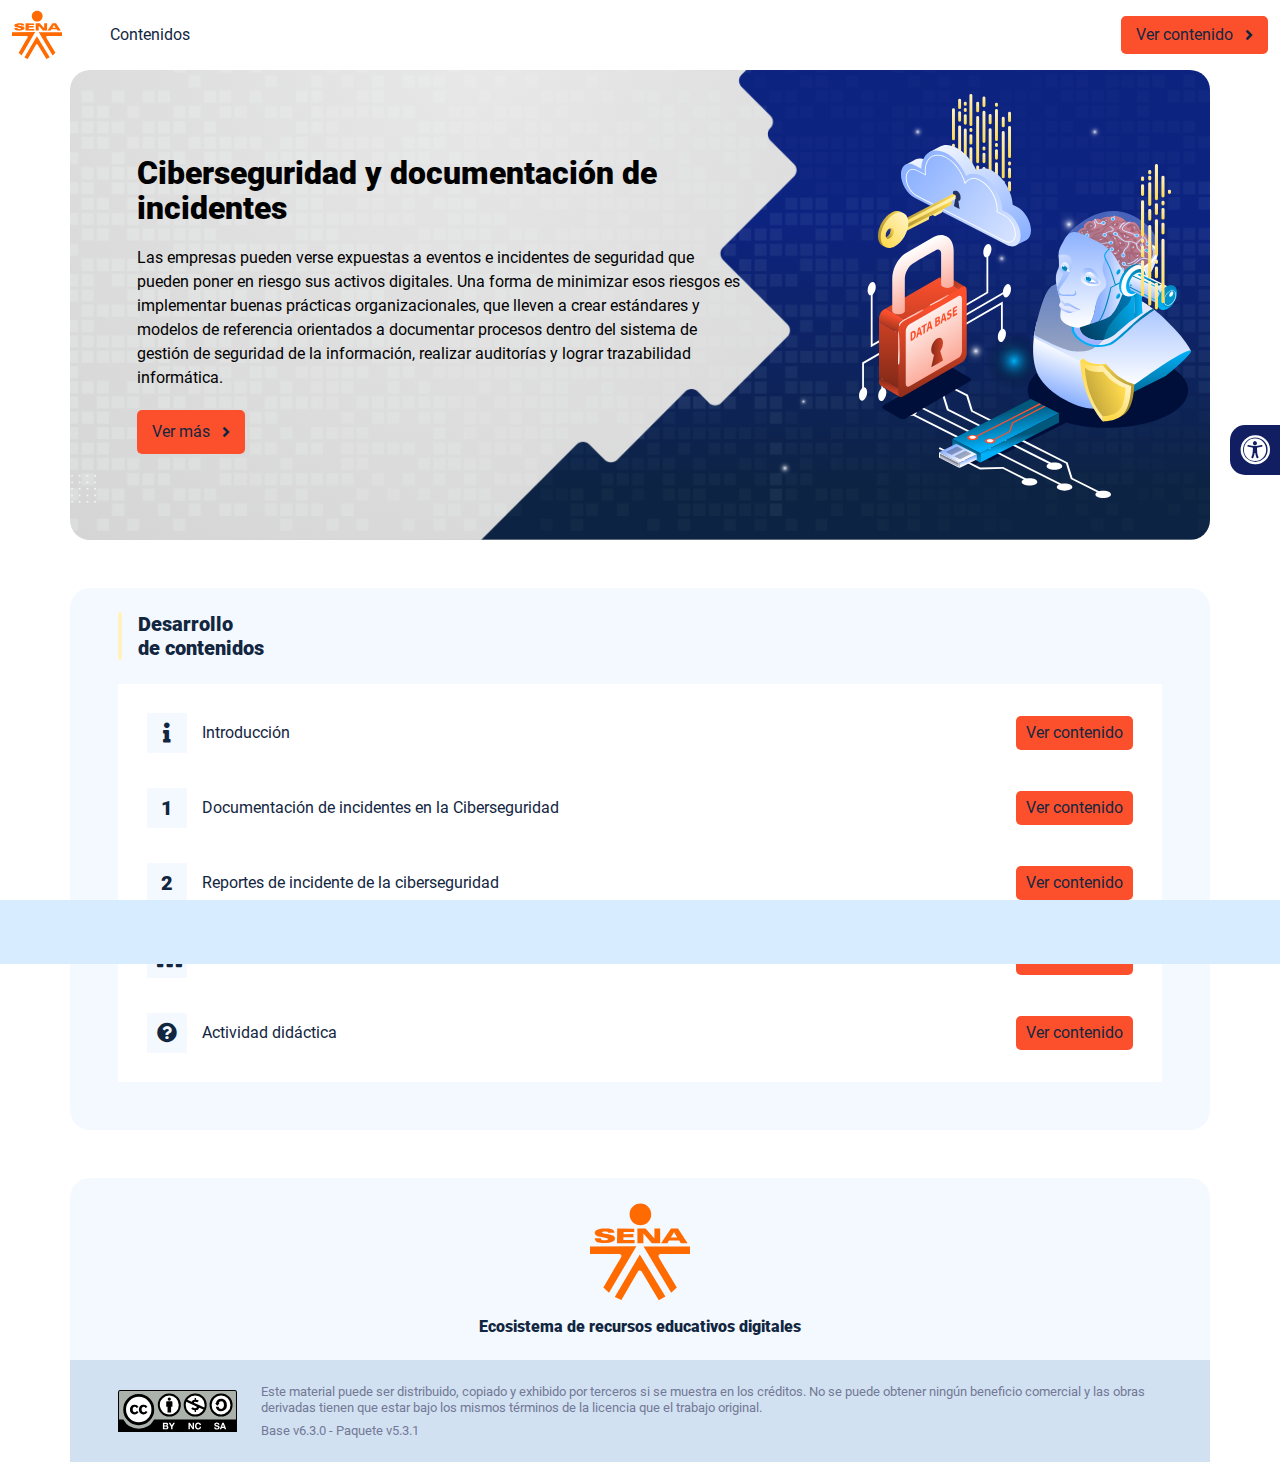
<file: index.html>
<!DOCTYPE html><html lang=""><head><meta charset="utf-8"><meta http-equiv="X-UA-Compatible" content="IE=edge"><meta name="viewport" content="width=device-width,initial-scale=1"><link rel="icon" href="favicon.ico"><title>Ciberseguridad y documentación de incidentes</title><link href="css/chunk-0c047e41.3babef71.css" rel="prefetch"><link href="css/chunk-25b302c8.3babef71.css" rel="prefetch"><link href="css/chunk-26fc7596.3babef71.css" rel="prefetch"><link href="css/chunk-2d2747e2.3babef71.css" rel="prefetch"><link href="css/chunk-32334cb6.3babef71.css" rel="prefetch"><link href="css/chunk-3c57cd7b.3babef71.css" rel="prefetch"><link href="css/chunk-4f2d402a.3babef71.css" rel="prefetch"><link href="css/chunk-4fde0a08.14d1f3e8.css" rel="prefetch"><link href="css/chunk-515a8379.7cb61bb6.css" rel="prefetch"><link href="css/chunk-59974754.cd66bc1d.css" rel="prefetch"><link href="css/chunk-6e1e538a.126808df.css" rel="prefetch"><link href="css/chunk-766a929b.a136ba85.css" rel="prefetch"><link href="css/chunk-f2df7d2c.3babef71.css" rel="prefetch"><link href="css/comple.23317fb2.css" rel="prefetch"><link href="css/creditos.5b2e4f08.css" rel="prefetch"><link href="css/glosario.3fecc3ff.css" rel="prefetch"><link href="css/referencias.da461a17.css" rel="prefetch"><link href="js/actividad.095c3f6e.js" rel="prefetch"><link href="js/chunk-0206bfa0.aceaceeb.js" rel="prefetch"><link href="js/chunk-0c047e41.b1d36135.js" rel="prefetch"><link href="js/chunk-13a6037e.77e10910.js" rel="prefetch"><link href="js/chunk-18f95272.c3fff06b.js" rel="prefetch"><link href="js/chunk-25b302c8.50a4e4be.js" rel="prefetch"><link href="js/chunk-26fc7596.3f2b003f.js" rel="prefetch"><link href="js/chunk-2c06842c.cf0b8708.js" rel="prefetch"><link href="js/chunk-2d0e96ec.2bc718f4.js" rel="prefetch"><link href="js/chunk-2d208d90.41e45e01.js" rel="prefetch"><link href="js/chunk-2d21d0e2.7d34f04e.js" rel="prefetch"><link href="js/chunk-2d22c123.697a0c8d.js" rel="prefetch"><link href="js/chunk-2d2747e2.c34510a6.js" rel="prefetch"><link href="js/chunk-2e80bb9a.0cd264fe.js" rel="prefetch"><link href="js/chunk-319206de.df48974a.js" rel="prefetch"><link href="js/chunk-32334cb6.fc337bc5.js" rel="prefetch"><link href="js/chunk-3c57cd7b.2b231186.js" rel="prefetch"><link href="js/chunk-3d6834f6.bf8ac85f.js" rel="prefetch"><link href="js/chunk-4cdd78c0.15a5e443.js" rel="prefetch"><link href="js/chunk-4f2d402a.8c79c008.js" rel="prefetch"><link href="js/chunk-4fde0a08.438ec1de.js" rel="prefetch"><link href="js/chunk-515a8379.1bbac084.js" rel="prefetch"><link href="js/chunk-53ccb27e.8500f303.js" rel="prefetch"><link href="js/chunk-55d286b8.998455ee.js" rel="prefetch"><link href="js/chunk-59974754.9815f936.js" rel="prefetch"><link href="js/chunk-6e1e538a.e450b8d5.js" rel="prefetch"><link href="js/chunk-766a929b.f8359263.js" rel="prefetch"><link href="js/chunk-c796899c.1a79056f.js" rel="prefetch"><link href="js/chunk-e8a7823a.8f0d5576.js" rel="prefetch"><link href="js/chunk-f2df7d2c.1fc5754b.js" rel="prefetch"><link href="js/chunk-fde47172.2cf37c35.js" rel="prefetch"><link href="js/comple.5735d992.js" rel="prefetch"><link href="js/creditos.0ce4db30.js" rel="prefetch"><link href="js/glosario.3ba356f4.js" rel="prefetch"><link href="js/intro.26e9fc41.js" rel="prefetch"><link href="js/referencias.0e635675.js" rel="prefetch"><link href="js/sintesis.0e22c3ef.js" rel="prefetch"><link href="js/tema1.38a0dd1f.js" rel="prefetch"><link href="js/tema2.c9098b3a.js" rel="prefetch"><link href="css/app.80acdcf0.css" rel="preload" as="style"><link href="css/chunk-vendors.7587764d.css" rel="preload" as="style"><link href="js/app.e9c48f4b.js" rel="preload" as="script"><link href="js/chunk-vendors.876561a8.js" rel="preload" as="script"><link href="css/chunk-vendors.7587764d.css" rel="stylesheet"><link href="css/app.80acdcf0.css" rel="stylesheet"></head><body><noscript><strong>We're sorry but Ciberseguridad y documentación de incidentes doesn't work properly without JavaScript enabled. Please enable it to continue.</strong></noscript><div id="app"></div><script src="js/chunk-vendors.876561a8.js"></script><script src="js/app.e9c48f4b.js"></script></body></html>
</file>
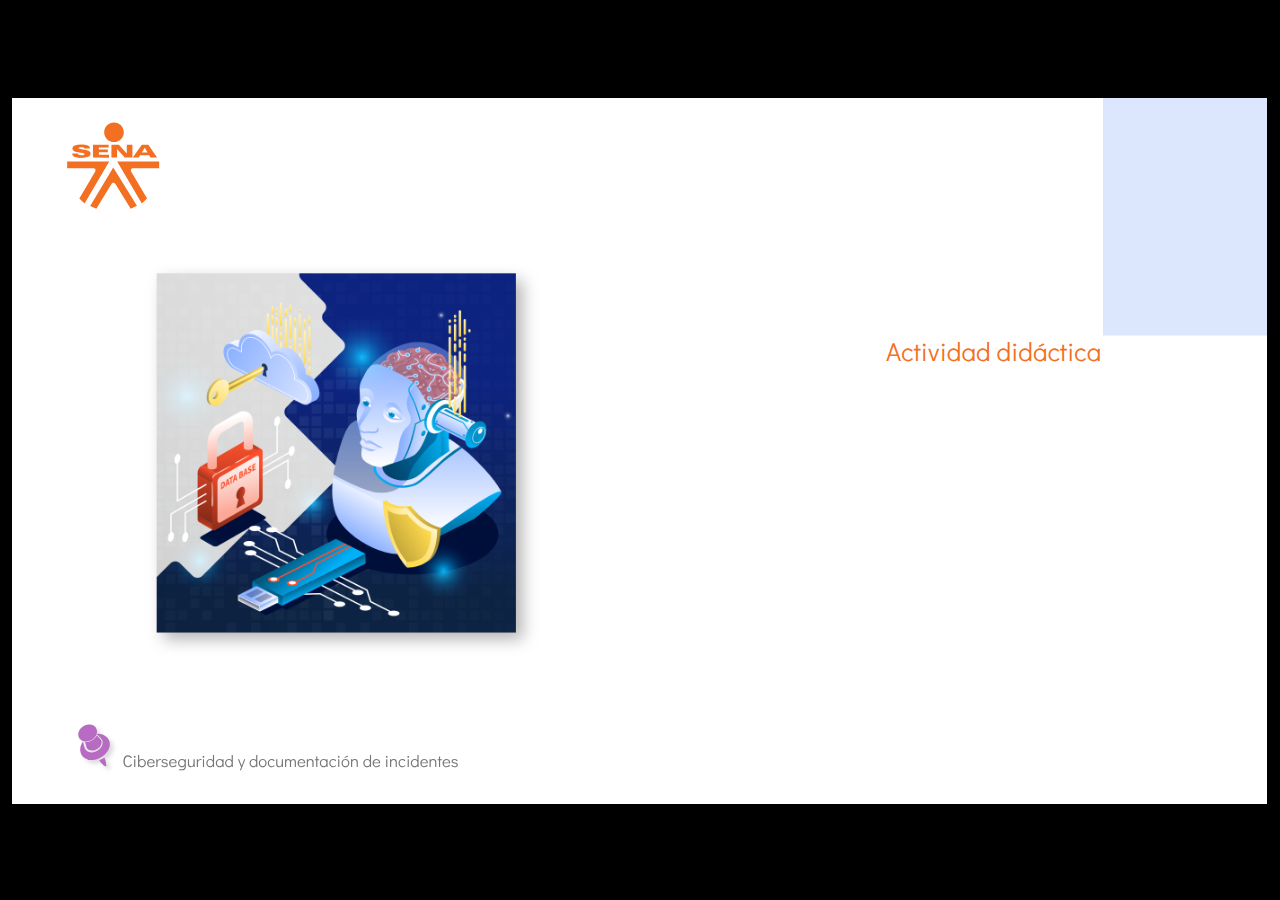
<file: actividades/index.html>
﻿<!doctype html>
<html lang="es">
<head>
  <meta charset="utf-8">
  <!-- Creado con Storyline 360 - http://www.articulate.com  -->
  <!-- version: 3.78.30747.0 -->
  <title>Actividad did&#225;ctica</title>
  <meta http-equiv="x-ua-compatible" content="IE=edge"/>
  <meta name="viewport" content="width=device-width,initial-scale=1,user-scalable=no,shrink-to-fit=no,minimal-ui"/>
  <meta name="apple-mobile-web-app-capable" content="yes"/>
  <style>
    html, body { height: 100%; padding: 0; margin: 0 }
    #app { height: 100%; width: 100%; }
  </style>

  <script>
    window.DS = {};
    window.globals = {
      DATA_PATH_BASE: '',
      HAS_FRAME: true,
      HAS_SLIDE: true,

      lmsPresent: false,
      tinCanPresent: false,
      cmi5Present: false,
      aoSupport: false,
      scale: 'show all',
      captureRc: false,
      browserSize: 'optimal',
      bgColor: '#000000',
      features: 'AccessibleVideo,BgAudioBlip,ConnectionMessages,DropIn1,DropIn2,DropIn3,FullScreenToggle,LayerPresentAsDialog,MultipleQuizTracking,PlayerSpeedControl,StreamingVideo,UpdatedThemeEditor,UseAudioElement,VideoSync',
      themeName: 'classic',
      preloaderColor: '#FFFFFF',
      suppressAnalytics: false,
      productChannel: 'stable',
      publishSource: 'storyline',
      aid: 'aid|bfc016bd-3aec-4b60-956a-59512e57094b',
      cid: 'ff905f5b-4fc9-46a5-abfc-0bcb85286622',
      playerVersion: '3.78.30747.0',
      publishTimestamp: '2023-10-11T19:33:23.2514523Z',
      maxIosVideoElements: 10,
      connectionSettings: { mode: 'disabled' },

      
      parseParams: function(qs) {
        if (window.globals.parsedParams != null) {
          return window.globals.parsedParams;
        }
        qs = (qs || window.location.search.substr(1)).split('+').join(' ');
        var params = {},
            tokens,
            re = /[?&]?([^=]+)=([^&]*)/g;

        while (tokens = re.exec(qs)) {
          params[decodeURIComponent(tokens[1]).trim()] =
            decodeURIComponent(tokens[2]).trim();
        }
        window.globals.parsedParams = params;
        return params;
      }

    };
  </script>
  <script>
    var isIe11 = ('ActiveXObject' in window || window.MSBlobBuilder != null)
      && window.msCrypto != null && !window.ActiveXObject;
    if (isIe11) {
      window.globals.unsupportedBrowser = true;
      document.write(atob('[base64]'));
    }
  </script>
  
  <script>window.THREE = { };</script>
  
</head>
<body style="background: #000000" class="cs-HTML theme-classic">
  <!-- 360 -->
  <script>!function(){var e,i=/iPhone/i,o=/iPod/i,n=/iPad/i,t=/\biOS-universal(?:.+)Mac\b/i,r=/\bAndroid(?:.+)Mobile\b/i,a=/Android/i,d=/(?:SD4930UR|\bSilk(?:.+)Mobile\b)/i,p=/Silk/i,l=/Windows Phone/i,u=/\bWindows(?:.+)ARM\b/i,b=/BlackBerry/i,s=/BB10/i,c=/Opera Mini/i,f=/\b(CriOS|Chrome)(?:.+)Mobile/i,h=/Mobile(?:.+)Firefox\b/i,v=function(e){return void 0!==e&&"MacIntel"===e.platform&&"number"==typeof e.maxTouchPoints&&e.maxTouchPoints>1&&"undefined"==typeof MSStream};e=function(e){var m={userAgent:"",platform:"",maxTouchPoints:0};e||"undefined"==typeof navigator?"string"==typeof e?m.userAgent=e:e&&e.userAgent&&(m={userAgent:e.userAgent,platform:e.platform,maxTouchPoints:e.maxTouchPoints||0}):m={userAgent:navigator.userAgent,platform:navigator.platform,maxTouchPoints:navigator.maxTouchPoints||0};var g=m.userAgent,y=g.split("[FBAN");void 0!==y[1]&&(g=y[0]),void 0!==(y=g.split("Twitter"))[1]&&(g=y[0]);var A=function(e){return function(i){return i.test(e)}}(g),w={apple:{phone:A(i)&&!A(l),ipod:A(o),tablet:!A(i)&&(A(n)||v(m))&&!A(l),universal:A(t),device:(A(i)||A(o)||A(n)||A(t)||v(m))&&!A(l)},amazon:{phone:A(d),tablet:!A(d)&&A(p),device:A(d)||A(p)},android:{phone:!A(l)&&A(d)||!A(l)&&A(r),tablet:!A(l)&&!A(d)&&!A(r)&&(A(p)||A(a)),device:!A(l)&&(A(d)||A(p)||A(r)||A(a))||A(/\bokhttp\b/i)},windows:{phone:A(l),tablet:A(u),device:A(l)||A(u)},other:{blackberry:A(b),blackberry10:A(s),opera:A(c),firefox:A(h),chrome:A(f),device:A(b)||A(s)||A(c)||A(h)||A(f)},any:!1,phone:!1,tablet:!1};return w.any=w.apple.device||w.android.device||w.windows.device||w.other.device,w.phone=w.apple.phone||w.android.phone||w.windows.phone,w.tablet=w.apple.tablet||w.android.tablet||w.windows.tablet,w}(),"object"==typeof exports&&"undefined"!=typeof module?module.exports=e:"function"==typeof define&&define.amd?define((function(){return e})):this.isMobile=e}();
    window.isMobile.apple.tablet = window.isMobile.apple.tablet ||
      (navigator.platform === 'MacIntel' && navigator.maxTouchPoints > 1);
    window.isMobile.apple.device = window.isMobile.apple.device || window.isMobile.apple.tablet;
    window.isMobile.tablet = window.isMobile.tablet || window.isMobile.apple.tablet;
    window.isMobile.any = window.isMobile.any || window.isMobile.apple.tablet;
  </script>

  <div id="focus-sink" tabindex="-1"></div>

  <div id="preso"></div>
  <script>
    (function() {

      var classTypes = [ 'desktop', 'mobile', 'phone', 'tablet' ];

      var addDeviceClasses = function(prefix, testObj) {
        var curr, i;
        for (i = 0; i < classTypes.length; i++) {
          curr = classTypes[i];
          if (testObj[curr]) {
            document.body.classList.add(prefix + curr);
          }
        }
      };

      var params = window.globals.parseParams(),
          isDevicePreview = params.devicepreview === '1',
          isPhoneOverride = params.deviceType === 'phone' || (isDevicePreview && params.phone == '1'),
          isTabletOverride = (params.deviceType === 'tablet' || isDevicePreview) && !isPhoneOverride,
          isMobileOverride = isPhoneOverride || isTabletOverride;

      var deviceView = {
        desktop: !window.isMobile.any && !isMobileOverride,
        mobile: window.isMobile.any || isMobileOverride,
        phone: isPhoneOverride || (window.isMobile.phone && !isTabletOverride),
        tablet: isTabletOverride || window.isMobile.tablet
      };

      window.globals.deviceView = deviceView;
      window.isMobile.desktop = !window.isMobile.any;
      window.isMobile.mobile = window.isMobile.any;

      addDeviceClasses('view-', deviceView);

    })();
  </script>
  
  <script src='story_content/user.js' type=text/javascript></script>
  <div class="slide-loader"></div>

  <script>
    if (window.globals.deviceView.isMobile) { var doc = document, loader = doc.body.querySelector('.slide-loader'); [ 1, 2, 3 ].forEach(function(n) { var d = doc.createElement('div'); d.style.backgroundColor = window.globals.preloaderColor; d.classList.add('mobile-loader-dot'); d.classList.add('dot' + n); loader.appendChild(d); }); }
  </script>

  <div class="mobile-load-title-overlay" style="display: none">
    <div class="mobile-load-title">Actividad did&#225;ctica</div>
  </div>

  <div class="mobile-chrome-warning"></div>

  
<style>
  .warn-connection-dialog {
    display: none;
    background: transparent;
    pointer-events: none;
    position: fixed;
    left: 0;
    top: 0;
    width: 100%;
    height: 100%;
    z-index: 999;
  }

  .warn-connection-content {
    border-radius: 4px;
    background: white;
    border: 1px solid #E7E7E7;
    color: #333333;
    box-shadow: 0 2px 4px rgba(0, 0, 0, 0.25);
    transition: all 150ms ease-out;
    position: absolute;
    white-space: nowrap;
  }

  .view-phone.is-landscape .warn-connection-content {
    left: 23px;
    bottom: 23px;
  }

  .view-tablet.is-landscape .warn-connection-content {
    left: 50%;
    top: 20px;
    transform: translateX(-50%);
  }

  .is-portrait .warn-connection-content {
    transform: translate(-50%, calc(-100% - 15px));
  }

  .warn-connection-content p {
    display: inline-block;
    margin: 0 8px 0 0;
    line-height: 33px;
    font-size: 11px;
  }

  .warn-connection-content svg {
    position: relative;
    vertical-align: middle;
    margin: 0 2px 2px 8px;
  }

  .view-desktop .warn-connection-content {
    left: 1.5em;
    bottom: 1.5em;
  }

  .view-desktop .warn-connection-content p {
    font-size: 1.1em;
  }

  .is-offline .warn-connection-dialog {
    display: block;
  }

  .is-offline .cs-panel * {
    pointer-events: none !important;
  }

  .is-offline .cs-panel {
    pointer-events: all !important;
  }

  .is-offline #nav-controls * {
    pointer-events: none !important;
  }

  .is-offline #nav-controls {
    pointer-events: all !important;
  }
</style>

<div class="warn-connection-dialog">
  <div class="warn-connection-content">
    <svg width="17" height="15" viewBox="0 0 17 15" xmlns="http://www.w3.org/2000/svg">
      <path fill="#8F0000" stroke="white" d="M16.07,12.98 L15.88,12.23 L9.51,1.21 C8.97,0.26,7.6,0.26,7.06,1.21 L0.69,12.23 C0.15,13.16,0.81,14.36,1.91,14.36 H14.65 C15.47,14.36,16.05,13.7,16.07,12.98 Z"/>
      <path fill="white" stroke="white" d="M8.58,5.5 C8.35,5.28,8.5,5.35,8.21,5.32 C8.09,5.35,7.97,5.49,7.96,5.67 C7.97,5.79,7.98,5.92,7.98,6.04 L7.98,6.04 C7.99,6.17,8,6.31,8.01,6.43 L8.01,6.44 C8.03,6.92,8.06,7.41,8.09,7.9 L8.09,7.9 C8.12,8.39,8.14,8.88,8.17,9.37 C8.17,9.39,8.18,9.42,8.2,9.44 C8.23,9.46,8.25,9.47,8.28,9.47 C8.31,9.47,8.34,9.46,8.35,9.44 C8.37,9.43,8.38,9.4,8.39,9.35 L8.39,9.34 C8.39,9.24,8.4,9.15,8.4,9.05 L8.4,9.05 C8.41,8.96,8.41,8.86,8.42,8.75 C8.43,8.44,8.45,8.12,8.47,7.81 L8.47,7.81 C8.49,7.49,8.51,7.18,8.53,6.87 C8.55,6.46,8.56,6.05,8.59,5.64 L8.6,5.62 C8.6,5.57,8.59,5.53,8.58,5.5 L8.21,5.32 Z"/>
      <circle fill="white" stroke="white" cx="8.3" cy="11.35" r="0.3"/>
    </svg>
    <p>You are offline. Trying to reconnect...</p>
  </div>
</div>

<script>
  (function() {
    window.DS.connection = {
      warningShown: false,
      assets: {},
      loadingAssetGroup: false,
      retryDelay: 500
    };

    var connectionSettings = window.globals.connectionSettings || {};

    // The `window.globals.features` variable must be set in `webpack.dev.config` when testing locally - it is not enough
    // to have it in the data - but it must be set there as well.
    var useConnectionMessages = window.AbortController != null &&
      window.location.protocol != 'file:' &&
      window.globals.features.indexOf('ConnectionMessages') != -1 &&
      connectionSettings.mode === 'normal';

    window.DS.connection.useConnectionMessages = useConnectionMessages

    var assetCount = 0;
    var checkLoadedId;


    if (useConnectionMessages && connectionSettings != null) {
      var contentEl = document.querySelector('.warn-connection-content');
      var messageEl = contentEl.querySelector('p')

      if (connectionSettings.useDarkTheme) {
        contentEl.style.borderColor = '#BABBBA';
        contentEl.style.backgroundColor = '#282828';
        contentEl.style.color = '#FFFFFF';
      }

      if (connectionSettings.message != null) {
        messageEl.textContent = window.decodeURIComponent(connectionSettings.message);
      }
    }

    function checkAssetsReady() {
      for (var i in DS.connection.assets) {
        if (!DS.connection.assets[i].success) {
          return false;
        }
      }
      return true;
    }

    function stopAssetGroup() {
      if (!useConnectionMessages) { return; }

      assetCount = 0;

      DS.connection.oldAssetGroup = DS.connection.assets;
      DS.connection.assets = {};
      DS.connection.loadingAssetGroup = false;
      clearInterval(checkLoadedId);
    }

    function startAssetGroup() {
      if (!useConnectionMessages) { return; }
      var ticks = 0;
      clearInterval(checkLoadedId);
      checkLoadedId = setInterval(function() {
        var loaded = 0;
        if (assetCount === 0 && loaded === 0) {
          clearInterval(checkLoadedId);
          return;
        }

        for (var i in DS.connection.assets) {
          if (DS.connection.assets[i].success) {
            loaded++;
          }
        }

        if (assetCount === loaded && checkAssetsReady()) {
          for (var i in DS.connection.assets) {
            if (DS.connection.assets[i].action) {
              DS.connection.assets[i].action();
            }
          }
          hideWarning();
          stopAssetGroup();
        }
      }, 100)
    }

    function requiredAsset(url, action, retry, type) {
      if (!useConnectionMessages) { return; }
      if (DS.connection.assets[url]) { return; }

      DS.connection.assets[url] = {
        success: false, action: action, retry: retry, type: type
      };
      assetCount = Object.keys(DS.connection.assets).length;
      if (!DS.connection.loadingAssetGroup) {
        startAssetGroup();
      }
      DS.connection.loadingAssetGroup = true;
    }

    function assetLoaded(url) {
      if (!useConnectionMessages) { return; }
      if (DS.connection.assets[url]) {
        DS.connection.assets[url].success = true;
      }
    }

    function assetFailed(url) {
      if (!useConnectionMessages) { return; }
      if (!DS.connection.assets[url]) {
        if (/\.js$/.test(url) && url.indexOf('transcripts') === -1) {
          setTimeout(function() {
            if (DS.connection.lastSlideLoaded != null) {
              DS.connection.lastSlideLoaded();
            }
          }, DS.connection.retryDelay);
        }
        return;
      }
      if (!DS.connection.warningShown) { showWarning(); }
      if (DS.connection.assets[url].retry) {
        setTimeout(function() {
          if (!DS.connection.assets[url].success) {
            DS.connection.assets[url].retry()
          }
        }, DS.connection.retryDelay);
      }
    }

    function hideWarning() {
      document.body.classList.remove('is-offline');
      DS.connection.warningShown = false;
    }
    DS.connection.hideWarning = hideWarning

    function showWarning(btn) {
      document.body.classList.add('is-offline')
      DS.connection.warningShown = true;
      updateWarningPosition();
    }

    function updateWarningPosition() {
      if (!DS.connection.warningShown) {
        return;
      }

      var isPortrait = document.body.classList.contains('is-portrait');
      var warningEl = document.querySelector('.warn-connection-content');

      if (isPortrait) {
        var slide = document.querySelector('.primary-slide');
        var slideRect = slide.getBoundingClientRect();

        warningEl.style.top = `${slideRect.top}px`
        warningEl.style.left = `${slideRect.left + slideRect.width / 2}px`
      } else {
        warningEl.style.top = null;
        warningEl.style.left = null;
      }

      window.requestAnimationFrame(updateWarningPosition);
    }

    // these will all be noops if the feature flag isn't set in
    // the data and `window.globals.features`
    DS.connection.requiredAsset = requiredAsset;
    DS.connection.assetLoaded = assetLoaded;
    DS.connection.assetFailed = assetFailed;
    DS.connection.stopAssetGroup = stopAssetGroup;
    DS.connection.startAssetGroup = startAssetGroup;
  })();
</script>


  <script>
    
    if (window.autoSpider && window.vInterfaceObject) {
      document.querySelector('.mobile-load-title-overlay').style.display = 'none';
    }
  </script>

  

  <link rel="stylesheet" href="html5/data/css/output.min.css" data-noprefix/>
</body>
<script src="html5/lib/scripts/bootstrapper.min.js"></script>
</html>
</file>
<file: css/chunk-0c047e41.3babef71.css>
.actividad[data-v-22adfd6b]{background-color:#f2f2f2}.horizontal-scroll__wrapper[data-v-22adfd6b]{overflow:hidden}.horizontal-scroll[data-v-22adfd6b]{display:flex;transition:transform .5s ease-in-out;align-items:center;flex-wrap:nowrap}.horizontal-scroll[data-v-22adfd6b]:not(.row){width:100%}.horizontal-scroll--item-fw[data-v-22adfd6b]>div{flex-grow:0;flex-shrink:0;width:100%;margin:0!important}
</file>
<file: css/chunk-25b302c8.3babef71.css>
.actividad[data-v-22adfd6b]{background-color:#f2f2f2}.horizontal-scroll__wrapper[data-v-22adfd6b]{overflow:hidden}.horizontal-scroll[data-v-22adfd6b]{display:flex;transition:transform .5s ease-in-out;align-items:center;flex-wrap:nowrap}.horizontal-scroll[data-v-22adfd6b]:not(.row){width:100%}.horizontal-scroll--item-fw[data-v-22adfd6b]>div{flex-grow:0;flex-shrink:0;width:100%;margin:0!important}
</file>
<file: css/chunk-26fc7596.3babef71.css>
.actividad[data-v-22adfd6b]{background-color:#f2f2f2}.horizontal-scroll__wrapper[data-v-22adfd6b]{overflow:hidden}.horizontal-scroll[data-v-22adfd6b]{display:flex;transition:transform .5s ease-in-out;align-items:center;flex-wrap:nowrap}.horizontal-scroll[data-v-22adfd6b]:not(.row){width:100%}.horizontal-scroll--item-fw[data-v-22adfd6b]>div{flex-grow:0;flex-shrink:0;width:100%;margin:0!important}
</file>
<file: css/chunk-2d2747e2.3babef71.css>
.actividad[data-v-22adfd6b]{background-color:#f2f2f2}.horizontal-scroll__wrapper[data-v-22adfd6b]{overflow:hidden}.horizontal-scroll[data-v-22adfd6b]{display:flex;transition:transform .5s ease-in-out;align-items:center;flex-wrap:nowrap}.horizontal-scroll[data-v-22adfd6b]:not(.row){width:100%}.horizontal-scroll--item-fw[data-v-22adfd6b]>div{flex-grow:0;flex-shrink:0;width:100%;margin:0!important}
</file>
<file: css/chunk-32334cb6.3babef71.css>
.actividad[data-v-22adfd6b]{background-color:#f2f2f2}.horizontal-scroll__wrapper[data-v-22adfd6b]{overflow:hidden}.horizontal-scroll[data-v-22adfd6b]{display:flex;transition:transform .5s ease-in-out;align-items:center;flex-wrap:nowrap}.horizontal-scroll[data-v-22adfd6b]:not(.row){width:100%}.horizontal-scroll--item-fw[data-v-22adfd6b]>div{flex-grow:0;flex-shrink:0;width:100%;margin:0!important}
</file>
<file: css/chunk-3c57cd7b.3babef71.css>
.actividad[data-v-22adfd6b]{background-color:#f2f2f2}.horizontal-scroll__wrapper[data-v-22adfd6b]{overflow:hidden}.horizontal-scroll[data-v-22adfd6b]{display:flex;transition:transform .5s ease-in-out;align-items:center;flex-wrap:nowrap}.horizontal-scroll[data-v-22adfd6b]:not(.row){width:100%}.horizontal-scroll--item-fw[data-v-22adfd6b]>div{flex-grow:0;flex-shrink:0;width:100%;margin:0!important}
</file>
<file: css/chunk-4f2d402a.3babef71.css>
.actividad[data-v-22adfd6b]{background-color:#f2f2f2}.horizontal-scroll__wrapper[data-v-22adfd6b]{overflow:hidden}.horizontal-scroll[data-v-22adfd6b]{display:flex;transition:transform .5s ease-in-out;align-items:center;flex-wrap:nowrap}.horizontal-scroll[data-v-22adfd6b]:not(.row){width:100%}.horizontal-scroll--item-fw[data-v-22adfd6b]>div{flex-grow:0;flex-shrink:0;width:100%;margin:0!important}
</file>
<file: css/chunk-4fde0a08.14d1f3e8.css>
.actividad[data-v-a108b06a]{background-color:#f2f2f2}.header[data-v-a108b06a]{position:sticky;top:0;padding-top:10px;padding-bottom:10px;background-color:#fff;z-index:10010;line-height:1.1em}.header__logo[data-v-a108b06a]{width:50px}@media (max-width:576px){.header__componente-formativo[data-v-a108b06a]{font-size:.8em}}.header__menu[data-v-a108b06a]{cursor:pointer}.header__menu span[data-v-a108b06a]{font-size:.7em;display:block;line-height:1em;text-align:center;color:#111e61}.header__menu__btn[data-v-a108b06a]{width:30px;height:30px;position:relative;margin-bottom:4px}.header__menu__btn .line-1[data-v-a108b06a],.header__menu__btn .line-2[data-v-a108b06a],.header__menu__btn .line-3[data-v-a108b06a]{height:4px;width:30px;background-color:#111e61;transform-origin:center center;position:absolute;left:0;border-radius:2px}.header__menu__btn .line-1[data-v-a108b06a]{top:4px;-webkit-animation:line-1-inactive-data-v-a108b06a .5s ease-in-out forwards;animation:line-1-inactive-data-v-a108b06a .5s ease-in-out forwards}.header__menu__btn .line-2[data-v-a108b06a]{top:13px;-webkit-animation:line-2-inactive-data-v-a108b06a .5s ease-in-out forwards;animation:line-2-inactive-data-v-a108b06a .5s ease-in-out forwards}.header__menu__btn .line-3[data-v-a108b06a]{top:22px;-webkit-animation:line-3-inactive-data-v-a108b06a .5s ease-in-out forwards;animation:line-3-inactive-data-v-a108b06a .5s ease-in-out forwards}.header__menu__btn[data-v-a108b06a]:hover{cursor:pointer}.header__menu__btn--open .line-1[data-v-a108b06a]{-webkit-animation:line-1-active-data-v-a108b06a .5s ease-in-out forwards;animation:line-1-active-data-v-a108b06a .5s ease-in-out forwards}.header__menu__btn--open .line-2[data-v-a108b06a]{-webkit-animation:line-2-active-data-v-a108b06a .5s ease-in-out forwards;animation:line-2-active-data-v-a108b06a .5s ease-in-out forwards}.header__menu__btn--open .line-3[data-v-a108b06a]{-webkit-animation:line-3-active-data-v-a108b06a .5s ease-in-out forwards;animation:line-3-active-data-v-a108b06a .5s ease-in-out forwards}@-webkit-keyframes line-1-active-data-v-a108b06a{0%{transform:translate(0) rotate(0)}50%{transform:translateY(9px) rotate(0)}to{transform:translateY(9px) rotate(45deg)}}@keyframes line-1-active-data-v-a108b06a{0%{transform:translate(0) rotate(0)}50%{transform:translateY(9px) rotate(0)}to{transform:translateY(9px) rotate(45deg)}}@-webkit-keyframes line-2-active-data-v-a108b06a{0%{transform:scale(1)}to{transform:scale(0)}}@keyframes line-2-active-data-v-a108b06a{0%{transform:scale(1)}to{transform:scale(0)}}@-webkit-keyframes line-3-active-data-v-a108b06a{0%{transform:translate(0) rotate(0)}50%{transform:translateY(-9px) rotate(0)}to{transform:translateY(-9px) rotate(-45deg)}}@keyframes line-3-active-data-v-a108b06a{0%{transform:translate(0) rotate(0)}50%{transform:translateY(-9px) rotate(0)}to{transform:translateY(-9px) rotate(-45deg)}}@-webkit-keyframes line-1-inactive-data-v-a108b06a{0%{transform:translateY(9px) rotate(45deg)}50%{transform:translateY(9px) rotate(0)}to{transform:translate(0) rotate(0)}}@keyframes line-1-inactive-data-v-a108b06a{0%{transform:translateY(9px) rotate(45deg)}50%{transform:translateY(9px) rotate(0)}to{transform:translate(0) rotate(0)}}@-webkit-keyframes line-2-inactive-data-v-a108b06a{0%{transform:scale(0)}to{transform:scale(1)}}@keyframes line-2-inactive-data-v-a108b06a{0%{transform:scale(0)}to{transform:scale(1)}}@-webkit-keyframes line-3-inactive-data-v-a108b06a{0%{transform:translateY(-9px) rotate(-45deg)}50%{transform:translateY(-9px) rotate(0)}to{transform:translate(0) rotate(0)}}@keyframes line-3-inactive-data-v-a108b06a{0%{transform:translateY(-9px) rotate(-45deg)}50%{transform:translateY(-9px) rotate(0)}to{transform:translate(0) rotate(0)}}
</file>
<file: css/chunk-515a8379.7cb61bb6.css>
.actividad{background-color:#f2f2f2}.banner-interno{position:relative}.banner-interno__fondo{position:absolute;top:0;bottom:-50px;left:0;right:0;background-color:#d3d3d3;background-size:cover;background-position:50%}.banner-interno__titulo{display:flex;align-items:center}.banner-interno__titulo__icono{display:block;width:32px;height:32px;border-radius:50%;background-color:#000;position:relative}.banner-interno__titulo__icono i{color:#d3d3d3;position:absolute;left:50%;top:50%;transform:translate(-50%,-50%)}.banner-interno__titulo h1,.banner-interno__titulo h2,.banner-interno__titulo h3,.banner-interno__titulo h4,.banner-interno__titulo h5,.banner-interno__titulo h6{color:#000;line-height:1.1em}
</file>
<file: css/chunk-59974754.cd66bc1d.css>
.actividad{background-color:#f2f2f2}.aside-menu{position:sticky;top:70px;flex:0 0 0;width:0;min-height:calc(100vh - 70px);max-height:calc(100vh - 70px);background-color:#f3f9ff;transition:flex .5s ease-in-out,width .5s ease-in-out;overflow-x:hidden;z-index:100001}.aside-menu a{color:#111e61}.aside-menu--open{flex:0 0 300px;width:300px}.aside-menu__content{width:300px;display:flex;flex-direction:column;justify-content:space-between;min-height:calc(100vh - 70px);max-height:calc(100vh - 70px);border-right:1px solid #d8ecff}@media (max-height:800px){.aside-menu__content{min-height:800px;max-height:800px;overflow-y:auto}}.aside-menu__header{padding:10px;text-align:center;background-color:#d8ecff}.aside-menu__header h4{margin:0}.aside-menu__menu{overflow-y:auto;flex-grow:1;list-style:none;padding-left:0;margin-bottom:0}.aside-menu__menu__item--active .aside-menu__menu__item__lnk,.aside-menu__menu__item--active .aside-menu__sec-menu__item__lnk{background-color:#d8ecff;font-weight:700}.aside-menu__menu__item--sub-menu:hover,.aside-menu__menu__item:hover,.aside-menu__sec-menu__item:hover{background-color:#d8ecff}.aside-menu__menu__item--sub-menu{padding-left:10px}.aside-menu__menu__item--sub-menu--active .aside-menu__menu__item__lnk,.aside-menu__menu__item--sub-menu--active .aside-menu__sec-menu__item__lnk{background-color:#d8ecff;font-weight:700;position:relative}.aside-menu__menu__item--sub-menu--active .aside-menu__menu__item__lnk:before,.aside-menu__menu__item--sub-menu--active .aside-menu__sec-menu__item__lnk:before{content:"";display:block;position:absolute;left:0;bottom:0;top:0;width:4px;border-radius:2px;background-color:#fff2bf}.aside-menu__menu__item__lnk,.aside-menu__sec-menu__item__lnk{display:flex;align-items:center;padding:10px 15px;line-height:1.1em}.aside-menu__menu__item__lnk i,.aside-menu__menu__item__lnk span,.aside-menu__sec-menu__item__lnk i,.aside-menu__sec-menu__item__lnk span{margin-right:10px}.aside-menu__menu__item__lnk i:last-child,.aside-menu__menu__item__lnk span:last-child,.aside-menu__sec-menu__item__lnk i:last-child,.aside-menu__sec-menu__item__lnk span:last-child{margin-right:0}.aside-menu__sec-menu{background-color:#d8ecff;padding:10px 0;flex-shrink:0;margin-bottom:0}.aside-menu__sec-menu__item{padding:10px 15px}.aside-menu__sec-menu__item__lnk{padding:0;border-radius:1em}.aside-menu__sec-menu__item__lnk i{display:block;width:2em;height:2em;padding:.5em 0;text-align:center;background-color:#fff;border-radius:50%}.aside-menu__sec-menu__item__lnk:hover{background-color:#fff}@media (max-width:992px){.aside-menu{position:fixed;top:70px}}@media (max-width:576px){.aside-menu__sec-menu{padding-bottom:110px}}
</file>
<file: css/chunk-6e1e538a.126808df.css>
.actividad[data-v-4f6b7c58]{background-color:#f2f2f2}.accesibilidad[data-v-4f6b7c58]{position:fixed;right:0;top:50vh;height:50px;background-color:#111e61;border-top-left-radius:15px;border-bottom-left-radius:15px;transform:translateY(-50%) translateX(100%) translateX(-50px);overflow:hidden;transition:transform .3s ease-in-out,height .3s ease-in-out}.accesibilidad[data-v-4f6b7c58]:hover{transform:translateY(-50%) translateX(0);height:12.75rem}.accesibilidad [data-v-4f6b7c58]{color:#fff}.accesibilidad__menu__content .accesibilidad__menu__item[data-v-4f6b7c58]{cursor:pointer}.accesibilidad__menu__content .accesibilidad__menu__item[data-v-4f6b7c58]:hover{background-color:#273685}.accesibilidad__menu__content .accesibilidad__menu__item[data-v-4f6b7c58]:last-child{border:none}.accesibilidad__menu__item[data-v-4f6b7c58]{display:flex;align-items:center;padding:10px;border-bottom:1px solid #273685;line-height:1em;-webkit-user-select:none;-moz-user-select:none;-ms-user-select:none;user-select:none}.accesibilidad__menu i[data-v-4f6b7c58]{font-size:30px;font-style:normal;margin-right:10px;line-height:1em}.accesibilidad__menu img[data-v-4f6b7c58]{width:30px;margin-right:10px}
</file>
<file: css/chunk-766a929b.a136ba85.css>
.actividad{background-color:#f2f2f2}.barra-avance{display:flex;align-items:center;justify-content:space-between;position:fixed;bottom:0;left:0;width:100%;padding:10px;background-color:#d8ecff;transition:transform .5s ease-in-out;z-index:100000}.barra-avance__barra{margin:0 20px;flex:1;position:relative;max-width:800px}.barra-avance__barra--amarilla,.barra-avance__barra--blanca{height:4px}.barra-avance__barra--amarilla:after,.barra-avance__barra--amarilla:before,.barra-avance__barra--blanca:after,.barra-avance__barra--blanca:before{content:"";display:block;width:10px;height:10px;border-radius:50%;position:absolute;top:50%}.barra-avance__barra--amarilla:before,.barra-avance__barra--blanca:before{left:0;transform:translate(-50%,-50%)}.barra-avance__barra--amarilla:after,.barra-avance__barra--blanca:after{right:0;transform:translate(50%,-50%)}.barra-avance__barra--blanca,.barra-avance__barra--blanca:after,.barra-avance__barra--blanca:before{background-color:#fff}.barra-avance__barra--amarilla{position:absolute;width:100%;top:0;background-color:#fc502d}.barra-avance__barra--amarilla:after,.barra-avance__barra--amarilla:before{background-color:#fc502d}.barra-avance__boton--regresar{background-color:#b0c0d2}.barra-avance__boton--regresar span{color:#111e61!important}.barra-avance__boton--disable{opacity:0;pointer-events:none}.barra-avance--open{transform:translateY(0)}.barra-avance--close{transform:translateY(100%)}
</file>
<file: css/chunk-f2df7d2c.3babef71.css>
.actividad[data-v-22adfd6b]{background-color:#f2f2f2}.horizontal-scroll__wrapper[data-v-22adfd6b]{overflow:hidden}.horizontal-scroll[data-v-22adfd6b]{display:flex;transition:transform .5s ease-in-out;align-items:center;flex-wrap:nowrap}.horizontal-scroll[data-v-22adfd6b]:not(.row){width:100%}.horizontal-scroll--item-fw[data-v-22adfd6b]>div{flex-grow:0;flex-shrink:0;width:100%;margin:0!important}
</file>
<file: css/comple.23317fb2.css>
.banner-interno{position:relative}.banner-interno__fondo{position:absolute;top:0;bottom:-50px;left:0;right:0;background-color:#d3d3d3;background-size:cover;background-position:50%}.banner-interno__titulo{display:flex;align-items:center}.banner-interno__titulo__icono{display:block;width:32px;height:32px;border-radius:50%;background-color:#000;position:relative}.banner-interno__titulo__icono i{color:#d3d3d3;position:absolute;left:50%;top:50%;transform:translate(-50%,-50%)}.banner-interno__titulo h1,.banner-interno__titulo h2,.banner-interno__titulo h3,.banner-interno__titulo h4,.banner-interno__titulo h5,.banner-interno__titulo h6{color:#000;line-height:1.1em}.actividad{background-color:#f2f2f2}.complementario__enlaces{display:flex;justify-content:center;flex-wrap:wrap}.complementario__enlaces a{margin:0 5px}.complementario__btn{font-size:1.5em;line-height:1em}table{width:calc(100% - 1px);min-width:800px}table thead{background-color:#d8ecff}table thead th{border-color:#d8ecff}table td,table th{padding:25px 20px;text-align:center}
</file>
<file: css/creditos.5b2e4f08.css>
.banner-interno{position:relative}.banner-interno__fondo{position:absolute;top:0;bottom:-50px;left:0;right:0;background-color:#d3d3d3;background-size:cover;background-position:50%}.banner-interno__titulo{display:flex;align-items:center}.banner-interno__titulo__icono{display:block;width:32px;height:32px;border-radius:50%;background-color:#000;position:relative}.banner-interno__titulo__icono i{color:#d3d3d3;position:absolute;left:50%;top:50%;transform:translate(-50%,-50%)}.banner-interno__titulo h1,.banner-interno__titulo h2,.banner-interno__titulo h3,.banner-interno__titulo h4,.banner-interno__titulo h5,.banner-interno__titulo h6{color:#000;line-height:1.1em}.actividad{background-color:#f2f2f2}.creditos-vista .tarjeta.credito{background-color:#d2e1f1}.creditos{color:#727997;overflow-x:auto}.creditos__item{min-width:490px}.creditos p{line-height:1.3em;margin-bottom:0;color:#727997}.creditos__titulo{font-weight:700;background-color:#d2e1f1;padding:5px 10px;border-top-radius:5px;border-top-left-radius:5px;border-top-right-radius:5px}.creditos table td,.creditos table th{border-color:#d2e1f1}
</file>
<file: css/glosario.3fecc3ff.css>
.banner-interno{position:relative}.banner-interno__fondo{position:absolute;top:0;bottom:-50px;left:0;right:0;background-color:#d3d3d3;background-size:cover;background-position:50%}.banner-interno__titulo{display:flex;align-items:center}.banner-interno__titulo__icono{display:block;width:32px;height:32px;border-radius:50%;background-color:#000;position:relative}.banner-interno__titulo__icono i{color:#d3d3d3;position:absolute;left:50%;top:50%;transform:translate(-50%,-50%)}.banner-interno__titulo h1,.banner-interno__titulo h2,.banner-interno__titulo h3,.banner-interno__titulo h4,.banner-interno__titulo h5,.banner-interno__titulo h6{color:#000;line-height:1.1em}.actividad{background-color:#f2f2f2}.glosario__letra-item{display:flex}.glosario__letra-item__texto{padding-top:5px}.glosario__letra-item__letra__icono{width:32px;height:32px;position:relative;line-height:1em;border-radius:50%;background-color:#d2e1f1}.glosario__letra-item__letra__icono span{position:absolute;left:50%;top:50%;transform:translate(-50%,-50%);font-size:1.1em;font-weight:900}
</file>
<file: css/referencias.da461a17.css>
.banner-interno{position:relative}.banner-interno__fondo{position:absolute;top:0;bottom:-50px;left:0;right:0;background-color:#d3d3d3;background-size:cover;background-position:50%}.banner-interno__titulo{display:flex;align-items:center}.banner-interno__titulo__icono{display:block;width:32px;height:32px;border-radius:50%;background-color:#000;position:relative}.banner-interno__titulo__icono i{color:#d3d3d3;position:absolute;left:50%;top:50%;transform:translate(-50%,-50%)}.banner-interno__titulo h1,.banner-interno__titulo h2,.banner-interno__titulo h3,.banner-interno__titulo h4,.banner-interno__titulo h5,.banner-interno__titulo h6{color:#000;line-height:1.1em}.actividad{background-color:#f2f2f2}.referencias__item:last-child hr{display:none}.referencias__item a{color:#2196f3;text-decoration:underline;overflow-wrap:break-word}
</file>
<file: css/app.80acdcf0.css>
*,:after,:before{box-sizing:inherit}html{height:100%;line-height:1.15;box-sizing:border-box;-webkit-font-smoothing:antialiased;-moz-osx-font-smoothing:grayscale;-webkit-text-size-adjust:100%;-ms-text-size-adjust:100%;text-rendering:optimizeLegibility}a,abbr,acronym,address,applet,article,aside,audio,b,big,blockquote,body,canvas,caption,center,cite,code,dd,del,details,dfn,div,dl,dt,em,embed,fieldset,figcaption,figure,footer,form,h1,h2,h3,h4,h5,h6,header,hgroup,html,i,iframe,img,ins,kbd,label,legend,li,mark,menu,nav,object,ol,output,p,pre,q,ruby,s,samp,section,small,span,strike,strong,sub,summary,sup,table,tbody,td,tfoot,th,thead,time,tr,tt,u,ul,var,video{margin:0;padding:0;border:0;outline:0;background:transparent;vertical-align:baseline}article,aside,details,figcaption,figure,footer,header,main,menu,nav,section,summary{display:block}[hidden],template{display:none}hr{box-sizing:content-box;height:0;border-bottom:1px solid #e8e8e8;border-left:0;border-right:0;border-top:0;margin:1.5em 0;overflow:visible}[hidden]{display:none}a{font-family:Roboto,sans-serif;font-size:1em;font-weight:400;text-decoration:none;color:#12263f;background-color:transparent;transition:all .15s ease-in-out;-webkit-text-decoration-skip:objects}a:active,a:hover{outline-width:0}a:active,a:focus,a:hover{color:#000}[type=button],[type=reset],[type=submit],button{-webkit-appearance:none;-moz-appearance:none;appearance:none;cursor:pointer;display:inline-block;vertical-align:middle;border:0;border-radius:5px;color:#12263f;background-color:#fc502d;font-family:Roboto,sans-serif;font-weight:400;font-size:1em;-webkit-font-smoothing:antialiased;line-height:1em;white-space:nowrap;text-decoration:none;text-transform:none;padding:.75em 1.5em;margin:0;-webkit-user-select:none;-moz-user-select:none;-ms-user-select:none;user-select:none;overflow:visible;transition:background-color .15s ease-in-out}[type=button]:focus,[type=button]:hover,[type=reset]:focus,[type=reset]:hover,[type=submit]:focus,[type=submit]:hover,button:focus,button:hover{background-color:#fc502d;color:#12263f}[type=button]:disabled,[type=reset]:disabled,[type=submit]:disabled,button:disabled{cursor:not-allowed;opacity:.5}[type=button]:disabled:hover,[type=reset]:disabled:hover,[type=submit]:disabled:hover,button:disabled:hover{background-color:#fc502d}input,select,textarea{margin:0;display:block;font-family:Roboto,sans-serif;font-size:16px}input{overflow:visible}[type=color],[type=date],[type=datetime-local],[type=datetime],[type=email],[type=month],[type=number],[type=password],[type=search],[type=tel],[type=text],[type=time],[type=url],[type=week],input:not([type]),select,select[multiple],textarea{background-color:#fff;border:1px solid #e8e8e8;border-radius:5px;box-shadow:inset 0 1px 3px rgba(0,0,0,.06);box-sizing:inherit;margin-bottom:.75em;padding:.5em;transition:border-color .15s ease-in-out;width:100%}[type=color]:hover,[type=date]:hover,[type=datetime-local]:hover,[type=datetime]:hover,[type=email]:hover,[type=month]:hover,[type=number]:hover,[type=password]:hover,[type=search]:hover,[type=tel]:hover,[type=text]:hover,[type=time]:hover,[type=url]:hover,[type=week]:hover,input:not([type]):hover,select:hover,select[multiple]:hover,textarea:hover{border-color:shade(#e8e8e8,20%)}[type=color]:focus,[type=date]:focus,[type=datetime-local]:focus,[type=datetime]:focus,[type=email]:focus,[type=month]:focus,[type=number]:focus,[type=password]:focus,[type=search]:focus,[type=tel]:focus,[type=text]:focus,[type=time]:focus,[type=url]:focus,[type=week]:focus,input:not([type]):focus,select:focus,select[multiple]:focus,textarea:focus{border-color:#fff2bf;box-shadow:inset 0 1px 3px rgba(0,0,0,.06),0 0 5px hsla(0,0%,77.6%,.7);outline:none}[type=color]:disabled,[type=date]:disabled,[type=datetime-local]:disabled,[type=datetime]:disabled,[type=email]:disabled,[type=month]:disabled,[type=number]:disabled,[type=password]:disabled,[type=search]:disabled,[type=tel]:disabled,[type=text]:disabled,[type=time]:disabled,[type=url]:disabled,[type=week]:disabled,input:not([type]):disabled,select:disabled,select[multiple]:disabled,textarea:disabled{background-color:shade(#fff,5%);cursor:not-allowed}[type=color]:disabled:hover,[type=date]:disabled:hover,[type=datetime-local]:disabled:hover,[type=datetime]:disabled:hover,[type=email]:disabled:hover,[type=month]:disabled:hover,[type=number]:disabled:hover,[type=password]:disabled:hover,[type=search]:disabled:hover,[type=tel]:disabled:hover,[type=text]:disabled:hover,[type=time]:disabled:hover,[type=url]:disabled:hover,[type=week]:disabled:hover,input:not([type]):disabled:hover,select:disabled:hover,select[multiple]:disabled:hover,textarea:disabled:hover{border:1px solid #e8e8e8}select{text-transform:none;max-width:100%;border-radius:5px}::-webkit-file-upload-button{background-color:#fc502d;border:none;cursor:pointer;color:#12263f;border-radius:5px;padding:.75em 1.5em}::-webkit-file-upload-button:hover{background-color:#fc502d}optgroup{font-weight:700}fieldset{border:1px solid #e8e8e8;background-color:transparent;padding:1.5em;-webkit-margin-start:0;-webkit-margin-end:0;-webkit-padding-before:1.5em;-webkit-padding-start:1.5em;-webkit-padding-end:1.5em;-webkit-padding-after:1.5em}legend{box-sizing:border-box;color:inherit;display:table;max-width:100%;padding:0;white-space:normal;font-weight:600;-webkit-padding-start:0;-webkit-padding-end:0}label,legend{margin-bottom:.375em}label{display:block;font-size:1em;font-family:Roboto,sans-serif;font-weight:900}textarea{overflow:auto;resize:vertical}[type=checkbox],[type=radio]{box-sizing:border-box;padding:0;display:inline;margin-right:.375em}[type=number]::-webkit-inner-spin-button,[type=number]::-webkit-outer-spin-button{height:auto}[type=search]{-webkit-appearance:textfield;outline-offset:-2px}[type=search]::-webkit-search-cancel-button,[type=search]::-webkit-search-decoration{-webkit-appearance:none;-moz-appearance:none}::-moz-placeholder{color:#999}:-ms-input-placeholder{color:#999}::placeholder{color:#999}::-webkit-file-upload-button{-webkit-appearance:button;-moz-appearance:button;font:inherit}[type=file]{margin-bottom:.75em;width:100%}[type=button],[type=reset],[type=submit],button{-webkit-appearance:button}[type=button]::-moz-focus-inner,[type=reset]::-moz-focus-inner,[type=submit]::-moz-focus-inner,button::-moz-focus-inner{border-style:none;padding:0}[type=button]:-moz-focusring,[type=reset]:-moz-focusring,[type=submit]:-moz-focusring,button:-moz-focusring{outline:1px dotted ButtonText}progress{vertical-align:baseline}ol,ul{list-style:none;margin-bottom:1em}dt{font-weight:700}figure,img,picture,svg{margin:0;width:100%;max-width:100%}figcaption{font-weight:700}img,svg{display:block;border-style:none}svg:not(:root){overflow:hidden}audio,canvas,progress,video{display:inline-block}audio:not([controls]){display:none;height:0}template{display:none}table{border-collapse:collapse;border-spacing:0;table-layout:fixed;width:100%}td,th,tr{vertical-align:middle}td,th{border:1px solid #e8e8e8;padding:.75em}th{font-size:.875em;line-height:1.2}td{line-height:1.5}body{font-size:16px;font-weight:400;line-height:1.5}body,h1,h2,h3,h4,h5,h6{color:#12263f;font-family:Roboto,sans-serif}h1,h2,h3,h4,h5,h6{font-weight:900;line-height:1.2;margin:0 0 .75em}h1{font-size:2em}h2{font-size:1.5em}h3{font-size:1.25em}h4{font-size:1.125em}h5{font-size:1em}h6{font-size:.875em}p{font-family:Roboto,sans-serif;font-size:1em;font-weight:400;line-height:1.5;color:#12263f;margin-bottom:1em}b,strong{font-weight:700}dfn,em,i{font-style:italic}br{line-height:2em}u{text-decoration:underline}code,kbd,pre,samp{color:#727997;font-family:Lucida Console,Courier New,monospace;font-size:1em}sub,sup{font-size:75%;line-height:0;position:relative;vertical-align:baseline}sub{bottom:-.25em}sup{top:-.5em}small{font-size:80%}mark{background-color:#ffeb3b;color:#000}abbr[title]{border-bottom:none;text-decoration:underline;-webkit-text-decoration:underline dotted;text-decoration:underline dotted}blockquote,q{quotes:none}::selection{background:#2196f3!important;color:#fff!important;text-shadow:none}::-moz-selection{background:#2196f3!important;color:#fff!important;text-shadow:none}img::selection{background:transparent}img::-moz-selection{background:transparent}body{-webkit-tap-highlight-color:#2196F3!important}details,menu{display:block}summary{display:list-item}@media print{*,:after,:before,:first-letter,:first-line{background:transparent!important;color:#000!important;box-shadow:none!important;text-shadow:none!important}a,a:visited{text-decoration:underline}a[href]:after{content:" (" attr(href) ")"}a abbr[title]:after{content:" (" attr(title) ")"}a[href^="#"]:after,a[href^="javascript:"]:after{content:""}blockquote,pre{border:1px solid #999;page-break-inside:avoid}thead{display:table-header-group}img,tr{page-break-inside:avoid}img{max-width:100%!important}h2,h3,p{orphans:3;widows:3}h2,h3{page-break-after:avoid}}[data-aos][data-aos][data-aos-duration="50"],body[data-aos-duration="50"] [data-aos]{transition-duration:50ms}[data-aos][data-aos][data-aos-delay="50"],body[data-aos-delay="50"] [data-aos]{transition-delay:0s}[data-aos][data-aos][data-aos-delay="50"].aos-animate,body[data-aos-delay="50"] [data-aos].aos-animate{transition-delay:50ms}[data-aos][data-aos][data-aos-duration="100"],body[data-aos-duration="100"] [data-aos]{transition-duration:.1s}[data-aos][data-aos][data-aos-delay="100"],body[data-aos-delay="100"] [data-aos]{transition-delay:0s}[data-aos][data-aos][data-aos-delay="100"].aos-animate,body[data-aos-delay="100"] [data-aos].aos-animate{transition-delay:.1s}[data-aos][data-aos][data-aos-duration="150"],body[data-aos-duration="150"] [data-aos]{transition-duration:.15s}[data-aos][data-aos][data-aos-delay="150"],body[data-aos-delay="150"] [data-aos]{transition-delay:0s}[data-aos][data-aos][data-aos-delay="150"].aos-animate,body[data-aos-delay="150"] [data-aos].aos-animate{transition-delay:.15s}[data-aos][data-aos][data-aos-duration="200"],body[data-aos-duration="200"] [data-aos]{transition-duration:.2s}[data-aos][data-aos][data-aos-delay="200"],body[data-aos-delay="200"] [data-aos]{transition-delay:0s}[data-aos][data-aos][data-aos-delay="200"].aos-animate,body[data-aos-delay="200"] [data-aos].aos-animate{transition-delay:.2s}[data-aos][data-aos][data-aos-duration="250"],body[data-aos-duration="250"] [data-aos]{transition-duration:.25s}[data-aos][data-aos][data-aos-delay="250"],body[data-aos-delay="250"] [data-aos]{transition-delay:0s}[data-aos][data-aos][data-aos-delay="250"].aos-animate,body[data-aos-delay="250"] [data-aos].aos-animate{transition-delay:.25s}[data-aos][data-aos][data-aos-duration="300"],body[data-aos-duration="300"] [data-aos]{transition-duration:.3s}[data-aos][data-aos][data-aos-delay="300"],body[data-aos-delay="300"] [data-aos]{transition-delay:0s}[data-aos][data-aos][data-aos-delay="300"].aos-animate,body[data-aos-delay="300"] [data-aos].aos-animate{transition-delay:.3s}[data-aos][data-aos][data-aos-duration="350"],body[data-aos-duration="350"] [data-aos]{transition-duration:.35s}[data-aos][data-aos][data-aos-delay="350"],body[data-aos-delay="350"] [data-aos]{transition-delay:0s}[data-aos][data-aos][data-aos-delay="350"].aos-animate,body[data-aos-delay="350"] [data-aos].aos-animate{transition-delay:.35s}[data-aos][data-aos][data-aos-duration="400"],body[data-aos-duration="400"] [data-aos]{transition-duration:.4s}[data-aos][data-aos][data-aos-delay="400"],body[data-aos-delay="400"] [data-aos]{transition-delay:0s}[data-aos][data-aos][data-aos-delay="400"].aos-animate,body[data-aos-delay="400"] [data-aos].aos-animate{transition-delay:.4s}[data-aos][data-aos][data-aos-duration="450"],body[data-aos-duration="450"] [data-aos]{transition-duration:.45s}[data-aos][data-aos][data-aos-delay="450"],body[data-aos-delay="450"] [data-aos]{transition-delay:0s}[data-aos][data-aos][data-aos-delay="450"].aos-animate,body[data-aos-delay="450"] [data-aos].aos-animate{transition-delay:.45s}[data-aos][data-aos][data-aos-duration="500"],body[data-aos-duration="500"] [data-aos]{transition-duration:.5s}[data-aos][data-aos][data-aos-delay="500"],body[data-aos-delay="500"] [data-aos]{transition-delay:0s}[data-aos][data-aos][data-aos-delay="500"].aos-animate,body[data-aos-delay="500"] [data-aos].aos-animate{transition-delay:.5s}[data-aos][data-aos][data-aos-duration="550"],body[data-aos-duration="550"] [data-aos]{transition-duration:.55s}[data-aos][data-aos][data-aos-delay="550"],body[data-aos-delay="550"] [data-aos]{transition-delay:0s}[data-aos][data-aos][data-aos-delay="550"].aos-animate,body[data-aos-delay="550"] [data-aos].aos-animate{transition-delay:.55s}[data-aos][data-aos][data-aos-duration="600"],body[data-aos-duration="600"] [data-aos]{transition-duration:.6s}[data-aos][data-aos][data-aos-delay="600"],body[data-aos-delay="600"] [data-aos]{transition-delay:0s}[data-aos][data-aos][data-aos-delay="600"].aos-animate,body[data-aos-delay="600"] [data-aos].aos-animate{transition-delay:.6s}[data-aos][data-aos][data-aos-duration="650"],body[data-aos-duration="650"] [data-aos]{transition-duration:.65s}[data-aos][data-aos][data-aos-delay="650"],body[data-aos-delay="650"] [data-aos]{transition-delay:0s}[data-aos][data-aos][data-aos-delay="650"].aos-animate,body[data-aos-delay="650"] [data-aos].aos-animate{transition-delay:.65s}[data-aos][data-aos][data-aos-duration="700"],body[data-aos-duration="700"] [data-aos]{transition-duration:.7s}[data-aos][data-aos][data-aos-delay="700"],body[data-aos-delay="700"] [data-aos]{transition-delay:0s}[data-aos][data-aos][data-aos-delay="700"].aos-animate,body[data-aos-delay="700"] [data-aos].aos-animate{transition-delay:.7s}[data-aos][data-aos][data-aos-duration="750"],body[data-aos-duration="750"] [data-aos]{transition-duration:.75s}[data-aos][data-aos][data-aos-delay="750"],body[data-aos-delay="750"] [data-aos]{transition-delay:0s}[data-aos][data-aos][data-aos-delay="750"].aos-animate,body[data-aos-delay="750"] [data-aos].aos-animate{transition-delay:.75s}[data-aos][data-aos][data-aos-duration="800"],body[data-aos-duration="800"] [data-aos]{transition-duration:.8s}[data-aos][data-aos][data-aos-delay="800"],body[data-aos-delay="800"] [data-aos]{transition-delay:0s}[data-aos][data-aos][data-aos-delay="800"].aos-animate,body[data-aos-delay="800"] [data-aos].aos-animate{transition-delay:.8s}[data-aos][data-aos][data-aos-duration="850"],body[data-aos-duration="850"] [data-aos]{transition-duration:.85s}[data-aos][data-aos][data-aos-delay="850"],body[data-aos-delay="850"] [data-aos]{transition-delay:0s}[data-aos][data-aos][data-aos-delay="850"].aos-animate,body[data-aos-delay="850"] [data-aos].aos-animate{transition-delay:.85s}[data-aos][data-aos][data-aos-duration="900"],body[data-aos-duration="900"] [data-aos]{transition-duration:.9s}[data-aos][data-aos][data-aos-delay="900"],body[data-aos-delay="900"] [data-aos]{transition-delay:0s}[data-aos][data-aos][data-aos-delay="900"].aos-animate,body[data-aos-delay="900"] [data-aos].aos-animate{transition-delay:.9s}[data-aos][data-aos][data-aos-duration="950"],body[data-aos-duration="950"] [data-aos]{transition-duration:.95s}[data-aos][data-aos][data-aos-delay="950"],body[data-aos-delay="950"] [data-aos]{transition-delay:0s}[data-aos][data-aos][data-aos-delay="950"].aos-animate,body[data-aos-delay="950"] [data-aos].aos-animate{transition-delay:.95s}[data-aos][data-aos][data-aos-duration="1000"],body[data-aos-duration="1000"] [data-aos]{transition-duration:1s}[data-aos][data-aos][data-aos-delay="1000"],body[data-aos-delay="1000"] [data-aos]{transition-delay:0s}[data-aos][data-aos][data-aos-delay="1000"].aos-animate,body[data-aos-delay="1000"] [data-aos].aos-animate{transition-delay:1s}[data-aos][data-aos][data-aos-duration="1050"],body[data-aos-duration="1050"] [data-aos]{transition-duration:1.05s}[data-aos][data-aos][data-aos-delay="1050"],body[data-aos-delay="1050"] [data-aos]{transition-delay:0s}[data-aos][data-aos][data-aos-delay="1050"].aos-animate,body[data-aos-delay="1050"] [data-aos].aos-animate{transition-delay:1.05s}[data-aos][data-aos][data-aos-duration="1100"],body[data-aos-duration="1100"] [data-aos]{transition-duration:1.1s}[data-aos][data-aos][data-aos-delay="1100"],body[data-aos-delay="1100"] [data-aos]{transition-delay:0s}[data-aos][data-aos][data-aos-delay="1100"].aos-animate,body[data-aos-delay="1100"] [data-aos].aos-animate{transition-delay:1.1s}[data-aos][data-aos][data-aos-duration="1150"],body[data-aos-duration="1150"] [data-aos]{transition-duration:1.15s}[data-aos][data-aos][data-aos-delay="1150"],body[data-aos-delay="1150"] [data-aos]{transition-delay:0s}[data-aos][data-aos][data-aos-delay="1150"].aos-animate,body[data-aos-delay="1150"] [data-aos].aos-animate{transition-delay:1.15s}[data-aos][data-aos][data-aos-duration="1200"],body[data-aos-duration="1200"] [data-aos]{transition-duration:1.2s}[data-aos][data-aos][data-aos-delay="1200"],body[data-aos-delay="1200"] [data-aos]{transition-delay:0s}[data-aos][data-aos][data-aos-delay="1200"].aos-animate,body[data-aos-delay="1200"] [data-aos].aos-animate{transition-delay:1.2s}[data-aos][data-aos][data-aos-duration="1250"],body[data-aos-duration="1250"] [data-aos]{transition-duration:1.25s}[data-aos][data-aos][data-aos-delay="1250"],body[data-aos-delay="1250"] [data-aos]{transition-delay:0s}[data-aos][data-aos][data-aos-delay="1250"].aos-animate,body[data-aos-delay="1250"] [data-aos].aos-animate{transition-delay:1.25s}[data-aos][data-aos][data-aos-duration="1300"],body[data-aos-duration="1300"] [data-aos]{transition-duration:1.3s}[data-aos][data-aos][data-aos-delay="1300"],body[data-aos-delay="1300"] [data-aos]{transition-delay:0s}[data-aos][data-aos][data-aos-delay="1300"].aos-animate,body[data-aos-delay="1300"] [data-aos].aos-animate{transition-delay:1.3s}[data-aos][data-aos][data-aos-duration="1350"],body[data-aos-duration="1350"] [data-aos]{transition-duration:1.35s}[data-aos][data-aos][data-aos-delay="1350"],body[data-aos-delay="1350"] [data-aos]{transition-delay:0s}[data-aos][data-aos][data-aos-delay="1350"].aos-animate,body[data-aos-delay="1350"] [data-aos].aos-animate{transition-delay:1.35s}[data-aos][data-aos][data-aos-duration="1400"],body[data-aos-duration="1400"] [data-aos]{transition-duration:1.4s}[data-aos][data-aos][data-aos-delay="1400"],body[data-aos-delay="1400"] [data-aos]{transition-delay:0s}[data-aos][data-aos][data-aos-delay="1400"].aos-animate,body[data-aos-delay="1400"] [data-aos].aos-animate{transition-delay:1.4s}[data-aos][data-aos][data-aos-duration="1450"],body[data-aos-duration="1450"] [data-aos]{transition-duration:1.45s}[data-aos][data-aos][data-aos-delay="1450"],body[data-aos-delay="1450"] [data-aos]{transition-delay:0s}[data-aos][data-aos][data-aos-delay="1450"].aos-animate,body[data-aos-delay="1450"] [data-aos].aos-animate{transition-delay:1.45s}[data-aos][data-aos][data-aos-duration="1500"],body[data-aos-duration="1500"] [data-aos]{transition-duration:1.5s}[data-aos][data-aos][data-aos-delay="1500"],body[data-aos-delay="1500"] [data-aos]{transition-delay:0s}[data-aos][data-aos][data-aos-delay="1500"].aos-animate,body[data-aos-delay="1500"] [data-aos].aos-animate{transition-delay:1.5s}[data-aos][data-aos][data-aos-duration="1550"],body[data-aos-duration="1550"] [data-aos]{transition-duration:1.55s}[data-aos][data-aos][data-aos-delay="1550"],body[data-aos-delay="1550"] [data-aos]{transition-delay:0s}[data-aos][data-aos][data-aos-delay="1550"].aos-animate,body[data-aos-delay="1550"] [data-aos].aos-animate{transition-delay:1.55s}[data-aos][data-aos][data-aos-duration="1600"],body[data-aos-duration="1600"] [data-aos]{transition-duration:1.6s}[data-aos][data-aos][data-aos-delay="1600"],body[data-aos-delay="1600"] [data-aos]{transition-delay:0s}[data-aos][data-aos][data-aos-delay="1600"].aos-animate,body[data-aos-delay="1600"] [data-aos].aos-animate{transition-delay:1.6s}[data-aos][data-aos][data-aos-duration="1650"],body[data-aos-duration="1650"] [data-aos]{transition-duration:1.65s}[data-aos][data-aos][data-aos-delay="1650"],body[data-aos-delay="1650"] [data-aos]{transition-delay:0s}[data-aos][data-aos][data-aos-delay="1650"].aos-animate,body[data-aos-delay="1650"] [data-aos].aos-animate{transition-delay:1.65s}[data-aos][data-aos][data-aos-duration="1700"],body[data-aos-duration="1700"] [data-aos]{transition-duration:1.7s}[data-aos][data-aos][data-aos-delay="1700"],body[data-aos-delay="1700"] [data-aos]{transition-delay:0s}[data-aos][data-aos][data-aos-delay="1700"].aos-animate,body[data-aos-delay="1700"] [data-aos].aos-animate{transition-delay:1.7s}[data-aos][data-aos][data-aos-duration="1750"],body[data-aos-duration="1750"] [data-aos]{transition-duration:1.75s}[data-aos][data-aos][data-aos-delay="1750"],body[data-aos-delay="1750"] [data-aos]{transition-delay:0s}[data-aos][data-aos][data-aos-delay="1750"].aos-animate,body[data-aos-delay="1750"] [data-aos].aos-animate{transition-delay:1.75s}[data-aos][data-aos][data-aos-duration="1800"],body[data-aos-duration="1800"] [data-aos]{transition-duration:1.8s}[data-aos][data-aos][data-aos-delay="1800"],body[data-aos-delay="1800"] [data-aos]{transition-delay:0s}[data-aos][data-aos][data-aos-delay="1800"].aos-animate,body[data-aos-delay="1800"] [data-aos].aos-animate{transition-delay:1.8s}[data-aos][data-aos][data-aos-duration="1850"],body[data-aos-duration="1850"] [data-aos]{transition-duration:1.85s}[data-aos][data-aos][data-aos-delay="1850"],body[data-aos-delay="1850"] [data-aos]{transition-delay:0s}[data-aos][data-aos][data-aos-delay="1850"].aos-animate,body[data-aos-delay="1850"] [data-aos].aos-animate{transition-delay:1.85s}[data-aos][data-aos][data-aos-duration="1900"],body[data-aos-duration="1900"] [data-aos]{transition-duration:1.9s}[data-aos][data-aos][data-aos-delay="1900"],body[data-aos-delay="1900"] [data-aos]{transition-delay:0s}[data-aos][data-aos][data-aos-delay="1900"].aos-animate,body[data-aos-delay="1900"] [data-aos].aos-animate{transition-delay:1.9s}[data-aos][data-aos][data-aos-duration="1950"],body[data-aos-duration="1950"] [data-aos]{transition-duration:1.95s}[data-aos][data-aos][data-aos-delay="1950"],body[data-aos-delay="1950"] [data-aos]{transition-delay:0s}[data-aos][data-aos][data-aos-delay="1950"].aos-animate,body[data-aos-delay="1950"] [data-aos].aos-animate{transition-delay:1.95s}[data-aos][data-aos][data-aos-duration="2000"],body[data-aos-duration="2000"] [data-aos]{transition-duration:2s}[data-aos][data-aos][data-aos-delay="2000"],body[data-aos-delay="2000"] [data-aos]{transition-delay:0s}[data-aos][data-aos][data-aos-delay="2000"].aos-animate,body[data-aos-delay="2000"] [data-aos].aos-animate{transition-delay:2s}[data-aos][data-aos][data-aos-duration="2050"],body[data-aos-duration="2050"] [data-aos]{transition-duration:2.05s}[data-aos][data-aos][data-aos-delay="2050"],body[data-aos-delay="2050"] [data-aos]{transition-delay:0s}[data-aos][data-aos][data-aos-delay="2050"].aos-animate,body[data-aos-delay="2050"] [data-aos].aos-animate{transition-delay:2.05s}[data-aos][data-aos][data-aos-duration="2100"],body[data-aos-duration="2100"] [data-aos]{transition-duration:2.1s}[data-aos][data-aos][data-aos-delay="2100"],body[data-aos-delay="2100"] [data-aos]{transition-delay:0s}[data-aos][data-aos][data-aos-delay="2100"].aos-animate,body[data-aos-delay="2100"] [data-aos].aos-animate{transition-delay:2.1s}[data-aos][data-aos][data-aos-duration="2150"],body[data-aos-duration="2150"] [data-aos]{transition-duration:2.15s}[data-aos][data-aos][data-aos-delay="2150"],body[data-aos-delay="2150"] [data-aos]{transition-delay:0s}[data-aos][data-aos][data-aos-delay="2150"].aos-animate,body[data-aos-delay="2150"] [data-aos].aos-animate{transition-delay:2.15s}[data-aos][data-aos][data-aos-duration="2200"],body[data-aos-duration="2200"] [data-aos]{transition-duration:2.2s}[data-aos][data-aos][data-aos-delay="2200"],body[data-aos-delay="2200"] [data-aos]{transition-delay:0s}[data-aos][data-aos][data-aos-delay="2200"].aos-animate,body[data-aos-delay="2200"] [data-aos].aos-animate{transition-delay:2.2s}[data-aos][data-aos][data-aos-duration="2250"],body[data-aos-duration="2250"] [data-aos]{transition-duration:2.25s}[data-aos][data-aos][data-aos-delay="2250"],body[data-aos-delay="2250"] [data-aos]{transition-delay:0s}[data-aos][data-aos][data-aos-delay="2250"].aos-animate,body[data-aos-delay="2250"] [data-aos].aos-animate{transition-delay:2.25s}[data-aos][data-aos][data-aos-duration="2300"],body[data-aos-duration="2300"] [data-aos]{transition-duration:2.3s}[data-aos][data-aos][data-aos-delay="2300"],body[data-aos-delay="2300"] [data-aos]{transition-delay:0s}[data-aos][data-aos][data-aos-delay="2300"].aos-animate,body[data-aos-delay="2300"] [data-aos].aos-animate{transition-delay:2.3s}[data-aos][data-aos][data-aos-duration="2350"],body[data-aos-duration="2350"] [data-aos]{transition-duration:2.35s}[data-aos][data-aos][data-aos-delay="2350"],body[data-aos-delay="2350"] [data-aos]{transition-delay:0s}[data-aos][data-aos][data-aos-delay="2350"].aos-animate,body[data-aos-delay="2350"] [data-aos].aos-animate{transition-delay:2.35s}[data-aos][data-aos][data-aos-duration="2400"],body[data-aos-duration="2400"] [data-aos]{transition-duration:2.4s}[data-aos][data-aos][data-aos-delay="2400"],body[data-aos-delay="2400"] [data-aos]{transition-delay:0s}[data-aos][data-aos][data-aos-delay="2400"].aos-animate,body[data-aos-delay="2400"] [data-aos].aos-animate{transition-delay:2.4s}[data-aos][data-aos][data-aos-duration="2450"],body[data-aos-duration="2450"] [data-aos]{transition-duration:2.45s}[data-aos][data-aos][data-aos-delay="2450"],body[data-aos-delay="2450"] [data-aos]{transition-delay:0s}[data-aos][data-aos][data-aos-delay="2450"].aos-animate,body[data-aos-delay="2450"] [data-aos].aos-animate{transition-delay:2.45s}[data-aos][data-aos][data-aos-duration="2500"],body[data-aos-duration="2500"] [data-aos]{transition-duration:2.5s}[data-aos][data-aos][data-aos-delay="2500"],body[data-aos-delay="2500"] [data-aos]{transition-delay:0s}[data-aos][data-aos][data-aos-delay="2500"].aos-animate,body[data-aos-delay="2500"] [data-aos].aos-animate{transition-delay:2.5s}[data-aos][data-aos][data-aos-duration="2550"],body[data-aos-duration="2550"] [data-aos]{transition-duration:2.55s}[data-aos][data-aos][data-aos-delay="2550"],body[data-aos-delay="2550"] [data-aos]{transition-delay:0s}[data-aos][data-aos][data-aos-delay="2550"].aos-animate,body[data-aos-delay="2550"] [data-aos].aos-animate{transition-delay:2.55s}[data-aos][data-aos][data-aos-duration="2600"],body[data-aos-duration="2600"] [data-aos]{transition-duration:2.6s}[data-aos][data-aos][data-aos-delay="2600"],body[data-aos-delay="2600"] [data-aos]{transition-delay:0s}[data-aos][data-aos][data-aos-delay="2600"].aos-animate,body[data-aos-delay="2600"] [data-aos].aos-animate{transition-delay:2.6s}[data-aos][data-aos][data-aos-duration="2650"],body[data-aos-duration="2650"] [data-aos]{transition-duration:2.65s}[data-aos][data-aos][data-aos-delay="2650"],body[data-aos-delay="2650"] [data-aos]{transition-delay:0s}[data-aos][data-aos][data-aos-delay="2650"].aos-animate,body[data-aos-delay="2650"] [data-aos].aos-animate{transition-delay:2.65s}[data-aos][data-aos][data-aos-duration="2700"],body[data-aos-duration="2700"] [data-aos]{transition-duration:2.7s}[data-aos][data-aos][data-aos-delay="2700"],body[data-aos-delay="2700"] [data-aos]{transition-delay:0s}[data-aos][data-aos][data-aos-delay="2700"].aos-animate,body[data-aos-delay="2700"] [data-aos].aos-animate{transition-delay:2.7s}[data-aos][data-aos][data-aos-duration="2750"],body[data-aos-duration="2750"] [data-aos]{transition-duration:2.75s}[data-aos][data-aos][data-aos-delay="2750"],body[data-aos-delay="2750"] [data-aos]{transition-delay:0s}[data-aos][data-aos][data-aos-delay="2750"].aos-animate,body[data-aos-delay="2750"] [data-aos].aos-animate{transition-delay:2.75s}[data-aos][data-aos][data-aos-duration="2800"],body[data-aos-duration="2800"] [data-aos]{transition-duration:2.8s}[data-aos][data-aos][data-aos-delay="2800"],body[data-aos-delay="2800"] [data-aos]{transition-delay:0s}[data-aos][data-aos][data-aos-delay="2800"].aos-animate,body[data-aos-delay="2800"] [data-aos].aos-animate{transition-delay:2.8s}[data-aos][data-aos][data-aos-duration="2850"],body[data-aos-duration="2850"] [data-aos]{transition-duration:2.85s}[data-aos][data-aos][data-aos-delay="2850"],body[data-aos-delay="2850"] [data-aos]{transition-delay:0s}[data-aos][data-aos][data-aos-delay="2850"].aos-animate,body[data-aos-delay="2850"] [data-aos].aos-animate{transition-delay:2.85s}[data-aos][data-aos][data-aos-duration="2900"],body[data-aos-duration="2900"] [data-aos]{transition-duration:2.9s}[data-aos][data-aos][data-aos-delay="2900"],body[data-aos-delay="2900"] [data-aos]{transition-delay:0s}[data-aos][data-aos][data-aos-delay="2900"].aos-animate,body[data-aos-delay="2900"] [data-aos].aos-animate{transition-delay:2.9s}[data-aos][data-aos][data-aos-duration="2950"],body[data-aos-duration="2950"] [data-aos]{transition-duration:2.95s}[data-aos][data-aos][data-aos-delay="2950"],body[data-aos-delay="2950"] [data-aos]{transition-delay:0s}[data-aos][data-aos][data-aos-delay="2950"].aos-animate,body[data-aos-delay="2950"] [data-aos].aos-animate{transition-delay:2.95s}[data-aos][data-aos][data-aos-duration="3000"],body[data-aos-duration="3000"] [data-aos]{transition-duration:3s}[data-aos][data-aos][data-aos-delay="3000"],body[data-aos-delay="3000"] [data-aos]{transition-delay:0s}[data-aos][data-aos][data-aos-delay="3000"].aos-animate,body[data-aos-delay="3000"] [data-aos].aos-animate{transition-delay:3s}[data-aos]{pointer-events:none}[data-aos].aos-animate{pointer-events:auto}[data-aos][data-aos][data-aos-easing=linear],body[data-aos-easing=linear] [data-aos]{transition-timing-function:cubic-bezier(.25,.25,.75,.75)}[data-aos][data-aos][data-aos-easing=ease],body[data-aos-easing=ease] [data-aos]{transition-timing-function:ease}[data-aos][data-aos][data-aos-easing=ease-in],body[data-aos-easing=ease-in] [data-aos]{transition-timing-function:ease-in}[data-aos][data-aos][data-aos-easing=ease-out],body[data-aos-easing=ease-out] [data-aos]{transition-timing-function:ease-out}[data-aos][data-aos][data-aos-easing=ease-in-out],body[data-aos-easing=ease-in-out] [data-aos]{transition-timing-function:ease-in-out}[data-aos][data-aos][data-aos-easing=ease-in-back],body[data-aos-easing=ease-in-back] [data-aos]{transition-timing-function:cubic-bezier(.6,-.28,.735,.045)}[data-aos][data-aos][data-aos-easing=ease-out-back],body[data-aos-easing=ease-out-back] [data-aos]{transition-timing-function:cubic-bezier(.175,.885,.32,1.275)}[data-aos][data-aos][data-aos-easing=ease-in-out-back],body[data-aos-easing=ease-in-out-back] [data-aos]{transition-timing-function:cubic-bezier(.68,-.55,.265,1.55)}[data-aos][data-aos][data-aos-easing=ease-in-sine],body[data-aos-easing=ease-in-sine] [data-aos]{transition-timing-function:cubic-bezier(.47,0,.745,.715)}[data-aos][data-aos][data-aos-easing=ease-out-sine],body[data-aos-easing=ease-out-sine] [data-aos]{transition-timing-function:cubic-bezier(.39,.575,.565,1)}[data-aos][data-aos][data-aos-easing=ease-in-out-sine],body[data-aos-easing=ease-in-out-sine] [data-aos]{transition-timing-function:cubic-bezier(.445,.05,.55,.95)}[data-aos][data-aos][data-aos-easing=ease-in-quad],body[data-aos-easing=ease-in-quad] [data-aos]{transition-timing-function:cubic-bezier(.55,.085,.68,.53)}[data-aos][data-aos][data-aos-easing=ease-out-quad],body[data-aos-easing=ease-out-quad] [data-aos]{transition-timing-function:cubic-bezier(.25,.46,.45,.94)}[data-aos][data-aos][data-aos-easing=ease-in-out-quad],body[data-aos-easing=ease-in-out-quad] [data-aos]{transition-timing-function:cubic-bezier(.455,.03,.515,.955)}[data-aos][data-aos][data-aos-easing=ease-in-cubic],body[data-aos-easing=ease-in-cubic] [data-aos]{transition-timing-function:cubic-bezier(.55,.085,.68,.53)}[data-aos][data-aos][data-aos-easing=ease-out-cubic],body[data-aos-easing=ease-out-cubic] [data-aos]{transition-timing-function:cubic-bezier(.25,.46,.45,.94)}[data-aos][data-aos][data-aos-easing=ease-in-out-cubic],body[data-aos-easing=ease-in-out-cubic] [data-aos]{transition-timing-function:cubic-bezier(.455,.03,.515,.955)}[data-aos][data-aos][data-aos-easing=ease-in-quart],body[data-aos-easing=ease-in-quart] [data-aos]{transition-timing-function:cubic-bezier(.55,.085,.68,.53)}[data-aos][data-aos][data-aos-easing=ease-out-quart],body[data-aos-easing=ease-out-quart] [data-aos]{transition-timing-function:cubic-bezier(.25,.46,.45,.94)}[data-aos][data-aos][data-aos-easing=ease-in-out-quart],body[data-aos-easing=ease-in-out-quart] [data-aos]{transition-timing-function:cubic-bezier(.455,.03,.515,.955)}@media screen{html:not(.no-js) [data-aos^=fade][data-aos^=fade]{opacity:0;transition-property:opacity,transform}html:not(.no-js) [data-aos^=fade][data-aos^=fade].aos-animate{opacity:1;transform:none}html:not(.no-js) [data-aos=fade-up]{transform:translate3d(0,100px,0)}html:not(.no-js) [data-aos=fade-down]{transform:translate3d(0,-100px,0)}html:not(.no-js) [data-aos=fade-right]{transform:translate3d(-100px,0,0)}html:not(.no-js) [data-aos=fade-left]{transform:translate3d(100px,0,0)}html:not(.no-js) [data-aos=fade-up-right]{transform:translate3d(-100px,100px,0)}html:not(.no-js) [data-aos=fade-up-left]{transform:translate3d(100px,100px,0)}html:not(.no-js) [data-aos=fade-down-right]{transform:translate3d(-100px,-100px,0)}html:not(.no-js) [data-aos=fade-down-left]{transform:translate3d(100px,-100px,0)}html:not(.no-js) [data-aos^=zoom][data-aos^=zoom]{opacity:0;transition-property:opacity,transform}html:not(.no-js) [data-aos^=zoom][data-aos^=zoom].aos-animate{opacity:1;transform:translateZ(0) scale(1)}html:not(.no-js) [data-aos=zoom-in]{transform:scale(.6)}html:not(.no-js) [data-aos=zoom-in-up]{transform:translate3d(0,100px,0) scale(.6)}html:not(.no-js) [data-aos=zoom-in-down]{transform:translate3d(0,-100px,0) scale(.6)}html:not(.no-js) [data-aos=zoom-in-right]{transform:translate3d(-100px,0,0) scale(.6)}html:not(.no-js) [data-aos=zoom-in-left]{transform:translate3d(100px,0,0) scale(.6)}html:not(.no-js) [data-aos=zoom-out]{transform:scale(1.2)}html:not(.no-js) [data-aos=zoom-out-up]{transform:translate3d(0,100px,0) scale(1.2)}html:not(.no-js) [data-aos=zoom-out-down]{transform:translate3d(0,-100px,0) scale(1.2)}html:not(.no-js) [data-aos=zoom-out-right]{transform:translate3d(-100px,0,0) scale(1.2)}html:not(.no-js) [data-aos=zoom-out-left]{transform:translate3d(100px,0,0) scale(1.2)}html:not(.no-js) [data-aos^=flip][data-aos^=flip]{-webkit-backface-visibility:hidden;backface-visibility:hidden;transition-property:transform}html:not(.no-js) [data-aos=flip-left]{transform:perspective(2500px) rotateY(-100deg)}html:not(.no-js) [data-aos=flip-left].aos-animate{transform:perspective(2500px) rotateY(0)}html:not(.no-js) [data-aos=flip-right]{transform:perspective(2500px) rotateY(100deg)}html:not(.no-js) [data-aos=flip-right].aos-animate{transform:perspective(2500px) rotateY(0)}html:not(.no-js) [data-aos=flip-up]{transform:perspective(2500px) rotateX(-100deg)}html:not(.no-js) [data-aos=flip-up].aos-animate{transform:perspective(2500px) rotateX(0)}html:not(.no-js) [data-aos=flip-down]{transform:perspective(2500px) rotateX(100deg)}html:not(.no-js) [data-aos=flip-down].aos-animate{transform:perspective(2500px) rotateX(0)}}.actividad{background-color:#f2f2f2}.acordion{position:relative}.acordion__header{display:flex;align-items:center;margin-bottom:25px;cursor:pointer;justify-content:space-between}.acordion__accion__btn--a,.acordion__accion__btn--b{width:40px;height:40px;border-radius:50%;position:relative}.acordion__accion__btn--a i,.acordion__accion__btn--b i{position:absolute;top:50%;left:50%;transform:translate(-50%,-50%)}.acordion__accion__btn--a{background-color:#fff;box-shadow:0 3px 5px 0 rgba(17,30,97,.3)}.acordion__accion__btn--b{border:1px solid #111e61}.acordion__contenido{overflow:hidden;transition:height .5s ease-in-out}.acordion .indicador__container{transform:translateY(15px)}.bloque-texto-a{position:relative}.bloque-texto-a:before{content:"";display:block;position:absolute;top:0;bottom:0;left:50%;right:0}.bloque-texto-a>div{position:relative}.bloque-texto-a.color-primario,.bloque-texto-a__texto{background-color:#fff}.bloque-texto-a.color-primario:before{background-color:#d3d3d3}.bloque-texto-a.color-secundario{background-color:#163cdd}.bloque-texto-a.color-secundario:before{background-color:#0d2380}.bloque-texto-a.color-acento-contenido{background-color:#fff}.bloque-texto-a.color-acento-contenido:before{background-color:#fff2bf}.bloque-texto-a.color-acento-botones{background-color:#fecec4}.bloque-texto-a.color-acento-botones:before{background-color:#fc502d}.bloque-texto-b{position:relative}.bloque-texto-b:before{content:"";display:block;position:absolute;top:40%;bottom:0;left:35%;right:0}.bloque-texto-b__texto{position:relative}.bloque-texto-b__texto *{display:inline}.bloque-texto-b i{font-size:2.5em;color:#fff2bf}.bloque-texto-b i:first-of-type{margin-right:15px}.bloque-texto-b i:last-of-type{margin-left:15px;vertical-align:text-top}.bloque-texto-b.color-primario:before{background-color:#d3d3d3}.bloque-texto-b.color-secundario:before{background-color:#0d2380}.bloque-texto-b.color-acento-contenido:before{background-color:#fff2bf}.bloque-texto-b.color-acento-botones:before{background-color:#fc502d}.bloque-texto-c i{font-size:2.5em;color:#fff2bf}.bloque-texto-c:after{content:"";display:block;width:30px;height:30px;background-color:#fff2bf;position:relative;left:calc(100% - 30px)}.bloque-texto-c.color-primario{background-color:#d3d3d3}.bloque-texto-c.color-secundario{background-color:#0d2380}.bloque-texto-c.color-acento-contenido{background-color:#fff2bf}.bloque-texto-c.color-acento-botones{background-color:#fc502d}.bloque-texto-d{border-top:1px solid #fff2bf;position:relative}.bloque-texto-d:before{content:"";display:block;position:absolute;top:40%;bottom:0;left:35%;right:0}.bloque-texto-d__texto{position:relative}.bloque-texto-d__texto *{display:inline}.bloque-texto-d i{font-size:2.5em;color:#fff2bf}.bloque-texto-d i:first-of-type{margin-right:15px}.bloque-texto-d i:last-of-type{margin-left:15px;vertical-align:text-top}.bloque-texto-d__autor,.bloque-texto-e__autor{text-align:right;position:relative}.bloque-texto-d.color-primario:before{background-color:#d3d3d3}.bloque-texto-d.color-secundario:before{background-color:#0d2380}.bloque-texto-d.color-acento-contenido:before{background-color:#fff2bf}.bloque-texto-d.color-acento-botones:before{background-color:#fc502d}.bloque-texto-e__texto *{display:inline}.bloque-texto-e i{font-size:2.5em;color:#fff2bf}.bloque-texto-e i:first-of-type{margin-right:15px}.bloque-texto-e i:last-of-type{margin-left:15px;vertical-align:text-top}.bloque-texto-e.color-primario{background-color:#d3d3d3}.bloque-texto-e.color-secundario{background-color:#0d2380}.bloque-texto-e.color-acento-contenido{background-color:#fff2bf}.bloque-texto-e.color-acento-botones{background-color:#fc502d}.bloque-texto-f{display:flex;flex-direction:column;position:relative;padding-bottom:50px}.bloque-texto-f:before{content:"";display:block;position:absolute;top:0;left:0;right:0;bottom:50px}.bloque-texto-f__comillas{position:static}.bloque-texto-f__comillas i{position:absolute;font-size:2.5em;color:#fff2bf}.bloque-texto-f__comillas i:first-of-type{margin-right:15px;top:0;left:40px;transform:translate(-50%,-50%)}.bloque-texto-f__comillas i:last-of-type{margin-left:15px;vertical-align:text-top;top:calc(100% - 50px);right:10px;margin:0;transform:translate(-50%,-50%)}.bloque-texto-f__texto{position:relative}.bloque-texto-f__texto *{display:inline}.bloque-texto-f__autor{text-align:center;position:relative}.bloque-texto-f__avatar{position:relative;height:50px}.bloque-texto-f__avatar__img{background-color:#fff;position:absolute;top:0;left:50%;transform:translateX(-50%);width:100px;border-radius:50%;overflow:hidden;border:5px solid #fff;box-shadow:0 0 10px 0 rgba(0,0,0,.3)}.bloque-texto-f.color-primario:before{background-color:#d3d3d3}.bloque-texto-f.color-secundario:before{background-color:#0d2380}.bloque-texto-f.color-acento-contenido:before{background-color:#fff2bf}.bloque-texto-f.color-acento-botones:before{background-color:#fc502d}.bloque-texto-g{position:relative;display:flex;justify-content:flex-end}.bloque-texto-g__img{width:50%;position:absolute;top:0;left:0;bottom:0;background-position:50%;background-size:cover}.bloque-texto-g__texto{position:relative;width:60%;background-color:hsla(0,0%,100%,.95)}.bloque-texto-g__texto *{display:inline}@media (max-width:992px){.bloque-texto-g{padding-top:40%!important}.bloque-texto-g__img{width:100%;height:50%}.bloque-texto-g__texto{width:100%}}@media (max-width:576px){.bloque-texto-g{padding-top:200px!important}.bloque-texto-g__img{height:250px}}.bloque-texto-g.color-primario{background-color:#d3d3d3}.bloque-texto-g.color-secundario{background-color:#0d2380}.bloque-texto-g.color-acento-contenido{background-color:#fff2bf}.bloque-texto-g.color-acento-botones{background-color:#fc502d}.tabs-a__tab{display:block;width:100%;text-align:left;background-color:#d8ecff;padding:15px 20px;border-radius:5px;color:#111e61;line-height:1.2em}.tabs-a__tab__text{overflow:hidden;text-overflow:ellipsis}.tabs-a__tab:last-child{margin-bottom:0!important}.tabs-a__tab:active,.tabs-a__tab:focus,.tabs-a__tab:hover{color:#111e61}.tabs-a__tab__selected{font-weight:700}@media (min-width:992px){.tabs-a__tab__selected{position:relative}.tabs-a__tab__selected:before{content:"";display:block;position:absolute;right:0;top:50%;width:15px;height:15px;transform:translate(5px,-50%) rotate(45deg);background-color:#fc502d}}.tabs-a__content-item{opacity:0}.tabs-a__content-item--active{-webkit-animation:tab-content-active .5s ease-in-out forwards;animation:tab-content-active .5s ease-in-out forwards}.tabs-a.color-primario .tabs-a__tab:active,.tabs-a.color-primario .tabs-a__tab:focus,.tabs-a.color-primario .tabs-a__tab:hover,.tabs-a.color-primario .tabs-a__tab__selected{background-color:#d3d3d3;color:#12263f}.tabs-a.color-primario .tabs-a__tab__selected:before{background-color:#d3d3d3}.tabs-a.color-secundario .tabs-a__tab:active,.tabs-a.color-secundario .tabs-a__tab:focus,.tabs-a.color-secundario .tabs-a__tab:hover,.tabs-a.color-secundario .tabs-a__tab__selected{background-color:#0d2380;color:#fff}.tabs-a.color-secundario .tabs-a__tab__selected:before{background-color:#0d2380}.tabs-a.color-acento-contenido .tabs-a__tab:active,.tabs-a.color-acento-contenido .tabs-a__tab:focus,.tabs-a.color-acento-contenido .tabs-a__tab:hover,.tabs-a.color-acento-contenido .tabs-a__tab__selected{background-color:#fff2bf;color:#12263f}.tabs-a.color-acento-contenido .tabs-a__tab__selected:before{background-color:#fff2bf}.tabs-a.color-acento-botones .tabs-a__tab:active,.tabs-a.color-acento-botones .tabs-a__tab:focus,.tabs-a.color-acento-botones .tabs-a__tab:hover,.tabs-a.color-acento-botones .tabs-a__tab__selected{background-color:#fc502d;color:#12263f}.tabs-a.color-acento-botones .tabs-a__tab__selected:before{background-color:#fc502d}@-webkit-keyframes tab-content-active{0%{opacity:0}to{opacity:1}}@keyframes tab-content-active{0%{opacity:0}to{opacity:1}}.tabs-b{border-bottom:1px solid #afafaf}.tabs-b__tab{display:flex;flex-direction:column;align-items:center;padding:20px;background-color:#f6f6f6;border-right:2px solid #afafaf;border-bottom:2px solid #afafaf;cursor:pointer}.tabs-b__tab:active,.tabs-b__tab:focus,.tabs-b__tab:hover{background-color:#e8e8e8}.tabs-b__tab:last-child{border-right:none}.tabs-b__tab__icon{width:50px;margin-bottom:20px}.tabs-b__tab__title{text-align:center;font-size:.875em;line-height:1.1em;display:flex;height:100%;align-items:center}.tabs-b__tab--active{border-top:5px solid!important;border-bottom:none}.tabs-b__tab--active,.tabs-b__tab--active:active,.tabs-b__tab--active:focus,.tabs-b__tab--active:hover{background-color:transparent}.tabs-b__tab--active .tabs-b__tab__title{font-weight:700}@media (min-width:576px) and (max-width:992px){.tabs-b__tab{border-top:2px solid #afafaf}.tabs-b__tab:first-child{border-left:2px solid #afafaf}.tabs-b__tab:last-child{border-right:2px solid #afafaf}.tabs-b__tab:nth-child(4){border-left:2px solid #afafaf}.tabs-b__tab:nth-child(n+4){border-top:none}.tabs-b__tab--active:nth-child(-n+3){border-bottom:2px solid #afafaf}}@media (max-width:576px){.tabs-b__tab:last-child{border-right:2px solid #afafaf}.tabs-b__tab:nth-child(-n+2){border-top:2px solid #afafaf}.tabs-b__tab:nth-child(odd){border-left:2px solid #afafaf}}.tabs-b.color-primario .tabs-b__tab--active{border-top-color:#d3d3d3!important}.tabs-b.color-secundario .tabs-b__tab--active{border-top-color:#0d2380!important}.tabs-b.color-acento-contenido .tabs-b__tab--active{border-top-color:#fff2bf!important}.tabs-b.color-acento-botones .tabs-b__tab--active{border-top-color:#fc502d!important}.tabs-c{border-bottom:1px solid #afafaf}.tabs-c__header{margin-bottom:15px}.tabs-c__tab{border-bottom:4px solid #e8e8e8;line-height:1.2;text-align:center;display:flex;align-items:center;justify-content:center;position:relative}.tabs-c__tab:after,.tabs-c__tab:before{content:"";display:block;position:absolute;transform:translate(-50%,-50%)}.tabs-c__tab:after{width:2px;height:20px;top:50%;right:-2px;background-color:#e8e8e8}.tabs-c__tab:last-child:after{display:none}@media (min-width:992px) and (max-width:1200px){.tabs-c__tab:nth-child(3n):after{display:none}}@media (min-width:576px) and (max-width:992px){.tabs-c__tab:nth-child(2n):after{display:none}}@media (max-width:576px){.tabs-c__tab:after{display:none}}.tabs-c__tab--active{border-bottom:4px solid!important}.tabs-c__tab--active:before{width:0;height:0;border-left:10px solid transparent;border-right:10px solid transparent;border-top:10px solid;left:50%;top:calc(100% + 6px)}.tabs-c__tab--active:active,.tabs-c__tab--active:focus,.tabs-c__tab--active:hover{background-color:transparent}.tabs-c__tab--active .tabs-b__tab__title{font-weight:700}.tabs-c.color-primario .tabs-c__tab--active{border-bottom-color:#d3d3d3!important}.tabs-c.color-primario .tabs-c__tab--active:before{border-top-color:#d3d3d3}.tabs-c.color-secundario .tabs-c__tab--active{border-bottom-color:#0d2380!important}.tabs-c.color-secundario .tabs-c__tab--active:before{border-top-color:#0d2380}.tabs-c.color-acento-contenido .tabs-c__tab--active{border-bottom-color:#fff2bf!important}.tabs-c.color-acento-contenido .tabs-c__tab--active:before{border-top-color:#fff2bf}.tabs-c.color-acento-botones .tabs-c__tab--active{border-bottom-color:#fc502d!important}.tabs-c.color-acento-botones .tabs-c__tab--active:before{border-top-color:#fc502d}.fade-enter-active,.fade-leave-active{transition:opacity .5s}.fade-enter,.fade-leave-to{opacity:0}table *{line-height:1.2}table caption{font-weight:700}.tabla-a{overflow-x:auto}.tabla-a table{min-width:700px}.tabla-a thead{border-top:5px solid;color:#111e61;background-color:#e8e8e8}.tabla-a th{border-color:#e8e8e8;font-weight:700;text-align:center;font-size:1.125em}.tabla-a.color-primario thead{border-color:#d3d3d3}.tabla-a.color-secundario thead{border-color:#0d2380}.tabla-a.color-acento-contenido thead{border-color:#fff2bf}.tabla-a.color-acento-botones thead{border-color:#fc502d}.tabla-b,.tabla-c{overflow-x:auto}.tabla-b__header{background-color:#fff2bf;padding:15px;text-align:center;position:sticky;left:0}.tabla-b__header *{color:#fff}.tabla-b table,.tabla-c table{table-layout:auto;min-width:700px}.tabla-b tr:nth-child(2n),.tabla-c tr:nth-child(2n){background-color:hsla(0,0%,91%,.4)}.tabla-b td,.tabla-b th,.tabla-c td,.tabla-c th{border:none;padding:20px 40px}.tabla-b th,.tabla-c th{width:200px;border-right:1px solid #e8e8e8}.color-primario.tabla-c .tabla-b__header,.tabla-b.color-primario .tabla-b__header{background-color:#d3d3d3}.color-primario.tabla-c .tabla-b__header *,.tabla-b.color-primario .tabla-b__header *{color:#12263f}.color-secundario.tabla-c .tabla-b__header,.tabla-b.color-secundario .tabla-b__header{background-color:#0d2380}.color-secundario.tabla-c .tabla-b__header *,.tabla-b.color-secundario .tabla-b__header *{color:#fff}.color-acento-contenido.tabla-c .tabla-b__header,.tabla-b.color-acento-contenido .tabla-b__header{background-color:#fff2bf}.color-acento-contenido.tabla-c .tabla-b__header *,.tabla-b.color-acento-contenido .tabla-b__header *{color:#12263f}.color-acento-botones.tabla-c .tabla-b__header,.tabla-b.color-acento-botones .tabla-b__header{background-color:#fc502d}.color-acento-botones.tabla-c .tabla-b__header *,.tabla-b.color-acento-botones .tabla-b__header *{color:#12263f}.tabla-c{box-shadow:0 0 10px 0 rgba(0,0,0,.25)}.tabla-c table{border-radius:10px;border-collapse:collapse}.tabla-c caption{border-radius:0}.tabla-c td,.tabla-c th{border:none;padding:20px}.tabla-c th{width:16%}.tabla-c th+td{width:36%}.tabla-c td{width:16%}.tabla-c td:first-child{width:36%}.linea-tiempo-a{position:relative;padding:30px 0}.linea-tiempo-a__row{display:flex;align-items:center;margin-bottom:90px;position:relative;cursor:pointer}.linea-tiempo-a__row:after,.linea-tiempo-a__row:before{content:"";display:block;top:50%;left:50%;width:40px;height:40px;border-radius:50%;position:absolute;transform:translate(-50%,-50%)}.linea-tiempo-a__row:after{width:20px;height:20px;background:#d2e1f1}.linea-tiempo-a__row:nth-child(2n){flex-direction:row-reverse}.linea-tiempo-a__row:nth-child(2n) .linea-tiempo-a__content{text-align:left}.linea-tiempo-a__row:nth-child(2n) .linea-tiempo-a__text{align-items:flex-start;margin-right:0;margin-left:80px}.linea-tiempo-a__row:nth-child(2n) .linea-tiempo-a__icon{justify-content:flex-end}.linea-tiempo-a__row:nth-child(2n) .linea-tiempo-a__icon__container{margin-left:0;margin-right:50px}.linea-tiempo-a__row:nth-child(2n) .linea-tiempo-a__icon__container:before{left:auto;right:0;transform:translate(35%,-50%) rotate(45deg)}.linea-tiempo-a__row:nth-child(2n):hover .linea-tiempo-a__icon__container{transform:scale(1.3) translateX(-15px)}.linea-tiempo-a__row:nth-child(2n):hover .linea-tiempo-a__text{transform:translateX(-30px)}.linea-tiempo-a__row:hover .linea-tiempo-a__icon__container{transform:scale(1.3) translateX(15px)}.linea-tiempo-a__row:hover .linea-tiempo-a__text{transform:translateX(30px)}.linea-tiempo-a__row:last-child{margin-bottom:0}.linea-tiempo-a__content{width:50%;text-align:right}.linea-tiempo-a__content span{display:block;margin:0;max-width:250px;line-height:1.1em}.linea-tiempo-a__text{display:flex;flex-direction:column;align-items:flex-end;margin-right:80px;transition:transform .3s ease-in-out}.linea-tiempo-a__icon{display:flex}.linea-tiempo-a__icon__container{position:relative;width:130px;height:130px;background:#fff2bf;border-radius:50%;margin-left:50px;transition:transform .3s ease-in-out;display:flex;justify-content:center;align-items:center}.linea-tiempo-a__icon__container:before{content:"";display:block;top:50%;left:0;width:30px;height:30px;position:absolute;background:#fff2bf;transform:translate(-35%,-50%) rotate(45deg)}.linea-tiempo-a__icon__container span{position:relative;text-align:center;font-weight:900}.linea-tiempo-a__icon img{width:60px;position:absolute;top:50%;left:50%;transform:translate(-50%,-50%)}.linea-tiempo-a:before{content:"";display:block;top:0;left:50%;width:10px;height:100%;border-radius:5px;position:absolute;background:#d2e1f1;transform:translate(-50%)}@media screen and (max-width:768px){.linea-tiempo-a__row:nth-child(2n) .linea-tiempo-a__text{margin-left:40px}.linea-tiempo-a__row:nth-child(2n):hover .linea-tiempo-a__icon__container{transform:scale(1.3) translateX(-5px)}.linea-tiempo-a__row:nth-child(2n):hover .linea-tiempo-a__text{transform:translateX(-10px)}.linea-tiempo-a__row:hover .linea-tiempo-a__icon__container{transform:scale(1.3) translateX(5px)}.linea-tiempo-a__row:hover .linea-tiempo-a__text{transform:translateX(10px)}.linea-tiempo-a__text{margin-right:40px}}@media screen and (max-width:450px){.linea-tiempo-a__content span{font-size:16px}.linea-tiempo-a__icon__container{width:100px;height:100px}.linea-tiempo-a__icon__container span{font-size:16px}.linea-tiempo-a__icon__inner{width:100%;height:100%}.linea-tiempo-a__icon__inner:after{width:70px;height:70px}.linea-tiempo-a__icon img{width:40px}}.linea-tiempo-a.color-primario .linea-tiempo-a__row:before{background-color:#d3d3d3}.linea-tiempo-a.color-primario .linea-tiempo-a__icon__container{background-color:#d3d3d3;color:#12263f}.linea-tiempo-a.color-primario .linea-tiempo-a__icon__container:before{background-color:#d3d3d3}.linea-tiempo-a.color-secundario .linea-tiempo-a__row:before{background-color:#0d2380}.linea-tiempo-a.color-secundario .linea-tiempo-a__icon__container{background-color:#0d2380;color:#fff}.linea-tiempo-a.color-secundario .linea-tiempo-a__icon__container:before{background-color:#0d2380}.linea-tiempo-a.color-acento-contenido .linea-tiempo-a__row:before{background-color:#fff2bf}.linea-tiempo-a.color-acento-contenido .linea-tiempo-a__icon__container{background-color:#fff2bf;color:#12263f}.linea-tiempo-a.color-acento-contenido .linea-tiempo-a__icon__container:before{background-color:#fff2bf}.linea-tiempo-a.color-acento-botones .linea-tiempo-a__row:before{background-color:#fc502d}.linea-tiempo-a.color-acento-botones .linea-tiempo-a__icon__container{background-color:#fc502d;color:#12263f}.linea-tiempo-a.color-acento-botones .linea-tiempo-a__icon__container:before{background-color:#fc502d}.linea-tiempo-b{position:relative}.linea-tiempo-b__icon{padding-top:100%;border-radius:50%;position:relative}.linea-tiempo-b__icon:after{content:"";display:block;width:15px;height:4px;position:absolute;left:100%;top:50%;transform:translateY(-50%)}.linea-tiempo-b__icon img{position:absolute;width:80%;top:50%;left:50%;transform:translate(-50%,-50%)}.linea-tiempo-b__row{margin-bottom:50px}.linea-tiempo-b__row:last-child{margin-bottom:0}@media (min-width:768px){.linea-tiempo-b__row:nth-child(odd){flex-direction:row-reverse}.linea-tiempo-b__row:nth-child(odd) .linea-tiempo-b__content{text-align:right}.linea-tiempo-b__row:nth-child(odd) .linea-tiempo-b__icon:after{right:100%;left:auto}}.linea-tiempo-b__line{margin-left:calc(50% - 2px)}.linea-tiempo-b__line:after{content:"";display:block;position:absolute;border-left:4px dotted #727997;top:0;bottom:0}.linea-tiempo-b.color-primario .linea-tiempo-b__icon,.linea-tiempo-b.color-primario .linea-tiempo-b__icon:after{background-color:#d3d3d3}.linea-tiempo-b.color-secundario .linea-tiempo-b__icon,.linea-tiempo-b.color-secundario .linea-tiempo-b__icon:after{background-color:#0d2380}.linea-tiempo-b.color-acento-contenido .linea-tiempo-b__icon,.linea-tiempo-b.color-acento-contenido .linea-tiempo-b__icon:after{background-color:#fff2bf}.linea-tiempo-b.color-acento-botones .linea-tiempo-b__icon,.linea-tiempo-b.color-acento-botones .linea-tiempo-b__icon:after{background-color:#fc502d}.linea-tiempo-c{display:flex;flex-direction:column}.linea-tiempo-c__header{display:flex;align-items:center}.linea-tiempo-c__header__items{display:flex;flex:auto}.linea-tiempo-c__header__items .horizontal-scroll{align-items:flex-end!important}.linea-tiempo-c__header__item{display:flex;flex-direction:column;align-items:center;cursor:pointer}.linea-tiempo-c__header__item__year{line-height:1.1em;text-align:center;margin-bottom:10px}.linea-tiempo-c__header__item__line-container{width:100%;display:flex;align-items:center}.linea-tiempo-c__header__item__line-container:after,.linea-tiempo-c__header__item__line-container:before{content:"";display:block;width:50%;height:3px;background-color:#ccc}.linea-tiempo-c__header__item__dot{min-width:20px;max-width:20px;min-height:20px;max-height:20px;border:3px solid #ccc;border-radius:50%}.linea-tiempo-c__header__item--active .linea-tiempo-c__header__item__line-container:before{background-color:#fff2bf}.linea-tiempo-c__header__item--active .linea-tiempo-c__header__item__dot{border-color:#fff2bf;position:relative}.linea-tiempo-c__header__item--active .linea-tiempo-c__header__item__dot:after{content:"";display:block;width:9px;height:9px;background-color:#fff2bf;border-radius:50%;position:absolute;left:50%;top:50%;transform:translate(-50%,-50%)}.linea-tiempo-c__header__item--before .linea-tiempo-c__header__item__line-container:after,.linea-tiempo-c__header__item--before .linea-tiempo-c__header__item__line-container:before{background-color:#fff2bf}.linea-tiempo-c__header__item--before .linea-tiempo-c__header__item__dot{border-color:#fff2bf}.linea-tiempo-c__header__item:first-child .linea-tiempo-c__header__item__line-container:before,.linea-tiempo-c__header__item:last-child .linea-tiempo-c__header__item__line-container:after{background-color:transparent!important}.linea-tiempo-c__header__btn,.linea-tiempo-c__header__btn--left,.linea-tiempo-c__header__btn--right,.pasos-b__header__btn--left,.pasos-b__header__btn--right{min-width:50px;max-width:50px;min-height:50px;max-height:50px;flex:auto;border-radius:50%;border:2px solid #ccc;background-color:#fff;position:relative;cursor:pointer;transition:border-color .2s ease-in-out}.linea-tiempo-c__header__btn--left i,.linea-tiempo-c__header__btn--right i,.linea-tiempo-c__header__btn i,.pasos-b__header__btn--left i,.pasos-b__header__btn--right i{position:absolute;left:50%;top:50%;transform:translate(-45%,-45%);font-size:1.3em;display:block;line-height:1em}.linea-tiempo-c__header__btn--left:hover,.linea-tiempo-c__header__btn--right:hover,.linea-tiempo-c__header__btn:hover,.pasos-b__header__btn--left:hover,.pasos-b__header__btn--right:hover{border-color:#fff2bf}@media (max-width:768px){.linea-tiempo-c__header__items{flex-wrap:wrap;justify-content:center}.linea-tiempo-c__header__item{flex:none;min-width:25%;margin-bottom:10px}}@media (max-width:576px){.linea-tiempo-c__header__btn,.linea-tiempo-c__header__btn--left,.linea-tiempo-c__header__btn--right,.pasos-b__header__btn--left,.pasos-b__header__btn--right{min-width:30px;max-width:30px;min-height:30px;max-height:30px}}.linea-tiempo-c.color-primario .linea-tiempo-c__header__item--active .linea-tiempo-c__header__item__line-container:before{background-color:#d3d3d3}.linea-tiempo-c.color-primario .linea-tiempo-c__header__item--active .linea-tiempo-c__header__item__dot{border-color:#d3d3d3}.linea-tiempo-c.color-primario .linea-tiempo-c__header__item--active .linea-tiempo-c__header__item__dot:after,.linea-tiempo-c.color-primario .linea-tiempo-c__header__item--before .linea-tiempo-c__header__item__line-container:after,.linea-tiempo-c.color-primario .linea-tiempo-c__header__item--before .linea-tiempo-c__header__item__line-container:before{background-color:#d3d3d3}.linea-tiempo-c.color-primario .linea-tiempo-c__header__item--before .linea-tiempo-c__header__item__dot{border-color:#d3d3d3}.linea-tiempo-c.color-secundario .linea-tiempo-c__header__item--active .linea-tiempo-c__header__item__line-container:before{background-color:#0d2380}.linea-tiempo-c.color-secundario .linea-tiempo-c__header__item--active .linea-tiempo-c__header__item__dot{border-color:#0d2380}.linea-tiempo-c.color-secundario .linea-tiempo-c__header__item--active .linea-tiempo-c__header__item__dot:after,.linea-tiempo-c.color-secundario .linea-tiempo-c__header__item--before .linea-tiempo-c__header__item__line-container:after,.linea-tiempo-c.color-secundario .linea-tiempo-c__header__item--before .linea-tiempo-c__header__item__line-container:before{background-color:#0d2380}.linea-tiempo-c.color-secundario .linea-tiempo-c__header__item--before .linea-tiempo-c__header__item__dot{border-color:#0d2380}.linea-tiempo-c.color-acento-contenido .linea-tiempo-c__header__item--active .linea-tiempo-c__header__item__line-container:before{background-color:#fff2bf}.linea-tiempo-c.color-acento-contenido .linea-tiempo-c__header__item--active .linea-tiempo-c__header__item__dot{border-color:#fff2bf}.linea-tiempo-c.color-acento-contenido .linea-tiempo-c__header__item--active .linea-tiempo-c__header__item__dot:after,.linea-tiempo-c.color-acento-contenido .linea-tiempo-c__header__item--before .linea-tiempo-c__header__item__line-container:after,.linea-tiempo-c.color-acento-contenido .linea-tiempo-c__header__item--before .linea-tiempo-c__header__item__line-container:before{background-color:#fff2bf}.linea-tiempo-c.color-acento-contenido .linea-tiempo-c__header__item--before .linea-tiempo-c__header__item__dot{border-color:#fff2bf}.linea-tiempo-c.color-acento-botones .linea-tiempo-c__header__item--active .linea-tiempo-c__header__item__line-container:before{background-color:#fc502d}.linea-tiempo-c.color-acento-botones .linea-tiempo-c__header__item--active .linea-tiempo-c__header__item__dot{border-color:#fc502d}.linea-tiempo-c.color-acento-botones .linea-tiempo-c__header__item--active .linea-tiempo-c__header__item__dot:after,.linea-tiempo-c.color-acento-botones .linea-tiempo-c__header__item--before .linea-tiempo-c__header__item__line-container:after,.linea-tiempo-c.color-acento-botones .linea-tiempo-c__header__item--before .linea-tiempo-c__header__item__line-container:before{background-color:#fc502d}.linea-tiempo-c.color-acento-botones .linea-tiempo-c__header__item--before .linea-tiempo-c__header__item__dot{border-color:#fc502d}.linea-tiempo-c .indicador__container{transform:translateY(10px)}.linea-tiempo-d__item--selected .linea-tiempo-d__item__content__title,.linea-tiempo-d__item--selected .linea-tiempo-d__item__number{font-weight:700}.linea-tiempo-d__item__col-number{display:flex;flex-direction:column}.linea-tiempo-d__item__dots{flex:1;display:flex;justify-content:center;padding:5px 0}.linea-tiempo-d__item__dots:after{content:"";display:block;width:0;height:100%;border-left:5px dotted #d8ecff}.linea-tiempo-d__item__number{justify-content:center;min-width:40px;transition:background-color .3s ease-in-out,color .3s ease-in-out}.linea-tiempo-d__item__content__title,.linea-tiempo-d__item__number{display:flex;align-items:center;height:40px;cursor:pointer}.linea-tiempo-d__item__content__title:hover{font-weight:700}.linea-tiempo-d__item__content__slot{overflow:hidden;transition:height .5s ease-in-out}.linea-tiempo-d .tarjeta{border-radius:5px}.linea-tiempo-d.color-primario .linea-tiempo-d__item--selected .linea-tiempo-d__item__number{background-color:#d3d3d3}.linea-tiempo-d.color-secundario .linea-tiempo-d__item--selected .linea-tiempo-d__item__number{background-color:#0d2380;color:#fff}.linea-tiempo-d.color-acento-contenido .linea-tiempo-d__item--selected .linea-tiempo-d__item__number{background-color:#fff2bf;color:#12263f}.linea-tiempo-d.color-acento-botones .linea-tiempo-d__item--selected .linea-tiempo-d__item__number{background-color:#fc502d;color:#12263f}.linea-tiempo-e{width:100%;position:relative}.linea-tiempo-e:before{content:"";position:absolute;top:0;bottom:0;left:25%;width:5px;background:#ddd;transform:translateX(-50%)}.linea-tiempo-e__item{display:flex;position:relative;padding:25px 0}.linea-tiempo-e__item__header{margin-bottom:.5em;width:25%;padding-right:30px;text-align:right;position:relative}.linea-tiempo-e__item__header:before{content:"";position:absolute;width:20px;height:20px;border-radius:50%;border:5px solid;background-color:#fff;top:20px;right:-20px;z-index:99;transform:translateX(-50%)}.linea-tiempo-e__item__body{width:75%;padding-left:30px}@media (max-width:576px){.linea-tiempo-e:before{display:none}.linea-tiempo-e .linea-tiempo-e__item{flex-direction:column}.linea-tiempo-e .linea-tiempo-e__item__header{width:100%;text-align:left;padding:0;margin-bottom:15px}.linea-tiempo-e .linea-tiempo-e__item__header:before{display:none}.linea-tiempo-e .linea-tiempo-e__item__body{width:100%;padding:0}}.linea-tiempo-e.color-primario .linea-tiempo-e__item__header:before{border-color:#d3d3d3}.linea-tiempo-e.color-secundario .linea-tiempo-e__item__header:before{border-color:#0d2380}.linea-tiempo-e.color-acento-contenido .linea-tiempo-e__item__header:before{border-color:#fff2bf}.linea-tiempo-e.color-acento-botones .linea-tiempo-e__item__header:before{border-color:#fc502d}.anexo{display:block;background-color:#f3f9ff;position:relative;margin-left:30px;padding:20px;padding-left:50px;white-space:normal;text-align:left;border-radius:10px}.anexo *{line-height:1.2;color:#2196f3}.anexo p{margin-bottom:0}.anexo__icono{width:45px;position:absolute;left:-15px;top:0}.anexo:active,.anexo:focus,.anexo:hover{background-color:#daecff}.pasos-a,.pasos-a__numero{position:relative}.pasos-a__numero{align-self:stretch}.pasos-a__numero:after{content:"";position:absolute;border-left:3px solid;z-index:1}.pasos-a .bottom:after{height:50%;left:50%;top:50%}.pasos-a .full:after{height:100%;left:50%}.pasos-a .top:after{height:50%;left:50%;top:0}.pasos-a__linea div{padding:0;height:40px}.pasos-a__linea .hor-line{border-top:3px solid;margin:0;top:17px;position:relative}.pasos-a__linea__esquina{display:flex;overflow:hidden}.pasos-a__linea__esquina__linea{border:3px solid;width:100%;position:relative;border-radius:15px}.pasos-a__linea .top-right{left:50%;top:-50%}.pasos-a__linea .left-bottom{left:calc(-50% + 3px);top:calc(50% - 3px)}.pasos-a__linea .top-left{left:calc(-50% + 3px);top:-50%}.pasos-a__linea .right-bottom{left:50%;top:calc(50% - 3px)}.pasos-a__circle{width:50px;height:50px;min-width:50px;border-radius:50%;z-index:2;position:relative}.pasos-a__circle div{position:absolute;top:50%;left:50%;transform:translate(-50%,-50%)}.pasos-a.color-primario .pasos-a__numero:after{border-left-color:#d3d3d3}.pasos-a.color-primario .pasos-a__linea .hor-line{border-top-color:#d3d3d3}.pasos-a.color-primario .pasos-a__linea__esquina__linea{border-color:#d3d3d3}.pasos-a.color-primario .pasos-a__circle{background-color:#d3d3d3}.pasos-a.color-primario .pasos-a__circle div{color:#12263f}.pasos-a.color-secundario .pasos-a__numero:after{border-left-color:#0d2380}.pasos-a.color-secundario .pasos-a__linea .hor-line{border-top-color:#0d2380}.pasos-a.color-secundario .pasos-a__linea__esquina__linea{border-color:#0d2380}.pasos-a.color-secundario .pasos-a__circle{background-color:#0d2380}.pasos-a.color-secundario .pasos-a__circle div{color:#fff}.pasos-a.color-acento-contenido .pasos-a__numero:after{border-left-color:#fff2bf}.pasos-a.color-acento-contenido .pasos-a__linea .hor-line{border-top-color:#fff2bf}.pasos-a.color-acento-contenido .pasos-a__linea__esquina__linea{border-color:#fff2bf}.pasos-a.color-acento-contenido .pasos-a__circle{background-color:#fff2bf}.pasos-a.color-acento-contenido .pasos-a__circle div{color:#12263f}.pasos-a.color-acento-botones .pasos-a__numero:after{border-left-color:#fc502d}.pasos-a.color-acento-botones .pasos-a__linea .hor-line{border-top-color:#fc502d}.pasos-a.color-acento-botones .pasos-a__linea__esquina__linea{border-color:#fc502d}.pasos-a.color-acento-botones .pasos-a__circle{background-color:#fc502d}.pasos-a.color-acento-botones .pasos-a__circle div{color:#12263f}.pasos-b{flex-direction:column}.pasos-b,.pasos-b__header{display:flex}.pasos-b__header__items{display:flex;flex:auto}.pasos-b__header__item{display:flex;flex-direction:column;align-items:center}.pasos-b__header__item__tittle{text-align:center;line-height:1.1em}.pasos-b__header__item__line-container{width:100%;display:flex;align-items:center;margin-bottom:10px}.pasos-b__header__item__line-container:after,.pasos-b__header__item__line-container:before{content:"";display:block;width:50%;height:3px;background-color:#ccc}.pasos-b__header__item__dot{min-width:40px;max-width:40px;min-height:40px;max-height:40px;border:3px solid #ccc;border-radius:50%;position:relative}.pasos-b__header__item__dot i,.pasos-b__header__item__dot span{display:block;position:absolute;left:50%;top:50%;transform:translate(-50%,-50%);line-height:1em}.pasos-b__header__item__dot i{color:#fff;display:none}.pasos-b__header__item--active .pasos-b__header__item__tittle{font-weight:900}.pasos-b__header__item--active .pasos-b__header__item__line-container:before{background-color:#6ec071}.pasos-b__header__item--active .pasos-b__header__item__dot{position:relative}.pasos-b__header__item--active .pasos-b__header__item__dot span{color:#fff}.pasos-b__header__item--before .pasos-b__header__item__line-container:after,.pasos-b__header__item--before .pasos-b__header__item__line-container:before{background-color:#6ec071}.pasos-b__header__item--before .pasos-b__header__item__dot{border-color:#6ec071;background-color:#6ec071}.pasos-b__header__item--before .pasos-b__header__item__dot span{display:none}.pasos-b__header__item--before .pasos-b__header__item__dot i{display:block}.pasos-b__header__item:first-child .pasos-b__header__item__line-container:before,.pasos-b__header__item:last-child .pasos-b__header__item__line-container:after{background-color:transparent}.pasos-b__header__btn{min-width:50px;max-width:50px;min-height:50px;max-height:50px;flex:auto;border-radius:50%;border:2px solid #ccc;background-color:#fff;position:relative;cursor:pointer;transition:border-color .2s ease-in-out}.pasos-b__header__btn i{position:absolute;left:50%;top:50%;transform:translate(-45%,-45%);font-size:1.3em;display:block;line-height:1em}.pasos-b__header__btn:hover{border-color:#fff2bf}.pasos-b__header .horizontal-scroll{align-items:baseline!important}@media (max-width:768px){.pasos-b__header__items{flex-wrap:wrap;justify-content:center}.pasos-b__header__item{flex:none;min-width:25%;margin-bottom:10px}}@media (max-width:576px){.pasos-b__header__btn{min-width:30px;max-width:30px;min-height:30px;max-height:30px}}.pasos-b.color-primario .pasos-b__header__item--active .pasos-b__header__item__dot{border-color:#d3d3d3;background-color:#d3d3d3}.pasos-b.color-primario .pasos-b__header__item--active .pasos-b__header__item__dot span{color:#12263f}.pasos-b.color-secundario .pasos-b__header__item--active .pasos-b__header__item__dot{border-color:#0d2380;background-color:#0d2380}.pasos-b.color-secundario .pasos-b__header__item--active .pasos-b__header__item__dot span{color:#fff}.pasos-b.color-acento-contenido .pasos-b__header__item--active .pasos-b__header__item__dot{border-color:#fff2bf;background-color:#fff2bf}.pasos-b.color-acento-contenido .pasos-b__header__item--active .pasos-b__header__item__dot span{color:#12263f}.pasos-b.color-acento-botones .pasos-b__header__item--active .pasos-b__header__item__dot{border-color:#fc502d;background-color:#fc502d}.pasos-b.color-acento-botones .pasos-b__header__item--active .pasos-b__header__item__dot span{color:#12263f}.pasos-b .indicador__container{transform:translateY(15px)}.video{position:relative;padding-top:56.25%}.video iframe{position:absolute;top:0;left:0;width:100%;height:100%}.imagen-titulo,.imagen-titulo--der,.imagen-titulo--izq{position:relative}.imagen-titulo--der:before,.imagen-titulo--izq:before,.imagen-titulo:before{content:"";display:block;position:absolute;width:50%;height:70%;bottom:-10px;border-radius:10px}.imagen-titulo--der figure,.imagen-titulo--izq figure,.imagen-titulo figure{position:relative}.imagen-titulo__titulo{position:absolute;bottom:10%;background-color:#0d2380;padding:10px}.imagen-titulo--der{margin-right:10px}.imagen-titulo--der:before{right:-10px}.imagen-titulo--der .imagen-titulo__titulo{right:0}.imagen-titulo--izq{margin-left:10px}.imagen-titulo--izq:before{left:-10px}.imagen-titulo--izq .imagen-titulo__titulo{left:0}.color-primario.imagen-titulo--der .imagen-titulo__titulo,.color-primario.imagen-titulo--der:before,.color-primario.imagen-titulo--izq .imagen-titulo__titulo,.color-primario.imagen-titulo--izq:before,.imagen-titulo.color-primario .imagen-titulo__titulo,.imagen-titulo.color-primario:before{background-color:#d3d3d3}.color-primario.imagen-titulo--der .imagen-titulo__titulo *,.color-primario.imagen-titulo--izq .imagen-titulo__titulo *,.imagen-titulo.color-primario .imagen-titulo__titulo *{color:#12263f}.color-secundario.imagen-titulo--der .imagen-titulo__titulo,.color-secundario.imagen-titulo--der:before,.color-secundario.imagen-titulo--izq .imagen-titulo__titulo,.color-secundario.imagen-titulo--izq:before,.imagen-titulo.color-secundario .imagen-titulo__titulo,.imagen-titulo.color-secundario:before{background-color:#0d2380}.color-secundario.imagen-titulo--der .imagen-titulo__titulo *,.color-secundario.imagen-titulo--izq .imagen-titulo__titulo *,.imagen-titulo.color-secundario .imagen-titulo__titulo *{color:#fff}.color-acento-contenido.imagen-titulo--der .imagen-titulo__titulo,.color-acento-contenido.imagen-titulo--der:before,.color-acento-contenido.imagen-titulo--izq .imagen-titulo__titulo,.color-acento-contenido.imagen-titulo--izq:before,.imagen-titulo.color-acento-contenido .imagen-titulo__titulo,.imagen-titulo.color-acento-contenido:before{background-color:#fff2bf}.color-acento-contenido.imagen-titulo--der .imagen-titulo__titulo *,.color-acento-contenido.imagen-titulo--izq .imagen-titulo__titulo *,.imagen-titulo.color-acento-contenido .imagen-titulo__titulo *{color:#12263f}.color-acento-botones.imagen-titulo--der .imagen-titulo__titulo,.color-acento-botones.imagen-titulo--der:before,.color-acento-botones.imagen-titulo--izq .imagen-titulo__titulo,.color-acento-botones.imagen-titulo--izq:before,.imagen-titulo.color-acento-botones .imagen-titulo__titulo,.imagen-titulo.color-acento-botones:before{background-color:#fc502d}.color-acento-botones.imagen-titulo--der .imagen-titulo__titulo *,.color-acento-botones.imagen-titulo--izq .imagen-titulo__titulo *,.imagen-titulo.color-acento-botones .imagen-titulo__titulo *{color:#12263f}.tarjeta{border-radius:20px}.tarjeta--container>.tarjeta{border-radius:0}.tarjeta--container>.tarjeta:first-child{border-top-left-radius:20px;border-bottom-left-radius:20px}.tarjeta--container>.tarjeta:last-child{border-top-right-radius:20px;border-bottom-right-radius:20px}.tarjeta--blanca{background-color:#fff}.tarjeta--gris{background-color:#f6f6f6}.tarjeta--azul{background-color:#d8ecff}.tarjeta--boton{border-radius:20px;background-color:#f6f6f6;cursor:pointer;transition:background-color .3s ease-in-out}.tarjeta--boton.color-primario:active,.tarjeta--boton.color-primario:focus,.tarjeta--boton.color-primario:hover{background-color:#d3d3d3}.tarjeta--boton.color-primario:active *,.tarjeta--boton.color-primario:focus *,.tarjeta--boton.color-primario:hover *{color:#12263f}.tarjeta--boton.color-secundario:active,.tarjeta--boton.color-secundario:focus,.tarjeta--boton.color-secundario:hover{background-color:#0d2380}.tarjeta--boton.color-secundario:active *,.tarjeta--boton.color-secundario:focus *,.tarjeta--boton.color-secundario:hover *{color:#fff}.tarjeta--boton.color-acento-contenido:active,.tarjeta--boton.color-acento-contenido:focus,.tarjeta--boton.color-acento-contenido:hover{background-color:#fff2bf}.tarjeta--boton.color-acento-contenido:active *,.tarjeta--boton.color-acento-contenido:focus *,.tarjeta--boton.color-acento-contenido:hover *{color:#12263f}.tarjeta--boton.color-acento-botones:active,.tarjeta--boton.color-acento-botones:focus,.tarjeta--boton.color-acento-botones:hover{background-color:#fc502d}.tarjeta--boton.color-acento-botones:active *,.tarjeta--boton.color-acento-botones:focus *,.tarjeta--boton.color-acento-botones:hover *{color:#12263f}.tarjeta--tabla{background-color:#d8ecff}.tarjeta--tabla:nth-child(2n){background-color:#f3f9ff}.tarjeta.color-primario{background-color:#d3d3d3}.tarjeta.color-primario *{color:#12263f}.tarjeta.color-primario--borde{background-color:#fff;color:#12263f;border:4px solid #d3d3d3}.tarjeta.color-secundario{background-color:#0d2380}.tarjeta.color-secundario *{color:#fff}.tarjeta.color-secundario--borde{background-color:#98a9f4;color:#12263f;border:4px solid #0d2380}.tarjeta.color-acento-contenido{background-color:#fff2bf}.tarjeta.color-acento-contenido *{color:#12263f}.tarjeta.color-acento-contenido--borde{background-color:#fff;color:#12263f;border:4px solid #fff2bf}.tarjeta.color-acento-botones{background-color:#fc502d}.tarjeta.color-acento-botones *{color:#12263f}.tarjeta.color-acento-botones--borde{background-color:#fff;color:#12263f;border:4px solid #fc502d}.tarjeta-avatar{height:100%;position:relative;padding-top:75px}.tarjeta-avatar>img{position:absolute;left:50%;top:0;transform:translateX(-50%);display:block;width:150px;margin:0 auto}.tarjeta-avatar .tarjeta{display:inline-block;padding-top:60px!important;height:100%}.tarjeta-avatar-b{display:flex}.tarjeta-avatar-b__img{min-width:20%;max-width:20%;position:relative;display:flex;align-items:center}.tarjeta-avatar-b .tarjeta{width:100%;margin-left:-10%;padding-left:10%}.tarjeta-numerada{border:2px solid;border-radius:20px;position:relative;margin-left:30px}.tarjeta-numerada__numero{border-radius:60px;width:60px;height:60px;display:inline-block;position:absolute;left:0;top:25px;transform:translateX(-50%)}.tarjeta-numerada__numero div{position:absolute;left:50%;top:50%;transform:translate(-50%,-50%)}.tarjeta-numerada.color-primario{border-color:#d3d3d3}.tarjeta-numerada.color-primario .tarjeta-numerada__numero{background-color:#d3d3d3}.tarjeta-numerada.color-primario .tarjeta-numerada__numero div{color:#12263f}.tarjeta-numerada.color-secundario{border-color:#0d2380}.tarjeta-numerada.color-secundario .tarjeta-numerada__numero{background-color:#0d2380}.tarjeta-numerada.color-secundario .tarjeta-numerada__numero div{color:#fff}.tarjeta-numerada.color-acento-contenido{border-color:#fff2bf}.tarjeta-numerada.color-acento-contenido .tarjeta-numerada__numero{background-color:#fff2bf}.tarjeta-numerada.color-acento-contenido .tarjeta-numerada__numero div{color:#12263f}.tarjeta-numerada.color-acento-botones{border-color:#fc502d}.tarjeta-numerada.color-acento-botones .tarjeta-numerada__numero{background-color:#fc502d}.tarjeta-numerada.color-acento-botones .tarjeta-numerada__numero div{color:#12263f}.tarjeta-flip{background-color:transparent!important;perspective:1000px;height:100%}.tarjeta-flip.tarjeta .tarjeta-flip__contenido,.tarjeta-flip.tarjeta .tarjeta-flip__img{border-radius:20px;overflow:hidden}.tarjeta-flip__contenedor{position:relative;width:100%;height:100%;transition:transform .5s ease-in-out;transform-style:preserve-3d}.tarjeta-flip:hover .tarjeta-flip__contenedor{transform:rotateY(180deg)}.tarjeta-flip__contenido,.tarjeta-flip__img{-webkit-backface-visibility:hidden;backface-visibility:hidden}.tarjeta-flip__img{position:absolute;inset:0;background-size:cover;background-position:50%}.tarjeta-flip__contenido{transform:rotateY(180deg);height:100%}.tarjeta-flip.color-primario .tarjeta-flip__img{background-color:#d3d3d3}.tarjeta-flip.color-primario .tarjeta-flip__contenido{background-color:#d3d3d3;color:#12263f}.tarjeta-flip.color-secundario .tarjeta-flip__img{background-color:#0d2380}.tarjeta-flip.color-secundario .tarjeta-flip__contenido{background-color:#0d2380;color:#fff}.tarjeta-flip.color-acento-contenido .tarjeta-flip__img{background-color:#fff2bf}.tarjeta-flip.color-acento-contenido .tarjeta-flip__contenido{background-color:#fff2bf;color:#12263f}.tarjeta-flip.color-acento-botones .tarjeta-flip__img{background-color:#fc502d}.tarjeta-flip.color-acento-botones .tarjeta-flip__contenido{background-color:#fc502d;color:#12263f}.tarjeta-slide{height:100%;position:relative;overflow:hidden}.tarjeta-slide__img{position:absolute;inset:0;background-size:cover;background-position:50%;transform:translate(0);transition:transform .3s ease-in-out}.tarjeta-slide.arriba:hover .tarjeta-slide__img{transform:translateY(-100%)}.tarjeta-slide.abajo:hover .tarjeta-slide__img{transform:translateY(100%)}.tarjeta-slide.izquierda:hover .tarjeta-slide__img{transform:translate(-100%)}.tarjeta-slide.derecha:hover .tarjeta-slide__img{transform:translate(100%)}.tarjeta-slide.color-primario .tarjeta-slide__img{background-color:#d3d3d3}.tarjeta-slide.color-secundario .tarjeta-slide__img{background-color:#0d2380}.tarjeta-slide.color-acento-contenido .tarjeta-slide__img{background-color:#fff2bf}.tarjeta-slide.color-acento-botones .tarjeta-slide__img{background-color:#fc502d}.tarjeta-avatar-slide{overflow-x:hidden}.tarjeta-avatar-slide:hover .tarjeta-avatar-slide__img{transform:translateX(-50%)}.tarjeta-avatar-slide__img{display:flex;width:200%;position:relative;transition:transform .3s ease-in-out}.tarjeta-avatar-slide__img__item{flex:1;display:flex;justify-content:center}.slyder-a{position:relative}.slyder-a__btn--atrs,.slyder-a__btn--sigt{width:50px;height:50px;background-color:#fff;border-radius:50%;background-image:url(../img/arrow.813beb4d.svg);background-repeat:no-repeat;background-size:16px 24px;background-position:50%;border:1px solid #d8ecff;top:50%;z-index:10000;opacity:.7;box-shadow:0 0 0 0 rgba(0,0,0,.3);transition:opacity .3s ease-in-out,box-shadow .3s ease-in-out;cursor:pointer}.slyder-a__btn--atrs:hover,.slyder-a__btn--sigt:hover{opacity:1;box-shadow:0 0 5px 0 rgba(0,0,0,.3);border-color:#fff}.slyder-a__bullets{display:flex;z-index:10000}.slyder-a__bullets__item{width:15px;height:15px;background-color:#fff;border-radius:50%;box-shadow:0 0 5px 0 transparent;margin:0 10px;cursor:pointer;opacity:.7;transition:opacity .3s ease-in-out,box-shadow .3s ease-in-out;border:1px solid #d8ecff}.slyder-a__bullets__item--active{background-color:#727997;border-color:#727997;opacity:1}.slyder-a__bullets__item:hover{opacity:1;box-shadow:0 0 5px 0 rgba(0,0,0,.3);border-color:#727997}.slyder-a__tipo-a{position:absolute;inset:0}.slyder-a__tipo-a .slyder-a__btn--atrs,.slyder-a__tipo-a .slyder-a__btn--sigt{position:absolute}.slyder-a__tipo-a .slyder-a__btn--sigt{transform:translateY(-50%) rotate(-90deg);right:15px}.slyder-a__tipo-a .slyder-a__btn--sigt .indicador__container{transform:translateY(15px) rotate(90deg)}.slyder-a__tipo-a .slyder-a__btn--atrs{transform:translateY(-50%) rotate(90deg);left:15px}.slyder-a__tipo-a .slyder-a__bullets{position:absolute;bottom:50px;left:50%;transform:translateX(-50%)}.slyder-a__tipo-b{position:relative;display:flex;justify-content:space-between;align-items:center}.slyder-a__tipo-b .slyder-a__btn--sigt{transform:rotate(-90deg);right:15px}.slyder-a__tipo-b .slyder-a__btn--sigt .indicador__container{transform:rotate(90deg)}.slyder-a__tipo-b .slyder-a__btn--atrs{transform:rotate(90deg);left:15px}.slyder-a__tipo-b .slyder-a__bullets{position:relative}.slyder-a__tipo-b .hide{opacity:0;pointer-events:none}.slyder-b__img,.slyder-c__img{border-radius:10px;overflow:hidden}.slyder-c__content__header{align-items:center;justify-content:space-between}.slyder-c .indicador__container{transform:translateX(-15px)}.slyder-d__imagen{position:relative}.slyder-d__content{position:absolute;bottom:0}.slyder-d__content__card{background-color:#fff}@media (max-width:768px){.slyder-d__content{position:relative}}.slyder-d .indicador__container{transform:translateY(5px)}.slyder__action{display:flex;align-items:center;justify-content:flex-end}.slyder__btn{display:block;width:30px;height:30px;position:relative;background-color:#e8e8e8;margin-left:15px}.slyder__btn i{position:absolute;top:50%;left:50%;transform:translate(-50%,-50%)}.slyder__btn:hover{background-color:#b0c0d2}.slyder-f{display:flex}.slyder-f__main{width:84%}.slyder-f__btn{width:8%;display:flex;align-items:center;justify-content:center;cursor:pointer}.slyder-f__btn i{font-size:4rem}.modal-a{pointer-events:none}.modal-a__content{position:fixed;top:50%;left:50%;background-color:#fff;width:90%;max-width:1300px;max-height:100vh;overflow-y:auto;z-index:110001;border-radius:20px;transform:translate(-50%,-50%) scale(0);transition:transform .3s ease-in-out}.modal-a__fondo{position:fixed;background-color:rgba(0,0,0,.9);top:0;left:0;bottom:0;right:0;opacity:0;z-index:110000;transition:opacity .3s ease-in-out;cursor:pointer}.modal-a__close-btn{position:absolute;width:30px;height:30px;top:10px;right:10px;border-radius:50%;cursor:pointer}.modal-a__close-btn i{font-size:1.5em;position:absolute;top:50%;left:50%;transform:translate(-50%,-50%)}.modal-a--abierto{pointer-events:auto}.modal-a--abierto .modal-a__content{transform:translate(-50%,-50%) scale(1)}.modal-a--abierto .modal-a__fondo{opacity:1}.img-infografica,.img-infografica-b{position:relative}.img-infografica-b__item,.img-infografica__item{position:absolute;cursor:pointer;transform:translate(-50%,-50%);width:2.5%}.img-infografica-b__item:hover .img-infografica-b__item__tooltip,.img-infografica-b__item:hover .img-infografica__item__tooltip,.img-infografica__item:hover .img-infografica-b__item__tooltip,.img-infografica__item:hover .img-infografica__item__tooltip{opacity:1}.img-infografica-b__item__tooltip,.img-infografica__item__tooltip{position:absolute;bottom:calc(100% + 5px);left:50%;transform:translateX(-50%);background-color:#ccc;padding:10px;width:150px;opacity:0;transition:opacity .3s ease-in-out;pointer-events:none}.img-infografica-b__item__tooltip span,.img-infografica__item__tooltip span{display:block;text-align:center;line-height:1em}.img-infografica-b__item__dot,.img-infografica__item__dot{position:relative;width:100%;padding-top:100%}.img-infografica-b__item__dot i,.img-infografica__item__dot i{position:absolute;top:50%;left:50%;transform:translate(-50%,-50%)}.img-infografica-b__item__dot:after,.img-infografica-b__item__dot:before,.img-infografica__item__dot:after,.img-infografica__item__dot:before{content:"";display:block;width:100%;height:100%;border-radius:50%;position:absolute;top:0;left:0;transition:transform .3s ease-in-out,opacity .3s ease-in-out;opacity:.7}.img-infografica-b__item__dot:after,.img-infografica__item__dot:after{-webkit-animation:pulse 2s infinite;animation:pulse 2s infinite;pointer-events:none}.img-infografica-b__item__numero,.img-infografica__item__numero{position:absolute;left:50%;top:50%;transform:translate(-50%,-50%);font-weight:700;line-height:1em}.img-infografica-b__card,.img-infografica__card{position:absolute;width:300px;opacity:0;pointer-events:none;transition:opacity .3s ease-in-out,transform .3s ease-in-out;transform:translateY(-10px);cursor:pointer}.img-infografica-b__card--selected,.img-infografica__card--selected{opacity:1;transform:translateY(0);pointer-events:auto}.img-infografica-b__indicador,.img-infografica__indicador{position:absolute}.img-infografica-b.color-primario .img-infografica-b__item__dot i,.img-infografica-b.color-primario .img-infografica__item__dot i,.img-infografica.color-primario .img-infografica-b__item__dot i,.img-infografica.color-primario .img-infografica__item__dot i{color:#12263f}.img-infografica-b.color-primario .img-infografica-b__item__dot:after,.img-infografica-b.color-primario .img-infografica-b__item__dot:before,.img-infografica-b.color-primario .img-infografica__item__dot:after,.img-infografica-b.color-primario .img-infografica__item__dot:before,.img-infografica.color-primario .img-infografica-b__item__dot:after,.img-infografica.color-primario .img-infografica-b__item__dot:before,.img-infografica.color-primario .img-infografica__item__dot:after,.img-infografica.color-primario .img-infografica__item__dot:before{background-color:#d3d3d3}.img-infografica-b.color-primario .img-infografica__item__numero,.img-infografica.color-primario .img-infografica__item__numero{color:#12263f}.img-infografica-b.color-secundario .img-infografica-b__item__dot i,.img-infografica-b.color-secundario .img-infografica__item__dot i,.img-infografica.color-secundario .img-infografica-b__item__dot i,.img-infografica.color-secundario .img-infografica__item__dot i{color:#fff}.img-infografica-b.color-secundario .img-infografica-b__item__dot:after,.img-infografica-b.color-secundario .img-infografica-b__item__dot:before,.img-infografica-b.color-secundario .img-infografica__item__dot:after,.img-infografica-b.color-secundario .img-infografica__item__dot:before,.img-infografica.color-secundario .img-infografica-b__item__dot:after,.img-infografica.color-secundario .img-infografica-b__item__dot:before,.img-infografica.color-secundario .img-infografica__item__dot:after,.img-infografica.color-secundario .img-infografica__item__dot:before{background-color:#0d2380}.img-infografica-b.color-secundario .img-infografica__item__numero,.img-infografica.color-secundario .img-infografica__item__numero{color:#fff}.img-infografica-b.color-acento-contenido .img-infografica-b__item__dot i,.img-infografica-b.color-acento-contenido .img-infografica__item__dot i,.img-infografica.color-acento-contenido .img-infografica-b__item__dot i,.img-infografica.color-acento-contenido .img-infografica__item__dot i{color:#12263f}.img-infografica-b.color-acento-contenido .img-infografica-b__item__dot:after,.img-infografica-b.color-acento-contenido .img-infografica-b__item__dot:before,.img-infografica-b.color-acento-contenido .img-infografica__item__dot:after,.img-infografica-b.color-acento-contenido .img-infografica__item__dot:before,.img-infografica.color-acento-contenido .img-infografica-b__item__dot:after,.img-infografica.color-acento-contenido .img-infografica-b__item__dot:before,.img-infografica.color-acento-contenido .img-infografica__item__dot:after,.img-infografica.color-acento-contenido .img-infografica__item__dot:before{background-color:#fff2bf}.img-infografica-b.color-acento-botones .img-infografica-b__item__dot i,.img-infografica-b.color-acento-botones .img-infografica__item__dot i,.img-infografica-b.color-acento-contenido .img-infografica__item__numero,.img-infografica.color-acento-botones .img-infografica-b__item__dot i,.img-infografica.color-acento-botones .img-infografica__item__dot i,.img-infografica.color-acento-contenido .img-infografica__item__numero{color:#12263f}.img-infografica-b.color-acento-botones .img-infografica-b__item__dot:after,.img-infografica-b.color-acento-botones .img-infografica-b__item__dot:before,.img-infografica-b.color-acento-botones .img-infografica__item__dot:after,.img-infografica-b.color-acento-botones .img-infografica__item__dot:before,.img-infografica.color-acento-botones .img-infografica-b__item__dot:after,.img-infografica.color-acento-botones .img-infografica-b__item__dot:before,.img-infografica.color-acento-botones .img-infografica__item__dot:after,.img-infografica.color-acento-botones .img-infografica__item__dot:before{background-color:#fc502d}.img-infografica-b.color-acento-botones .img-infografica__item__numero,.img-infografica.color-acento-botones .img-infografica__item__numero{color:#12263f}@media (max-width:768px){.img-infografica-b__item,.img-infografica__item{width:5%}}.img-infografica-b--open .img-infografica-b__img{position:absolute;width:100%}.img-infografica-b__modal{background-color:rgba(0,0,0,.9);-webkit-animation:entrada-modal .2s ease-in-out forwards;animation:entrada-modal .2s ease-in-out forwards}.img-infografica-b__modal__contenido div>*{color:#fff!important}.img-infografica-b__modal__btn-cerrar{position:absolute;right:10px;top:10px;padding:5px;cursor:pointer}.img-infografica-b__modal__btn-cerrar i{display:block;line-height:.8em;font-size:1.5rem;color:#fff}@media (max-width:1200px){.img-infografica-b__modal__btn-cerrar{right:0;top:0}.img-infografica-b__modal__btn-cerrar i{font-size:1rem}}.img-infografica-b.color-primario .img-infografica-b__item__numero,.img-infografica-b.color-primario .img-infografica-b__item__numero i{color:#12263f}.img-infografica-b.color-secundario .img-infografica-b__item__numero,.img-infografica-b.color-secundario .img-infografica-b__item__numero i{color:#fff}.img-infografica-b.color-acento-botones .img-infografica-b__item__numero,.img-infografica-b.color-acento-botones .img-infografica-b__item__numero i,.img-infografica-b.color-acento-contenido .img-infografica-b__item__numero,.img-infografica-b.color-acento-contenido .img-infografica-b__item__numero i{color:#12263f}@-webkit-keyframes pulse{0%{transform:scale(1);opacity:0}10%{opacity:.7}to{transform:scale(2);opacity:0}}@keyframes pulse{0%{transform:scale(1);opacity:0}10%{opacity:.7}to{transform:scale(2);opacity:0}}@-webkit-keyframes entrada-modal{0%{transform:scale(.9);opacity:0}to{transform:scale(1);opacity:1}}@keyframes entrada-modal{0%{transform:scale(.9);opacity:0}to{transform:scale(1);opacity:1}}.indicador__container{position:relative;z-index:1001}.indicador--click,.indicador--hover{position:absolute;top:50%;left:50%;pointer-events:none;z-index:1001}.indicador--click:after,.indicador--hover:after{content:"";display:block;position:absolute;width:50px;height:50px;z-index:1001;background-image:url(../img/puntero.0121b65a.svg)}.indicador--sm{transform:scale(.6)}.indicador--hover:after{-webkit-animation:indicador-hover 5s infinite;animation:indicador-hover 5s infinite}.indicador--click:after{-webkit-animation:indicador-click 5s infinite;animation:indicador-click 5s infinite}.indicador--click:before{content:"";display:block;position:absolute;width:10px;height:10px;top:0;left:0;border:1px solid #000;border-radius:50%;-webkit-animation:indicador-onda 5s infinite;animation:indicador-onda 5s infinite}.indicador--left .indicador--hover:after{-webkit-animation:indicador-hover-left 5s infinite;animation:indicador-hover-left 5s infinite}.indicador--left .indicador--click:after{-webkit-animation:indicador-click-left 5s infinite;animation:indicador-click-left 5s infinite}@-webkit-keyframes indicador-hover{0%{transform:translatex(150px);opacity:0}30%{transform:translatex(0);opacity:1}55%{transform:translatex(0);opacity:1}65%{transform:translatex(0);opacity:0}to{transform:translatex(0);opacity:0}}@keyframes indicador-hover{0%{transform:translatex(150px);opacity:0}30%{transform:translatex(0);opacity:1}55%{transform:translatex(0);opacity:1}65%{transform:translatex(0);opacity:0}to{transform:translatex(0);opacity:0}}@-webkit-keyframes indicador-hover-left{0%{transform:translatex(-150px);opacity:0}30%{transform:translatex(0);opacity:1}55%{transform:translatex(0);opacity:1}65%{transform:translatex(0);opacity:0}to{transform:translatex(0);opacity:0}}@keyframes indicador-hover-left{0%{transform:translatex(-150px);opacity:0}30%{transform:translatex(0);opacity:1}55%{transform:translatex(0);opacity:1}65%{transform:translatex(0);opacity:0}to{transform:translatex(0);opacity:0}}@-webkit-keyframes indicador-click{0%{transform:translatex(150px);opacity:0}20%{transform:translatex(0);opacity:1}23%{transform:scale(.9)}27%{transform:scale(1)}30%{transform:translatex(0);opacity:1}40%{transform:translatex(0);opacity:1}50%{transform:translatex(0);opacity:0}to{transform:translatex(0);opacity:0}}@keyframes indicador-click{0%{transform:translatex(150px);opacity:0}20%{transform:translatex(0);opacity:1}23%{transform:scale(.9)}27%{transform:scale(1)}30%{transform:translatex(0);opacity:1}40%{transform:translatex(0);opacity:1}50%{transform:translatex(0);opacity:0}to{transform:translatex(0);opacity:0}}@-webkit-keyframes indicador-click-left{0%{transform:translatex(-150px);opacity:0}20%{transform:translatex(0);opacity:1}23%{transform:scale(.9)}27%{transform:scale(1)}30%{transform:translatex(0);opacity:1}40%{transform:translatex(0);opacity:1}50%{transform:translatex(0);opacity:0}to{transform:translatex(0);opacity:0}}@keyframes indicador-click-left{0%{transform:translatex(-150px);opacity:0}20%{transform:translatex(0);opacity:1}23%{transform:scale(.9)}27%{transform:scale(1)}30%{transform:translatex(0);opacity:1}40%{transform:translatex(0);opacity:1}50%{transform:translatex(0);opacity:0}to{transform:translatex(0);opacity:0}}@-webkit-keyframes indicador-onda{0%{opacity:0}20%{transform:scale(.5);opacity:0}23%{transform:scale(.5);opacity:1}30%{transform:scale(5);opacity:0}to{opacity:0}}@keyframes indicador-onda{0%{opacity:0}20%{transform:scale(.5);opacity:0}23%{transform:scale(.5);opacity:1}30%{transform:scale(5);opacity:0}to{opacity:0}}.zoom,.zoom__img{position:relative}.zoom__img{cursor:crosshair}.zoom__lens{background:#fff;border-radius:50%;position:absolute;border:2px solid #fff;pointer-events:none;transition:transform .25s ease-in-out,opacity .2s ease;opacity:0;transform-origin:50% 50%;overflow:hidden;z-index:100}.zoom__lens:before{content:"";position:absolute;margin:auto;left:0;top:0;right:0;bottom:0;width:100%;height:100%;border-radius:50%;display:none}.zoom__lens img{position:absolute;left:0;top:0;transition:opacity .25s ease;display:initial;width:auto;max-width:none}.zoom__lens.show{opacity:1}.audio{width:34px;height:34px;display:flex;align-items:center;justify-content:center}.audio__btn{border-radius:50%;width:100%;display:block;padding:0;transition-property:background-color,transform;transition-duration:.2s}.audio__btn:hover{transform:scale(1.1)}.audio .spinner-border{border-right-color:transparent!important}.audio.color-primario .audio__btn,.tarjeta-audio.color-primario .audio__btn,.tarjeta-dialogo.color-primario .audio__btn{background-color:#d3d3d3}.audio.color-primario .audio__btn:hover,.tarjeta-audio.color-primario .audio__btn:hover,.tarjeta-dialogo.color-primario .audio__btn:hover{background-color:#bababa}.audio.color-primario .spinner-border,.tarjeta-audio.color-primario .spinner-border,.tarjeta-dialogo.color-primario .spinner-border{border-color:#d3d3d3}.audio.color-secundario .audio__btn,.tarjeta-audio.color-secundario .audio__btn,.tarjeta-dialogo.color-secundario .audio__btn{background-color:#0d2380}.audio.color-secundario .audio__btn:hover,.tarjeta-audio.color-secundario .audio__btn:hover,.tarjeta-dialogo.color-secundario .audio__btn:hover{background-color:#081652}.audio.color-secundario .spinner-border,.tarjeta-audio.color-secundario .spinner-border,.tarjeta-dialogo.color-secundario .spinner-border{border-color:#0d2380}.audio.color-acento-contenido .audio__btn,.tarjeta-audio.color-acento-contenido .audio__btn,.tarjeta-dialogo.color-acento-contenido .audio__btn{background-color:#fff2bf}.audio.color-acento-contenido .audio__btn:hover,.tarjeta-audio.color-acento-contenido .audio__btn:hover,.tarjeta-dialogo.color-acento-contenido .audio__btn:hover{background-color:#ffe88c}.audio.color-acento-contenido .spinner-border,.tarjeta-audio.color-acento-contenido .spinner-border,.tarjeta-dialogo.color-acento-contenido .spinner-border{border-color:#fff2bf}.audio.color-acento-botones .audio__btn,.tarjeta-audio.color-acento-botones .audio__btn,.tarjeta-dialogo.color-acento-botones .audio__btn{background-color:#fc502d}.audio.color-acento-botones .audio__btn:hover,.tarjeta-audio.color-acento-botones .audio__btn:hover,.tarjeta-dialogo.color-acento-botones .audio__btn:hover{background-color:#f32c03}.audio.color-acento-botones .spinner-border,.tarjeta-audio.color-acento-botones .spinner-border,.tarjeta-dialogo.color-acento-botones .spinner-border{border-color:#fc502d}.audio.color-adicional-1 .audio__btn,.tarjeta-audio.color-adicional-1 .audio__btn,.tarjeta-dialogo.color-adicional-1 .audio__btn{background-color:#efefef}.audio.color-adicional-1 .audio__btn:hover,.tarjeta-audio.color-adicional-1 .audio__btn:hover,.tarjeta-dialogo.color-adicional-1 .audio__btn:hover{background-color:#d6d6d6}.audio.color-adicional-1 .spinner-border,.tarjeta-audio.color-adicional-1 .spinner-border,.tarjeta-dialogo.color-adicional-1 .spinner-border{border-color:#efefef}.audio.color-adicional-2 .audio__btn,.tarjeta-audio.color-adicional-2 .audio__btn,.tarjeta-dialogo.color-adicional-2 .audio__btn{background-color:#f9f7ec}.audio.color-adicional-2 .audio__btn:hover,.tarjeta-audio.color-adicional-2 .audio__btn:hover,.tarjeta-dialogo.color-adicional-2 .audio__btn:hover{background-color:#ede7c5}.audio.color-adicional-2 .spinner-border,.tarjeta-audio.color-adicional-2 .spinner-border,.tarjeta-dialogo.color-adicional-2 .spinner-border{border-color:#f9f7ec}.tarjeta-audio{border:2px solid;padding:.65em .7em .7em 1.5em;border-radius:30px;min-height:60px}.tarjeta-audio__input input[type=range]{-webkit-appearance:none;cursor:ew-resize;border:none;width:100%;border-radius:5px;background-repeat:no-repeat!important;height:4px}.tarjeta-audio__input input[type=range]::-webkit-slider-runnable-track{-webkit-appearance:none;height:4px}.tarjeta-audio__input input[type=range]::-webkit-slider-thumb{-webkit-appearance:none;width:10px;height:10px;margin-top:-3px;border-radius:50%}.tarjeta-audio__input input[type=range]::-moz-range-thumb{-webkit-appearance:none;width:10px;height:10px;border:none}.tarjeta-audio.color-primario{border-color:#d3d3d3}.tarjeta-audio.color-primario .tarjeta-audio__texto{color:#d3d3d3}.tarjeta-audio.color-primario .tarjeta-audio__input input[type=range]{background:hsla(0,0%,82.7%,.2);background-image:linear-gradient(#d3d3d3,#d3d3d3)}.tarjeta-audio.color-primario .tarjeta-audio__input input[type=range]::-webkit-slider-runnable-track{background:hsla(0,0%,82.7%,.2)}.tarjeta-audio.color-primario .tarjeta-audio__input input[type=range]::-webkit-slider-thumb{background-color:#d3d3d3}.tarjeta-audio.color-primario .tarjeta-audio__input input[type=range]::-moz-range-thumb{background-color:#d3d3d3}.tarjeta-audio.color-secundario{border-color:#0d2380}.tarjeta-audio.color-secundario .tarjeta-audio__texto{color:#0d2380}.tarjeta-audio.color-secundario .tarjeta-audio__input input[type=range]{background:rgba(13,35,128,.2);background-image:linear-gradient(#0d2380,#0d2380)}.tarjeta-audio.color-secundario .tarjeta-audio__input input[type=range]::-webkit-slider-runnable-track{background:rgba(13,35,128,.2)}.tarjeta-audio.color-secundario .tarjeta-audio__input input[type=range]::-webkit-slider-thumb{background-color:#0d2380}.tarjeta-audio.color-secundario .tarjeta-audio__input input[type=range]::-moz-range-thumb{background-color:#0d2380}.tarjeta-audio.color-acento-contenido{border-color:#fff2bf}.tarjeta-audio.color-acento-contenido .tarjeta-audio__texto{color:#fff2bf}.tarjeta-audio.color-acento-contenido .tarjeta-audio__input input[type=range]{background:rgba(255,242,191,.2);background-image:linear-gradient(#fff2bf,#fff2bf)}.tarjeta-audio.color-acento-contenido .tarjeta-audio__input input[type=range]::-webkit-slider-runnable-track{background:rgba(255,242,191,.2)}.tarjeta-audio.color-acento-contenido .tarjeta-audio__input input[type=range]::-webkit-slider-thumb{background-color:#fff2bf}.tarjeta-audio.color-acento-contenido .tarjeta-audio__input input[type=range]::-moz-range-thumb{background-color:#fff2bf}.tarjeta-audio.color-acento-botones{border-color:#fc502d}.tarjeta-audio.color-acento-botones .tarjeta-audio__texto{color:#fc502d}.tarjeta-audio.color-acento-botones .tarjeta-audio__input input[type=range]{background:rgba(252,80,45,.2);background-image:linear-gradient(#fc502d,#fc502d)}.tarjeta-audio.color-acento-botones .tarjeta-audio__input input[type=range]::-webkit-slider-runnable-track{background:rgba(252,80,45,.2)}.tarjeta-audio.color-acento-botones .tarjeta-audio__input input[type=range]::-webkit-slider-thumb{background-color:#fc502d}.tarjeta-audio.color-acento-botones .tarjeta-audio__input input[type=range]::-moz-range-thumb{background-color:#fc502d}.dialogo{border:2px solid;border-radius:10px;overflow:hidden;background-color:#f8f9ff}.dialogo__chat{overflow-y:scroll;overflow-x:hidden;height:450px;margin-right:1.5rem;padding-top:.5rem;padding-right:1.5rem}.dialogo__chat::-webkit-scrollbar{width:10px}.dialogo__chat::-webkit-scrollbar-track{border-radius:10px;background-color:#e5e5e5}.dialogo__chat::-webkit-scrollbar-thumb{background-color:#b4bfd8;height:20px;border-radius:10px}.dialogo__chat::-webkit-scrollbar-thumb:active,.dialogo__chat::-webkit-scrollbar-thumb:hover{background-color:#fff2bf}@media only screen and (max-width:768px){.dialogo__chat{height:300px;margin-right:0;padding-right:.5rem}.dialogo__chat .dialogo__chat__item{margin-right:0}}@media only screen and (max-width:450px){.dialogo__chat{height:250px}}.dialogo__chat__item{display:flex;align-items:flex-start}.dialogo__chat__item__person{text-align:center;margin-right:1em}.dialogo__chat__item__person img{width:50px;height:50px;border-radius:50%}.dialogo__chat__item__message{display:inline-block}.dialogo__chat__item__message__bubble{text-align:left;padding:1em;border-radius:10px;background-color:#fff;box-shadow:0 2px 10px 0 rgba(0,0,0,.2);position:relative}.dialogo__chat__item__message__bubble:before{content:"";position:absolute;top:0;left:0;width:15px;height:15px;transform:translate(-5px,20px) rotate(45deg);background-color:#fff}@media (max-width:768px){.dialogo__chat__item__message__bubble{padding:.5em}}.dialogo__chat__item__message__text span{line-height:1.4em}.dialogo__chat__item__message__text__drop{border-bottom:2px solid #d3d3d3;background-color:#e1e8ff;border-radius:3px 3px 0 0;min-height:1.8em;vertical-align:baseline;text-align:center}.dialogo__chat__item__message__text__drop.is-active{border-color:#4caf50}.dialogo__chat__item__message__text__drop__response{padding:0 .2em}.dialogo__chat__item__message__text__drop__default{display:inline-block;min-width:50px}.dialogo__chat__item__message__text__esp .dialogo__chat__item__message__text__drop{border-bottom-color:transparent;background-color:#e6e6e6}.dialogo__chat__item__message__text__esp *{color:#666}.dialogo__chat__item__message__translate-btn{padding:.3rem .6rem .4rem .6rem;border-radius:0 0 7px 7px;color:#fff;line-height:1em}.dialogo__chat__item:nth-child(2n){flex-direction:row-reverse}.dialogo__chat__item:nth-child(2n) .dialogo__chat__item__person{margin-right:0;margin-left:1em}.dialogo__chat__item:nth-child(2n) .dialogo__chat__item__message__container{text-align:right}.dialogo__chat__item:nth-child(2n) .dialogo__chat__item__message__bubble:before{left:auto;right:0;transform:translate(5px,20px) rotate(45deg)}.dialogo__words{display:flex;flex-direction:column}.dialogo__words__content{flex:1 0 0%;display:flex;flex-direction:column}@media only screen and (max-width:768px){.dialogo__words__content{flex-direction:column-reverse}}.dialogo__words__word{display:inline-block;padding:.2em .4em;margin:.2em;cursor:-webkit-grab;cursor:grab;box-shadow:0 2px 3px rgba(0,0,0,.15)}.dialogo__words__word.grabbing{cursor:grabbing;cursor:-webkit-grabbing}.dialogo__words__word.touch-drag{position:fixed;opacity:.7}.dialogo__score{border-radius:10px}.dialogo__score .approved{background-color:#e2f3d5}.dialogo__score .disapproved{background-color:#fbb9be}.dialogo.color-primario{border-color:#d3d3d3}.dialogo.color-primario button{background-color:#d3d3d3;color:#12263f}.dialogo.color-primario button:hover{background-color:#fff}.dialogo.color-primario .dialogo__header{background-color:#d3d3d3}.dialogo.color-primario .dialogo__header *{color:#12263f}.dialogo.color-primario .dialogo__words__word{background-color:#fff;color:#d3d3d3}.dialogo.color-secundario{border-color:#0d2380}.dialogo.color-secundario button{background-color:#0d2380;color:#fff}.dialogo.color-secundario button:hover{background-color:#163cdd}.dialogo.color-secundario .dialogo__header{background-color:#0d2380}.dialogo.color-secundario .dialogo__header *{color:#fff}.dialogo.color-secundario .dialogo__words__word{background-color:#98a9f4;color:#0d2380}.dialogo.color-acento-contenido{border-color:#fff2bf}.dialogo.color-acento-contenido button{background-color:#fff2bf;color:#12263f}.dialogo.color-acento-contenido button:hover{background-color:#fff}.dialogo.color-acento-contenido .dialogo__header{background-color:#fff2bf}.dialogo.color-acento-contenido .dialogo__header *{color:#12263f}.dialogo.color-acento-contenido .dialogo__words__word{background-color:#fff;color:#fff2bf}.dialogo.color-acento-botones{border-color:#fc502d}.dialogo.color-acento-botones button{background-color:#fc502d;color:#12263f}.dialogo.color-acento-botones button:hover{background-color:#fda492}.dialogo.color-acento-botones .dialogo__header{background-color:#fc502d}.dialogo.color-acento-botones .dialogo__header *{color:#12263f}.dialogo.color-acento-botones .dialogo__words__word{background-color:#fff;color:#fc502d}.dialogo.color-adicional-1{border-color:#efefef}.dialogo.color-adicional-1 button{background-color:#efefef;color:#12263f}.dialogo.color-adicional-1 button:hover{background-color:#fff}.dialogo.color-adicional-1 .dialogo__header{background-color:#efefef}.dialogo.color-adicional-1 .dialogo__header *{color:#12263f}.dialogo.color-adicional-1 .dialogo__words__word{background-color:#fff;color:#efefef}.dialogo.color-adicional-2{border-color:#f9f7ec}.dialogo.color-adicional-2 button{background-color:#f9f7ec;color:#12263f}.dialogo.color-adicional-2 button:hover{background-color:#fff}.dialogo.color-adicional-2 .dialogo__header{background-color:#f9f7ec}.dialogo.color-adicional-2 .dialogo__header *{color:#12263f}.dialogo.color-adicional-2 .dialogo__words__word{background-color:#fff;color:#f9f7ec}.contenedor-principal{display:flex;align-items:flex-start}.seccion-principal{width:100%}.seccion-principal--barra-avance-open .curso-main-container{padding-bottom:80px!important}.insignia{display:inline-block;color:#fff;background-color:#fff2bf;border-radius:.5em;padding:5px;line-height:1em}.tarjeta__template--azul-claro{background-color:#f3f9ff}.titulo__template--a{position:relative;padding-left:20px}.titulo__template--a span{line-height:1.1em}.titulo__template--a:before{content:"";display:block;width:4px;background-color:#fff2bf;position:absolute;top:0;bottom:0;left:0;border-radius:2px}.container,.container-fluid{position:relative}.curso-main-container{min-height:100vh;background-color:#f3f9ff}.curso-main-container>.container{overflow-x:hidden}.curso-main-container:after{content:"";display:block;height:1px}hr{border-color:#b0c0d2}.video{width:100%;border-radius:10px}.carousel-control-next,.carousel-control-prev{background-color:transparent;border-radius:0}.separador-container{padding:45px 0}.separador{height:20px;overflow:hidden;position:relative}.separador:after{content:"";position:absolute;top:0;left:50%;display:block;background-color:#ccc;width:40%;height:15px;filter:blur(5px);transform:translate(-50%,-50%);border-radius:50%}@font-face{font-family:Roboto;font-style:normal;font-weight:100;font-display:swap;src:local("Roboto Thin"),local("Roboto-Thin"),url(/fonts/roboto-100.woff2) format("woff2");unicode-range:U+00??,U+0131,U+0152-0153,U+02bb-02bc,U+02c6,U+02da,U+02dc,U+2000-206f,U+2074,U+20ac,U+2122,U+2191,U+2193,U+2212,U+2215,U+feff,U+fffd}@font-face{font-family:Roboto;font-style:italic;font-weight:100;font-display:swap;src:local("Roboto Thin Italic"),local("Roboto-Thin-Italic"),url(/fonts/roboto-100-italic.woff2) format("woff2");unicode-range:U+00??,U+0131,U+0152-0153,U+02bb-02bc,U+02c6,U+02da,U+02dc,U+2000-206f,U+2074,U+20ac,U+2122,U+2191,U+2193,U+2212,U+2215,U+feff,U+fffd}@font-face{font-family:Roboto;font-style:normal;font-weight:400;font-display:swap;src:local("Roboto Regular"),local("Roboto-Regular"),url(/fonts/roboto-400.woff2) format("woff2");unicode-range:U+00??,U+0131,U+0152-0153,U+02bb-02bc,U+02c6,U+02da,U+02dc,U+2000-206f,U+2074,U+20ac,U+2122,U+2191,U+2193,U+2212,U+2215,U+feff,U+fffd}@font-face{font-family:Roboto;font-style:italic;font-weight:400;font-display:swap;src:local("Roboto Regular Italic"),local("Roboto-Regular-Italic"),url(/fonts/roboto-400-italic.woff2) format("woff2");unicode-range:U+00??,U+0131,U+0152-0153,U+02bb-02bc,U+02c6,U+02da,U+02dc,U+2000-206f,U+2074,U+20ac,U+2122,U+2191,U+2193,U+2212,U+2215,U+feff,U+fffd}@font-face{font-family:Roboto;font-style:normal;font-weight:700;font-display:swap;src:local("Roboto Bold"),local("Roboto-Bold"),url(/fonts/roboto-700.woff2) format("woff2");unicode-range:U+00??,U+0131,U+0152-0153,U+02bb-02bc,U+02c6,U+02da,U+02dc,U+2000-206f,U+2074,U+20ac,U+2122,U+2191,U+2193,U+2212,U+2215,U+feff,U+fffd}@font-face{font-family:Roboto;font-style:italic;font-weight:700;font-display:swap;src:local("Roboto Bold Italic"),local("Roboto-Bold-Italic"),url(/fonts/roboto-700-italic.woff2) format("woff2");unicode-range:U+00??,U+0131,U+0152-0153,U+02bb-02bc,U+02c6,U+02da,U+02dc,U+2000-206f,U+2074,U+20ac,U+2122,U+2191,U+2193,U+2212,U+2215,U+feff,U+fffd}@font-face{font-family:Roboto;font-style:normal;font-weight:900;font-display:swap;src:local("Roboto Black"),local("Roboto-Black"),url(/fonts/roboto-900.woff2) format("woff2");unicode-range:U+00??,U+0131,U+0152-0153,U+02bb-02bc,U+02c6,U+02da,U+02dc,U+2000-206f,U+2074,U+20ac,U+2122,U+2191,U+2193,U+2212,U+2215,U+feff,U+fffd}@font-face{font-family:Roboto;font-style:italic;font-weight:900;font-display:swap;src:local("Roboto Black Italic"),local("Roboto-Black-Italic"),url(/fonts/roboto-900-italic.woff2) format("woff2");unicode-range:U+00??,U+0131,U+0152-0153,U+02bb-02bc,U+02c6,U+02da,U+02dc,U+2000-206f,U+2074,U+20ac,U+2122,U+2191,U+2193,U+2212,U+2215,U+feff,U+fffd}.h1,.h2,.h3,.h4,.h5,.h6,.titulo-principal__numero span{font-family:Roboto,sans-serif;font-weight:900;line-height:1.2;margin:0 0 .75em;color:#12263f}.h1,.titulo-principal__numero span{font-size:2em}.h2{font-size:1.5em}.h3{font-size:1.25em}.h4{font-size:1.125em}.h5{font-size:1em}.h6{font-size:.875em}.text-small{font-size:.8em}.text-thin,.texto-thin{font-weight:100}.text-regular,.texto-regular{font-weight:400}.text-bold,.texto-bold{font-weight:700}.text-black,.texto-black{font-weight:900}.text-center,.texto-centro{text-align:center}.text-white,.text-white *,.text-white--hover:active,.text-white--hover:active *,.text-white--hover:focus,.text-white--hover:focus *,.text-white--hover:hover,.text-white--hover:hover *,.text-white i,.text-white span,.texto-blanco,.texto-blanco *,.texto-blanco--hover:active,.texto-blanco--hover:active *,.texto-blanco--hover:focus,.texto-blanco--hover:focus *,.texto-blanco--hover:hover,.texto-blanco--hover:hover *,.texto-blanco i,.texto-blanco span{color:#fff!important}.titulo-principal{border-bottom:3px solid #e8e8e8;margin-bottom:48px;padding-bottom:20px;display:flex;align-items:center}.titulo-principal__numero{min-width:45px;height:45px;margin-right:15px;position:relative}.titulo-principal__numero span{margin-bottom:0;position:absolute;top:50%;left:50%;transform:translate(-50%,-50%)}.titulo-principal h1{margin-bottom:0}.titulo-principal.color-primario .titulo-principal__numero{background-color:#d3d3d3}.titulo-principal.color-primario .titulo-principal__numero span{color:#12263f}.titulo-principal.color-secundario .titulo-principal__numero{background-color:#0d2380}.titulo-principal.color-secundario .titulo-principal__numero span{color:#fff}.titulo-principal.color-acento-contenido .titulo-principal__numero{background-color:#fff2bf}.titulo-principal.color-acento-contenido .titulo-principal__numero span{color:#12263f}.titulo-principal.color-acento-botones .titulo-principal__numero{background-color:#fc502d}.titulo-principal.color-acento-botones .titulo-principal__numero span{color:#12263f}.titulo-segundo{margin-bottom:48px}.titulo-segundo:after{content:"";display:block;height:3px;width:140px;border-left:50px solid;border-left-color:#e8e8e8;background-color:#e8e8e8}.titulo-segundo.color-primario:after{border-left-color:#d3d3d3}.titulo-segundo.color-secundario:after{border-left-color:#0d2380}.titulo-segundo.color-acento-contenido:after{border-left-color:#fff2bf}.titulo-segundo.color-acento-botones:after{border-left-color:#fc502d}.titulo-tercero{margin-bottom:36px}.titulo-cuarto,.titulo-quinto{margin-bottom:24px}.titulo-quinto{text-align:center}.titulo-quinto>*{display:inline-block;border-bottom:4px solid #d3d3d3;padding:0 15px 5px;position:relative}.titulo-quinto>:before{content:"";display:block;position:absolute;transform:translate(-50%,-50%);width:0;height:0;border-left:10px solid transparent;border-right:10px solid transparent;border-top:10px solid;left:50%;top:calc(100% + 6px);border-top-color:#d3d3d3}.titulo-quinto.color-primario>*{border-bottom-color:#d3d3d3!important}.titulo-quinto.color-primario>:before{border-top-color:#d3d3d3}.titulo-quinto.color-secundario>*{border-bottom-color:#0d2380!important}.titulo-quinto.color-secundario>:before{border-top-color:#0d2380}.titulo-quinto.color-acento-contenido>*{border-bottom-color:#fff2bf!important}.titulo-quinto.color-acento-contenido>:before{border-top-color:#fff2bf}.titulo-quinto.color-acento-botones>*{border-bottom-color:#fc502d!important}.titulo-quinto.color-acento-botones>:before{border-top-color:#fc502d}.titulo-sexto{margin-bottom:24px;border-left:5px solid;padding:5px 0 5px 15px}.titulo-sexto h5{display:inline-block;margin-right:10px;margin-bottom:0}.titulo-sexto.color-primario{border-left-color:#d3d3d3}.titulo-sexto.color-secundario{border-left-color:#0d2380}.titulo-sexto.color-acento-contenido{border-left-color:#fff2bf}.titulo-sexto.color-acento-botones{border-left-color:#fc502d}.etiqueta{padding:2px 6px 5px;margin-right:5px;color:#fff;background-color:#d3d3d3}.cajon{position:relative}.cajon:before{content:"";display:block;width:25px;height:10px;position:absolute;top:0;left:0}.cajon.color-primario{background-color:#fff}.cajon.color-primario:before{background-color:#d3d3d3}.cajon.color-secundario{background-color:#163cdd}.cajon.color-secundario:before{background-color:#0d2380}.cajon.color-acento-contenido{background-color:#fff}.cajon.color-acento-contenido:before{background-color:#fff2bf}.cajon.color-acento-botones{background-color:#ffe3dd}.cajon.color-acento-botones:before{background-color:#fc502d}.cajon-b{position:relative}.cajon-b:before{content:"";display:block;position:absolute;opacity:.35;top:0;left:0;right:60%;bottom:50%}.cajon-b>*{position:relative}.cajon-b.arriba-derecha:before{top:0;left:60%;right:0;bottom:50%}.cajon-b.abajo-derecha:before{top:50%;left:60%;right:0;bottom:0}.cajon-b.abajo-izquierda:before{top:50%;left:0;right:60%;bottom:0}.cajon-b.color-primario:before{background-color:#d3d3d3}.cajon-b.color-secundario:before{background-color:#0d2380}.cajon-b.color-acento-contenido:before{background-color:#fff2bf}.cajon-b.color-acento-botones:before{background-color:#fc502d}.lista-ol--cuadro li,.lista-ol li,.lista-ul--color li,.lista-ul--separador li,.lista-ul li{display:flex;margin-bottom:10px}.lista-ol--cuadro li>span:first-of-type,.lista-ol li>span:first-of-type,.lista-ul--color li>span:first-of-type,.lista-ul--separador li>span:first-of-type,.lista-ul li>span:first-of-type{margin-right:5px}.lista-ol--separador li,.lista-ul--separador li{padding-bottom:15px;margin-bottom:15px;border-bottom:1px solid #b0c0d2}.lista-ol--separador li:last-child,.lista-ul--separador li:last-child{padding-bottom:0;border-bottom:none}.lista-ol--cuadro li{display:flex}.lista-ol--cuadro__vineta{background-color:#fff2bf;display:inline-block;min-width:24px;height:24px;color:#fff;position:relative;margin-right:8px}.lista-ol--cuadro__vineta span{position:absolute;top:50%;left:50%;transform:translate(-50%,-50%);line-height:1em}.lista-ul--color li>i:first-of-type,.lista-ul--separador li>i:first-of-type,.lista-ul li>i:first-of-type{position:relative;top:4px;margin-right:7px}.lista-ul--color li ul,.lista-ul--separador li ul,.lista-ul li ul{padding-left:15px}.lista-ul--color li ul .lista-ul__vineta:before,.lista-ul--separador li ul .lista-ul__vineta:before,.lista-ul li ul .lista-ul__vineta:before{content:"- "}.lista-ul__vineta{top:0!important}.lista-ul__vineta:before{content:"• ";line-height:1em}.lista-ul--color li>i:first-of-type{color:#fff2bf}a{cursor:pointer}p a{text-decoration:underline}.boton,.boton--sm{background-color:#fc502d;color:#12263f;padding:10px 15px;border-radius:5px;display:inline-block;display:inline-flex;align-items:center;transform:scale(1)}.boton *,.boton--sm *{color:#12263f}.boton--sm span+i,.boton span+i{margin-left:8px}.boton--sm:active,.boton--sm:focus,.boton--sm:hover,.boton:active,.boton:focus,.boton:hover{background-color:#fc502d;transform:scale(1.05)}.boton--sm:active *,.boton--sm:focus *,.boton--sm:hover *,.boton:active *,.boton:focus *,.boton:hover *{color:#12263f}.boton--sm{padding:5px 10px}.boton.color-primario,.color-primario.boton--sm{background-color:#d3d3d3}.boton.color-primario *,.color-primario.boton--sm *{color:#12263f}.boton.color-primario:active,.boton.color-primario:focus,.boton.color-primario:hover,.color-primario.boton--sm:active,.color-primario.boton--sm:focus,.color-primario.boton--sm:hover{background-color:#d3d3d3}.boton.color-primario:active *,.boton.color-primario:focus *,.boton.color-primario:hover *,.color-primario.boton--sm:active *,.color-primario.boton--sm:focus *,.color-primario.boton--sm:hover *{color:#12263f}.boton.color-secundario,.color-secundario.boton--sm{background-color:#0d2380}.boton.color-secundario *,.color-secundario.boton--sm *{color:#fff}.boton.color-secundario:active,.boton.color-secundario:focus,.boton.color-secundario:hover,.color-secundario.boton--sm:active,.color-secundario.boton--sm:focus,.color-secundario.boton--sm:hover{background-color:#0d2380}.boton.color-secundario:active *,.boton.color-secundario:focus *,.boton.color-secundario:hover *,.color-secundario.boton--sm:active *,.color-secundario.boton--sm:focus *,.color-secundario.boton--sm:hover *{color:#fff}.boton.color-acento-contenido,.color-acento-contenido.boton--sm{background-color:#fff2bf}.boton.color-acento-contenido *,.color-acento-contenido.boton--sm *{color:#12263f}.boton.color-acento-contenido:active,.boton.color-acento-contenido:focus,.boton.color-acento-contenido:hover,.color-acento-contenido.boton--sm:active,.color-acento-contenido.boton--sm:focus,.color-acento-contenido.boton--sm:hover{background-color:#fff2bf}.boton.color-acento-contenido:active *,.boton.color-acento-contenido:focus *,.boton.color-acento-contenido:hover *,.color-acento-contenido.boton--sm:active *,.color-acento-contenido.boton--sm:focus *,.color-acento-contenido.boton--sm:hover *{color:#12263f}.boton.color-acento-botones,.color-acento-botones.boton--sm{background-color:#fc502d}.boton.color-acento-botones *,.color-acento-botones.boton--sm *{color:#12263f}.boton.color-acento-botones:active,.boton.color-acento-botones:focus,.boton.color-acento-botones:hover,.color-acento-botones.boton--sm:active,.color-acento-botones.boton--sm:focus,.color-acento-botones.boton--sm:hover{background-color:#fc502d}.boton.color-acento-botones:active *,.boton.color-acento-botones:focus *,.boton.color-acento-botones:hover *,.color-acento-botones.boton--sm:active *,.color-acento-botones.boton--sm:focus *,.color-acento-botones.boton--sm:hover *{color:#12263f}.info-state,.info-state-bg,.info-state-bg p,.info-state p{color:#03a9f4}.info-state-bg{background-color:#edf9ff}.success-state,.success-state-bg,.success-state-bg label,.success-state-bg p,.success-state label,.success-state p{color:#449d48}.success-state-bg [type=color],.success-state-bg [type=date],.success-state-bg [type=datetime-local],.success-state-bg [type=datetime],.success-state-bg [type=email],.success-state-bg [type=month],.success-state-bg [type=number],.success-state-bg [type=password],.success-state-bg [type=search],.success-state-bg [type=tel],.success-state-bg [type=text],.success-state-bg [type=time],.success-state-bg [type=url],.success-state-bg [type=week],.success-state-bg input:not([type]),.success-state-bg select,.success-state-bg select[multiple],.success-state-bg textarea,.success-state [type=color],.success-state [type=date],.success-state [type=datetime-local],.success-state [type=datetime],.success-state [type=email],.success-state [type=month],.success-state [type=number],.success-state [type=password],.success-state [type=search],.success-state [type=tel],.success-state [type=text],.success-state [type=time],.success-state [type=url],.success-state [type=week],.success-state input:not([type]),.success-state select,.success-state select[multiple],.success-state textarea{background-color:#fcfefc;border-color:#6ec071;color:#449d48}.success-state-bg [type=color]:focus,.success-state-bg [type=date]:focus,.success-state-bg [type=datetime-local]:focus,.success-state-bg [type=datetime]:focus,.success-state-bg [type=email]:focus,.success-state-bg [type=month]:focus,.success-state-bg [type=number]:focus,.success-state-bg [type=password]:focus,.success-state-bg [type=search]:focus,.success-state-bg [type=tel]:focus,.success-state-bg [type=text]:focus,.success-state-bg [type=time]:focus,.success-state-bg [type=url]:focus,.success-state-bg [type=week]:focus,.success-state-bg input:not([type]):focus,.success-state-bg select:focus,.success-state-bg select[multiple]:focus,.success-state-bg textarea:focus,.success-state [type=color]:focus,.success-state [type=date]:focus,.success-state [type=datetime-local]:focus,.success-state [type=datetime]:focus,.success-state [type=email]:focus,.success-state [type=month]:focus,.success-state [type=number]:focus,.success-state [type=password]:focus,.success-state [type=search]:focus,.success-state [type=tel]:focus,.success-state [type=text]:focus,.success-state [type=time]:focus,.success-state [type=url]:focus,.success-state [type=week]:focus,.success-state input:not([type]):focus,.success-state select:focus,.success-state select[multiple]:focus,.success-state textarea:focus{border-color:#6ec071;box-shadow:inset 0 1px 3px rgba(0,0,0,.06),0 0 5px rgba(92,184,96,.7)}.success-state-bg{background-color:#f2f9f2}.warning-state,.warning-state-bg,.warning-state-bg label,.warning-state-bg p,.warning-state label,.warning-state p{color:#a19100}.warning-state-bg [type=color],.warning-state-bg [type=date],.warning-state-bg [type=datetime-local],.warning-state-bg [type=datetime],.warning-state-bg [type=email],.warning-state-bg [type=month],.warning-state-bg [type=number],.warning-state-bg [type=password],.warning-state-bg [type=search],.warning-state-bg [type=tel],.warning-state-bg [type=text],.warning-state-bg [type=time],.warning-state-bg [type=url],.warning-state-bg [type=week],.warning-state-bg input:not([type]),.warning-state-bg select,.warning-state-bg select[multiple],.warning-state-bg textarea,.warning-state [type=color],.warning-state [type=date],.warning-state [type=datetime-local],.warning-state [type=datetime],.warning-state [type=email],.warning-state [type=month],.warning-state [type=number],.warning-state [type=password],.warning-state [type=search],.warning-state [type=tel],.warning-state [type=text],.warning-state [type=time],.warning-state [type=url],.warning-state [type=week],.warning-state input:not([type]),.warning-state select,.warning-state select[multiple],.warning-state textarea{background-color:#fffffd;border-color:#fff388;color:#bba700}.warning-state-bg [type=color]:focus,.warning-state-bg [type=date]:focus,.warning-state-bg [type=datetime-local]:focus,.warning-state-bg [type=datetime]:focus,.warning-state-bg [type=email]:focus,.warning-state-bg [type=month]:focus,.warning-state-bg [type=number]:focus,.warning-state-bg [type=password]:focus,.warning-state-bg [type=search]:focus,.warning-state-bg [type=tel]:focus,.warning-state-bg [type=text]:focus,.warning-state-bg [type=time]:focus,.warning-state-bg [type=url]:focus,.warning-state-bg [type=week]:focus,.warning-state-bg input:not([type]):focus,.warning-state-bg select:focus,.warning-state-bg select[multiple]:focus,.warning-state-bg textarea:focus,.warning-state [type=color]:focus,.warning-state [type=date]:focus,.warning-state [type=datetime-local]:focus,.warning-state [type=datetime]:focus,.warning-state [type=email]:focus,.warning-state [type=month]:focus,.warning-state [type=number]:focus,.warning-state [type=password]:focus,.warning-state [type=search]:focus,.warning-state [type=tel]:focus,.warning-state [type=text]:focus,.warning-state [type=time]:focus,.warning-state [type=url]:focus,.warning-state [type=week]:focus,.warning-state input:not([type]):focus,.warning-state select:focus,.warning-state select[multiple]:focus,.warning-state textarea:focus{border-color:#fff388;box-shadow:inset 0 1px 3px rgba(0,0,0,.06),0 0 5px rgba(255,243,136,.7)}.warning-state-bg{background-color:#fffcde}.danger-state,.danger-state-bg,.danger-state-bg label,.danger-state-bg p,.danger-state label,.danger-state p{color:#c1271c}.danger-state-bg [type=color],.danger-state-bg [type=date],.danger-state-bg [type=datetime-local],.danger-state-bg [type=datetime],.danger-state-bg [type=email],.danger-state-bg [type=month],.danger-state-bg [type=number],.danger-state-bg [type=password],.danger-state-bg [type=search],.danger-state-bg [type=tel],.danger-state-bg [type=text],.danger-state-bg [type=time],.danger-state-bg [type=url],.danger-state-bg [type=week],.danger-state-bg input:not([type]),.danger-state-bg select,.danger-state-bg select[multiple],.danger-state-bg textarea,.danger-state [type=color],.danger-state [type=date],.danger-state [type=datetime-local],.danger-state [type=datetime],.danger-state [type=email],.danger-state [type=month],.danger-state [type=number],.danger-state [type=password],.danger-state [type=search],.danger-state [type=tel],.danger-state [type=text],.danger-state [type=time],.danger-state [type=url],.danger-state [type=week],.danger-state input:not([type]),.danger-state select,.danger-state select[multiple],.danger-state textarea{background-color:#fffdfc;border-color:#e45146;color:#c1271c}.danger-state-bg [type=color]:focus,.danger-state-bg [type=date]:focus,.danger-state-bg [type=datetime-local]:focus,.danger-state-bg [type=datetime]:focus,.danger-state-bg [type=email]:focus,.danger-state-bg [type=month]:focus,.danger-state-bg [type=number]:focus,.danger-state-bg [type=password]:focus,.danger-state-bg [type=search]:focus,.danger-state-bg [type=tel]:focus,.danger-state-bg [type=text]:focus,.danger-state-bg [type=time]:focus,.danger-state-bg [type=url]:focus,.danger-state-bg [type=week]:focus,.danger-state-bg input:not([type]):focus,.danger-state-bg select:focus,.danger-state-bg select[multiple]:focus,.danger-state-bg textarea:focus,.danger-state [type=color]:focus,.danger-state [type=date]:focus,.danger-state [type=datetime-local]:focus,.danger-state [type=datetime]:focus,.danger-state [type=email]:focus,.danger-state [type=month]:focus,.danger-state [type=number]:focus,.danger-state [type=password]:focus,.danger-state [type=search]:focus,.danger-state [type=tel]:focus,.danger-state [type=text]:focus,.danger-state [type=time]:focus,.danger-state [type=url]:focus,.danger-state [type=week]:focus,.danger-state input:not([type]):focus,.danger-state select:focus,.danger-state select[multiple]:focus,.danger-state textarea:focus{border-color:#e45146;box-shadow:inset 0 1px 3px rgba(0,0,0,.06),0 0 5px rgba(225,60,48,.7)}.danger-state-bg{background-color:#fdf4f4}.hidden-slot{position:absolute;opacity:0;height:0;overflow:hidden;pointer-events:none}.hidden-slot *{width:0;height:0}.html-constraste-activo .barra-avance,.html-constraste-activo .barra-avance iframe,.html-constraste-activo .barra-avance img,.html-constraste-activo .contenedor-principal,.html-constraste-activo .contenedor-principal iframe,.html-constraste-activo .contenedor-principal img,.html-constraste-activo .header,.html-constraste-activo .header iframe,.html-constraste-activo .header img{filter:invert(100%)}.banner-principal-decorativo-1{-webkit-animation:float1 3.5s ease-in-out infinite alternate;animation:float1 3.5s ease-in-out infinite alternate;position:absolute;top:20%;right:5%}.banner-principal-decorativo-2{-webkit-animation:float1 2.8s ease-in-out infinite alternate;animation:float1 2.8s ease-in-out infinite alternate;position:absolute;top:5%;right:45%}.banner-principal-decorativo-3{position:absolute;top:16%;right:40%}.banner-principal-decorativo-4{top:65%;right:20%}.banner-principal-decorativo-4,.banner-principal-decorativo-5{animation:myAnim 6s ease-in-out 0s infinite reverse forwards;position:absolute}.banner-principal-decorativo-5{top:45%;right:70%}.banner-principal-decorativo-6{animation:myAnim 6s ease-in-out 0s infinite reverse forwards;position:absolute;top:37%;right:45%}.banner-principal-decorativo-7{position:absolute;top:70%;right:33%;width:30%}.banner-principal-decorativo-8{position:absolute;top:35%;right:55%}.banner-principal-decorativo-9{position:absolute;top:30%;right:0;width:60%}@-webkit-keyframes float1{0%{transform:translateY(20px)}to{transform:translateY(0)}}@keyframes float1{0%{transform:translateY(20px)}to{transform:translateY(0)}}@-webkit-keyframes myAnim{0%,50%,to{opacity:1}25%,75%{opacity:0}}@keyframes myAnim{0%,50%,to{opacity:1}25%,75%{opacity:0}}.banner-principal__img{width:400px!important}.bloque-texto-g__texto *{display:-webkit-inline-box}.lista-ul--color li>i:first-of-type{color:#ff6b00}.imagen-full-tema-1{background-size:100% 100%;margin-left:-3%}.imagen-full2-tema-1{background-size:100% 100%;margin-left:3%}.background-full{border:2px solid #d3d3d3;border-radius:22px}.crd--avatarHorizontal{position:relative;padding-right:12rem}.crd--avatarHorizontal>*{position:relative}.crd--avatarHorizontal h5{color:#7f4fc7}.crd--avatarHorizontal p{margin-bottom:0}.crd--avatarHorizontal:before{position:absolute;content:"";top:0;right:0;width:calc(100% - 60px);height:100%;background-color:#c5e5fe}@media (max-width:1000px){.crd--avatarHorizontal{padding-right:2rem}}.crd--first:before,.crd--last:before{background-color:#ddedf8!important}.crd--first:before{border-top-left-radius:30px}.crd--last:before{border-bottom-left-radius:30px}.avatar{position:absolute;bottom:0;right:-4rem;z-index:1}@media (max-width:1000px){.avatar{display:none}}table caption{margin-top:5px;color:#12263f}figcaption,table caption{font-size:.8em;background-color:#e8e8e8;padding:.75em 1.5em;font-weight:400}figcaption{display:block}.pasos-b__header__item--before .pasos-b__header__item__line-container:after,.pasos-b__header__item--before .pasos-b__header__item__line-container:before{background-color:#0d2380}.pasos-b__header__item--before .pasos-b__header__item__dot{border-color:#fc502d;background-color:#fc502d}.pasos-b__header__item--active .pasos-b__header__item__line-container:before{background-color:#0d2380}.pasos-b__header__item__dot{border:3px solid #0d2380}.tarjeta.acordeonA{background-color:#0d2380}.acordion__accion__btn--a,.acordion__activo{background-color:#0d2380!important}.color-acordeon-blanco{font-family:Roboto,sans-serif;font-size:1em;font-weight:400;line-height:1.5;color:#fff}.clr--gris{background-color:#99a1c2;border-radius:20px}.acordion__titulo *{color:#fff!important}.linea-tiempo-d.color-primario .linea-tiempo-d__item--selected .linea-tiempo-d__item__number{background-color:#fc502d;color:#12263f}.tarjeta--gris{background-color:#dadeec}.color-white{color:#fff!important}.color-negro{color:transparent!important}.crd--first:before,.crd--last:before{background-color:#0d2380!important}.crd--first:before{border-top-right-radius:30px}.crd--last:before{border-bottom-right-radius:30px}.bgr-tarjeta-tema1:before{background:#0d2380}.bgr-tarjeta-tema1{background:#e4e6f1}.cajonAmarillo{position:relative}.cajonAmarillo:before{content:"";display:block;width:25px;height:10px;position:absolute;top:0;left:0}.cajonAmarillo.color-primario{background-color:#fff6db}.cajonAmarillo.color-primario:before{background-color:#fdb74d}.cajonAmarillo.color-secundario{background-color:#163cdd}.cajonAmarillo.color-secundario:before{background-color:#0d2380}.cajonAmarillo.color-acento-contenido{background-color:#fff}.cajonAmarillo.color-acento-contenido:before{background-color:#fff2bf}.cajonAmarillo.color-acento-botones{background-color:#ffe3dd}.cajonAmarillo.color-acento-botones:before{background-color:#fc502d}.linea-tiempo-c__header__item--active .linea-tiempo-c__header__item__year{color:#fc502d;font-weight:900}.tarjeta--gris{background-color:#f2f2f2}.linea-tiempo-d__item__content.tarjeta.tarjeta--gris,.linea-tiempo-d__item__number.tarjeta.tarjeta--gris{background-color:#f6f6f6}.crd--avatarHorizontal:before,.linea-tiempo-d__item.row.linea-tiempo-d__item--selected .linea-tiempo-d__item__content.tarjeta.tarjeta--gris{background-color:#dadeec}.width-card-tema2{width:80%}@media (max-width:500px){.crd--avatarHorizontal:before{width:100%;margin-left:10%}}.left-text{margin-left:0}@media (max-width:500px){.left-text{margin-left:10%}}.crd--avatarHorizontal h5{color:#000}
</file>
